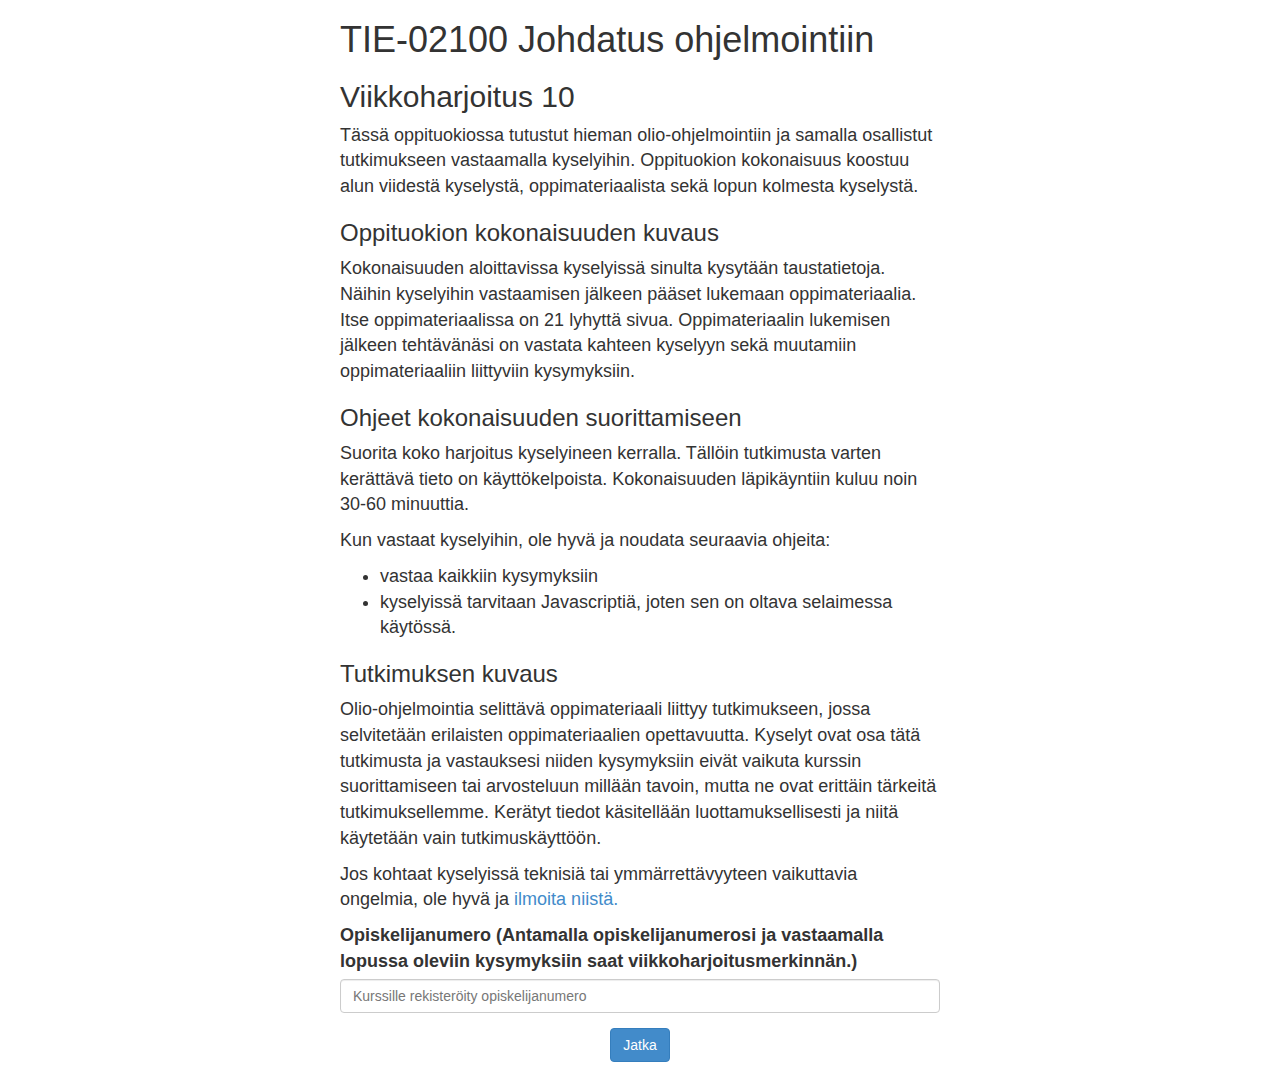
<file: src/main/webapp/index.html>
<!DOCTYPE html>
<html>
    <head>
        <title>TIE-02100, viikkoharjoitustehtävät, kierros 10</title>
        <meta charset="UTF-8">
        <meta http-equiv="Content-Type" content="text/html; charset=UTF-8">
        <meta name="viewport" content="width=device-width, initial-scale=1.0">
        <link rel="stylesheet" href="js/libs/twitter-bootstrap/css/bootstrap.css"/>
        <link rel="stylesheet" href="css/style.css"/>
    </head>
    <body>

        <div class="container optimal-reading-width">
            <h1>TIE-02100 Johdatus ohjelmointiin </h1>

            <h2>Viikkoharjoitus 10</h2>

            <p>Tässä oppituokiossa tutustut hieman olio-ohjelmointiin ja 
                samalla osallistut tutkimukseen vastaamalla kyselyihin. 
                Oppituokion kokonaisuus koostuu alun viidestä kyselystä, 
                oppimateriaalista sekä lopun kolmesta kyselystä.</p>                

            <h3>Oppituokion kokonaisuuden kuvaus</h3>
            <p> Kokonaisuuden aloittavissa kyselyissä sinulta kysytään taustatietoja. 
                Näihin kyselyihin vastaamisen jälkeen pääset lukemaan oppimateriaalia. 
                Itse oppimateriaalissa on 21 lyhyttä sivua.
                Oppimateriaalin lukemisen jälkeen tehtävänäsi on vastata kahteen 
                kyselyyn sekä muutamiin oppimateriaaliin liittyviin kysymyksiin.
            </p>

            <h3>Ohjeet kokonaisuuden suorittamiseen</h3>
            <p>Suorita koko harjoitus kyselyineen kerralla. Tällöin tutkimusta varten 
                kerättävä tieto on käyttökelpoista.
                Kokonaisuuden läpikäyntiin kuluu noin 30-60 minuuttia.</p>

            <p>Kun vastaat kyselyihin, ole hyvä ja noudata seuraavia ohjeita:</p>
            <ul>
                <li>vastaa kaikkiin kysymyksiin</li> 
                <li>kyselyissä tarvitaan Javascriptiä, joten
                    sen on oltava selaimessa käytössä.</li>
            </ul>
            
            <h3>Tutkimuksen kuvaus</h3>
            <p>Olio-ohjelmointia selittävä oppimateriaali liittyy tutkimukseen, 
                jossa selvitetään erilaisten oppimateriaalien opettavuutta. 
                Kyselyt ovat osa tätä tutkimusta ja vastauksesi niiden kysymyksiin
                eivät vaikuta kurssin suorittamiseen tai arvosteluun millään tavoin,
                mutta ne ovat erittäin tärkeitä tutkimuksellemme. 
                Kerätyt tiedot käsitellään luottamuksellisesti ja niitä käytetään
                vain tutkimuskäyttöön.</p>
                
                <p>Jos kohtaat kyselyissä 
                teknisiä tai ymmärrettävyyteen vaikuttavia ongelmia, 
                ole hyvä ja <a href="mailto:mikko.nurminen@tut.fi?Subject=TIE-02100+Ongelmia+viikkoteht%C3%A4v%C3%A4ss%C3%A4+10">ilmoita niistä.</a></p>  


            <form action="/app/submit-login" method="POST">
                <div class="form-group">
                    <label for="username">Opiskelijanumero (Antamalla opiskelijanumerosi ja vastaamalla lopussa oleviin kysymyksiin saat viikkoharjoitusmerkinnän.)</label>
                    <input type="text" name="username" class="form-control" id="username" placeholder="Kurssille rekisteröity opiskelijanumero">
                </div>

                <div  class="button-center">
                    <button type="submit" class="btn btn-primary">Jatka</button>
                </div>

                <script>
                    if (location.search.indexOf('virhe=') >= 0) {
                        document.write('<p class="error_message" style="color:red">Virhe! Varmista että syöttämäsi opiskelijanumero on oikea. \n\
                    Jos et pysty kirjautumaan opiskelijanumerosi avulla, <a href="mailto:mikko.nurminen@tut.fi?Subject=TIE-02100+Kirjautumisongelma">ilmoita siitä.</a></p>');
                    }
                </script>

            </form>

        </div>



        <script src="js/libs/jquery/jquery.js"></script>
        <script src="js/libs/twitter-bootstrap/js/bootstrap.js"></script>

    </body>
</html>
</file>
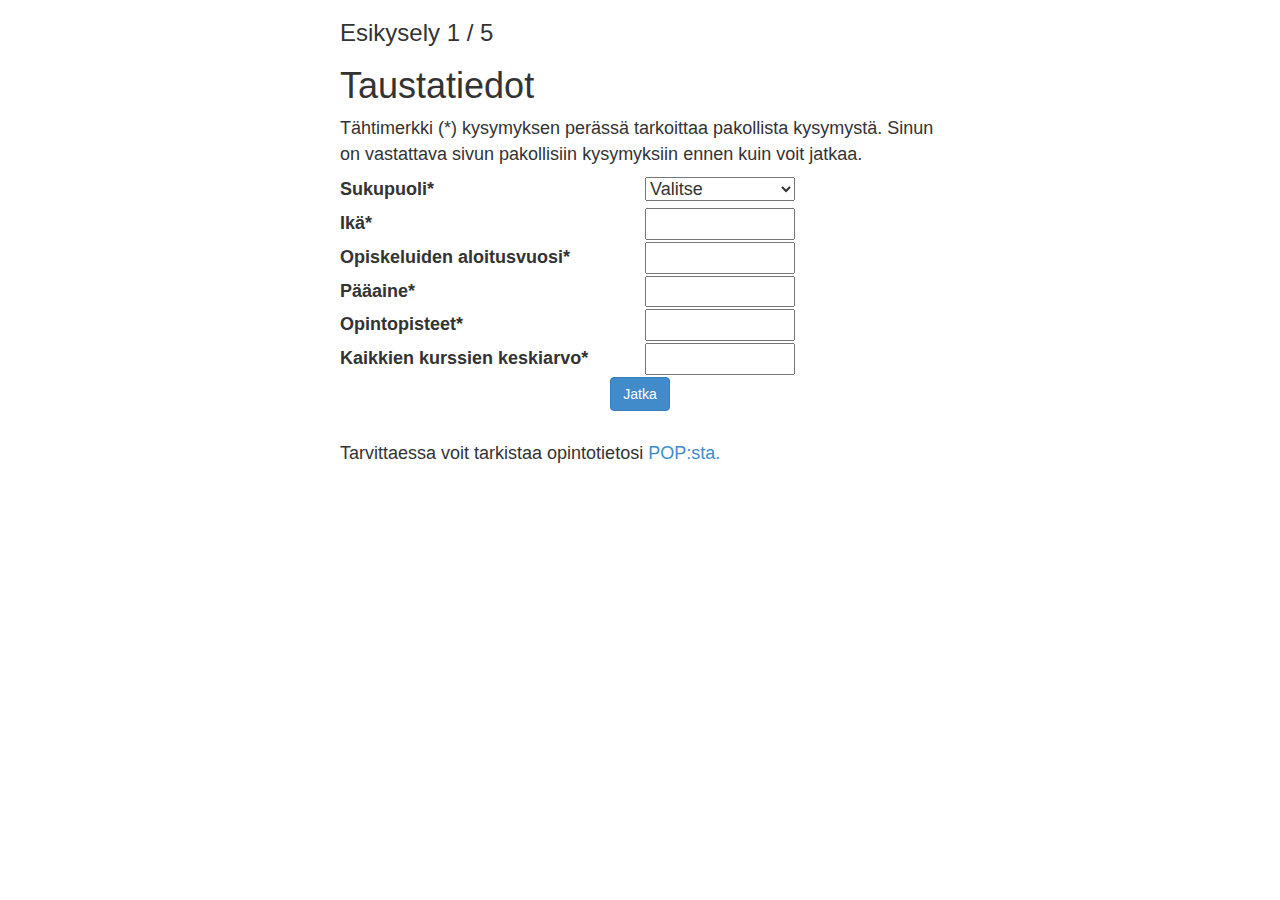
<file: src/main/webapp/demografia-kysely.html>
<!DOCTYPE html>
<html>
    <head>
        <title>Esikysely 1/5</title>
        <meta charset="UTF-8">
        <meta http-equiv="Content-Type" content="text/html; charset=UTF-8">
        <meta name="viewport" content="width=device-width, initial-scale=1.0">
        <link rel="stylesheet" href="js/libs/twitter-bootstrap/css/bootstrap.css"/>
        <link rel="stylesheet" href="css/style.css"/>
        <script src="js/libs/jquery/jquery.js"></script>
        <script src="js/libs/twitter-bootstrap/js/bootstrap.js"></script>
        <!--        <script src="js/count_the_checked.js"></script>-->
    </head>
    <body>

        <div class="container optimal-reading-width">

            <h3>Esikysely 1 / 5</h3>

            <h1>Taustatiedot</h1>


            <p>Tähtimerkki (*) kysymyksen perässä tarkoittaa pakollista kysymystä.
                Sinun on vastattava sivun pakollisiin kysymyksiin ennen kuin voit jatkaa.</p>

            <form action="/app/submit-demography" method="POST">

                <div>  <label for="select_gender" class="preq-label">Sukupuoli*</label>
                    <select name="select_gender" id="select_gender"  class="preq-input" required>
                        <option value="" disabled selected style="color:grey">Valitse</option>
                        <option value="Nainen">Nainen</option>
                        <option value="Mies">Mies</option>
                        <option value="Muu">Muu</option>
                    </select>
                </div>

                <div>
                    <label for="select_age" class="preq-label">Ikä*</label>
                    <input type="text" name="select_age" id="select_age" class="preq-input" required>

                    <!--                    <select id="select_age" name="select_age" class="preq-input" required>
                                            <option value="" disabled selected style="color:grey">Valitse</option>
                                        </select>-->
                </div>

                <div><label for="select_starting_year"  class="preq-label">Opiskeluiden aloitusvuosi*</label>
                    <!--                    <select name="select_starting_year" id="select_starting_year" class="preq-input" required>
                                            <option value="" disabled selected style="color:grey">Valitse</option>
                                        </select>-->
                    <input type="text" name="select_starting_year" id="select_starting_year" class="preq-input" required>

                </div>

                <div><label for="select_major" class="preq-label">Pääaine*</label>
                    <input type="text" name="select_major" id="select_major" class="preq-input" required>
                </div>

                <div><label for="select_studypoints" class="preq-label">Opintopisteet*</label>
                    <!--                    <select name="select_studypoints" id="select_studypoints" class="preq-input" required>
                                            <option value="" disabled selected style="color:grey">Valitse</option>
                                        </select>-->
                    <input type="text" name="select_studypoints" id="select_studypoints" class="preq-input" required>

                </div>

                <div><label for="select_average" class="preq-label">Kaikkien kurssien keskiarvo*</label>
                    <input type="text" name="select_average" id="select_average" class="preq-input" required>

                    <!--                    <select name="select_average" id="select_average" class="preq-input" required>
                                            <option value="" disabled selected style="color:grey">Valitse</option>
                                        </select>-->
                </div>

                <input type="hidden" name="visitStarted" id="visitStarted"/>
                <input type="hidden" name="visitEnded" id="visitEnded"/>

                <div class="button-center">
                    <button type="button" class="btn btn-primary" id="forwardButton">Jatka</button>
                </div>
            </form>

            Tarvittaessa voit tarkistaa opintotietosi <a href="https://idp.tut.fi/idp/Authn/UserPassword">POP:sta.</a>
        </div>

        <script>
            function getUrlParameter(sParam)
            {
                var sPageURL = window.location.search.substring(1);
                var sURLVariables = sPageURL.split('&');
                for (var i = 0; i < sURLVariables.length; i++)
                {
                    var sParameterName = sURLVariables[i].split('=');
                    if (sParameterName[0] === sParam)
                    {
                        return sParameterName[1];
                    }
                }
            }

            $(function () {


                $("#username").val(getUrlParameter("o"));

                $("#visitStarted").val(new Date());

                $("#forwardButton").click(function () {
                    $("#visitEnded").val(new Date());
                    $("form").submit();
                });

                var min = 17,
                        max = 50,
                        select = document.getElementById('select_age');

                var new_age_opt = document.createElement('option');
                new_age_opt.value = "alle 17";
                new_age_opt.innerHTML = "Alle 17";
                select.appendChild(new_age_opt);

                for (var i = min; i <= max; i++) {
                    var opt = document.createElement('option');
                    opt.value = i;
                    opt.innerHTML = i;
                    select.appendChild(opt);
                }

                var olderopt = document.createElement('option');
                opt.value = i;
                opt.innerHTML = i;
                select.appendChild(opt);

                var classical_age_opt = document.createElement('option');
                classical_age_opt.value = "yli 50";
                classical_age_opt.innerHTML = "Yli 50";
                select.appendChild(classical_age_opt);


                var myDate = new Date();
                var year = myDate.getFullYear();
                var years_select = document.getElementById('select_starting_year');

                for (var i = year; i >= 1990; i--) {
                    var opt = document.createElement('option');
                    opt.value = i;
                    opt.innerHTML = i;
                    years_select.appendChild(opt);
                }

                var earlyStartOpt = document.createElement('option');
                earlyStartOpt.value = "Ennen 1990";
                earlyStartOpt.innerHTML = "Ennen 1990";
                years_select.appendChild(earlyStartOpt);

// Dropdown to textarea by Pteri's request.
//                var average = document.getElementById('select_average');
//                for (var av = 0.0; av < 5.0; av += 0.1) {
//                    var opt = document.createElement('option');
//                    opt.value = av.toFixed(1);
//                    opt.innerHTML = av.toFixed(1);
//                    average.appendChild(opt);
//                }

                var studypoints = document.getElementById('select_studypoints');
                for (var sp = 0; sp < 40; sp++) {
                    var opt = document.createElement('option');
                    var lower = sp * 10;
                    var upper = (sp + 1) * 10;
                    var whole = lower + " - " + upper + " op";
                    opt.value = whole;
                    opt.innerHTML = whole;
                    studypoints.appendChild(opt);
                }
            });


        </script>
    </body>
</html>
</file>
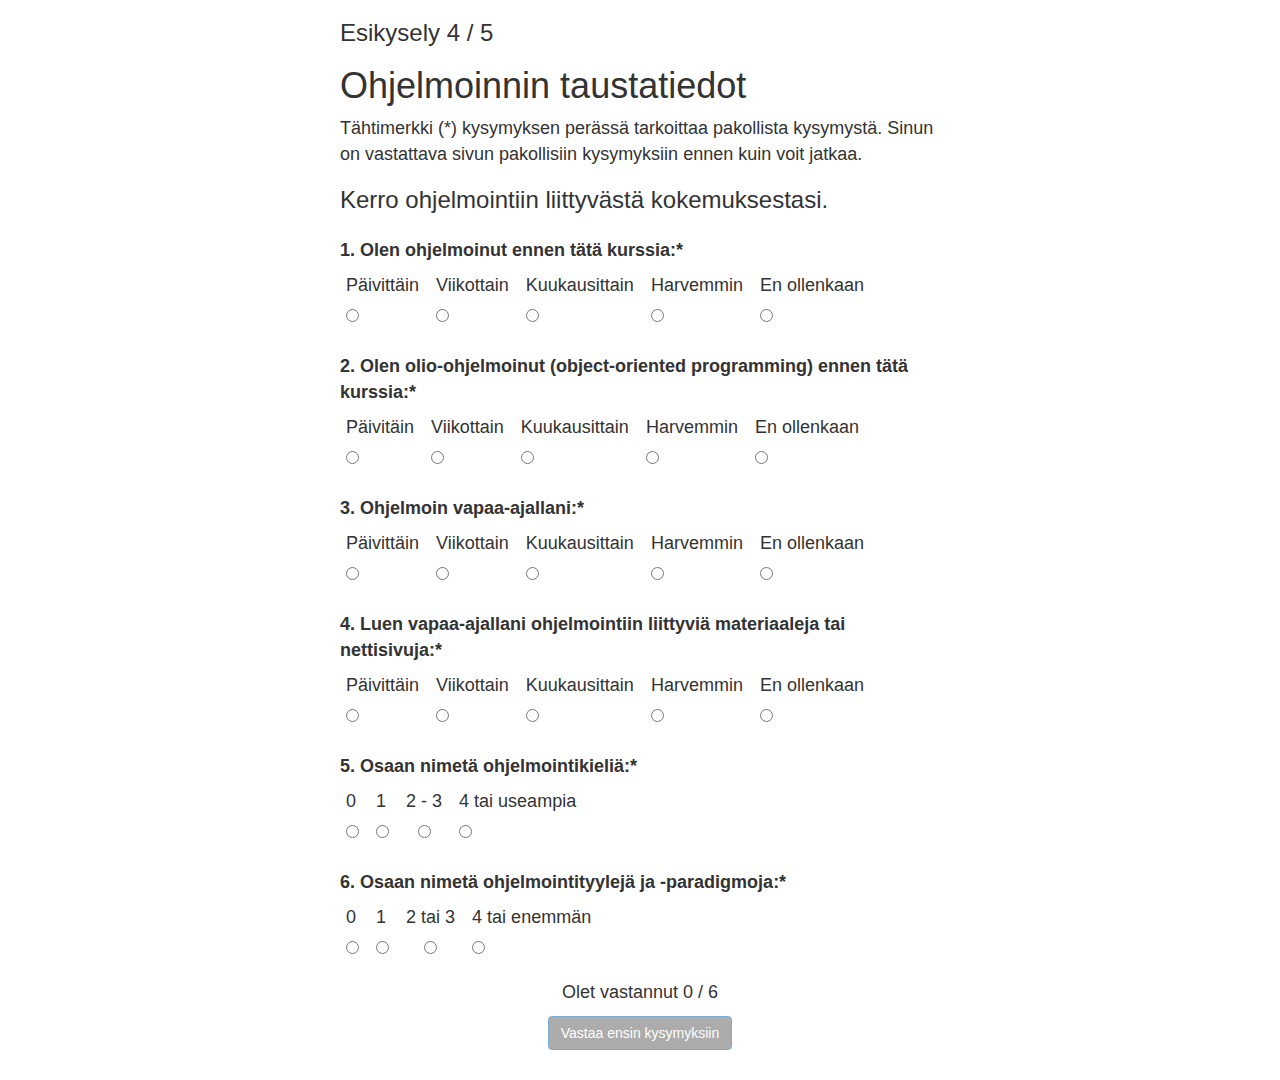
<file: src/main/webapp/esikysely.html>
<!DOCTYPE html>
<html>
    <head>
        <title>Esikysely 4/5</title>
        <meta charset="UTF-8">
        <meta http-equiv="Content-Type" content="text/html; charset=UTF-8">
        <meta name="viewport" content="width=device-width, initial-scale=1.0">
        <link rel="stylesheet" href="js/libs/twitter-bootstrap/css/bootstrap.css"/>
        <link rel="stylesheet" href="css/style.css"/>
        <script src="js/libs/jquery/jquery.js"></script>
        <script src="js/libs/twitter-bootstrap/js/bootstrap.js"></script>
        <script src="js/count_the_checked.js"></script>
    </head>
    <body>

        <div class="container optimal-reading-width">
            <h3>Esikysely 4 / 5</h3>
            
            <h1>Ohjelmoinnin taustatiedot</h1>

            <p>Tähtimerkki (*) kysymyksen perässä tarkoittaa pakollista kysymystä.
                Sinun on vastattava sivun pakollisiin kysymyksiin ennen kuin voit jatkaa.</p>

            <form action="/app/submit-background" method="POST">

                <h3>Kerro ohjelmointiin liittyvästä kokemuksestasi.</h3>

                <div class="dropdown dropdown-text-left">
                    <p class="dropdown-text">1. Olen ohjelmoinut ennen tätä kurssia:*</p>
                    <div class="select_group">
                        <label for="hasProgrammedInThePast_daily" class="go-label ">Päivittäin<br/></label><input type="radio" id="hasProgrammedInThePast_daily" name="hasProgrammedInThePast" value="Päivittäin"/> 
                    </div>
                    <div class="select_group">   
                        <label for="hasProgrammedInThePast_weekly" class="go-label">Viikottain<br/></label><input id="hasProgrammedInThePast_weekly" type="radio" name="hasProgrammedInThePast" value="Viikottain"/>
                    </div>
                    <div class="select_group">   
                        <label for="hasProgrammedInThePast_monthly" class="go-label">Kuukausittain<br/></label><input  id="hasProgrammedInThePast_monthly" type="radio" name="hasProgrammedInThePast" value="Kuukausittain"/>
                    </div>
                    <div class="select_group">   
                        <label for="hasProgrammedInThePast_rarely" class="go-label">Harvemmin<br/></label><input  id="hasProgrammedInThePast_rarely" type="radio" name="hasProgrammedInThePast" value="Harvemmin"/>
                    </div>
                    <div class="select_group">   
                        <label for="hasProgrammedInThePast_not_at_all" class="go-label">En ollenkaan<br/></label><input  id="hasProgrammedInThePast_not_at_all" type="radio" name="hasProgrammedInThePast" value="En ollenkaan"/>
                    </div>
                </div>

                <div class="dropdown dropdown-text-left">
                    <p class="dropdown-text">2. Olen olio-ohjelmoinut (object-oriented programming) ennen tätä kurssia:*</p>
                    <div class="select_group">
                        <label for="hasOoProgrammedInThePast_daily" class="go-label ">Päivitäin<br/></label><input type="radio" id="hasOoProgrammedInThePast_daily" name="hasOoProgrammedInThePast" value="Päivittäin"/> 
                    </div>
                    <div class="select_group">   
                        <label for="hasOoProgrammedInThePast_weekly" class="go-label">Viikottain<br/></label><input id="hasOoProgrammedInThePast_weekly" type="radio" name="hasOoProgrammedInThePast" value="Viikottain"/>
                    </div>
                    <div class="select_group">   
                        <label for="hasOoProgrammedInThePast_monthly" class="go-label">Kuukausittain<br/></label><input  id="hasOoProgrammedInThePast_monthly" type="radio" name="hasOoProgrammedInThePast" value="Kuukausittain"/>
                    </div>
                    <div class="select_group">   
                        <label for="hasOoProgrammedInThePast_rarely" class="go-label">Harvemmin<br/></label><input  id="hasOoProgrammedInThePast_rarely" type="radio" name="hasOoProgrammedInThePast" value="Harvemmin"/>
                    </div>
                    <div class="select_group">   
                        <label for="hasOoProgrammedInThePast_not_at_all" class="go-label">En ollenkaan<br/></label><input  id="hasOoProgrammedInThePast_not_at_all" type="radio" name="hasOoProgrammedInThePast" value="En ollenkaan"/>
                    </div>
                </div>

                <div class="dropdown dropdown-text-left">
                    <p class="dropdown-text">3. Ohjelmoin vapaa-ajallani:*</p>
                    <div class="select_group">
                        <label for="programDuringFreeTimeNowAndThen_daily" class="go-label ">Päivittäin<br/></label><input type="radio" id="programDuringFreeTimeNowAndThen_daily" name="programDuringFreeTimeNowAndThen" value="Päivittäin"/> 
                    </div>
                    <div class="select_group">   
                        <label for="programDuringFreeTimeNowAndThen_weekly" class="go-label">Viikottain<br/></label><input id="programDuringFreeTimeNowAndThen_weekly" type="radio" name="programDuringFreeTimeNowAndThen" value="Viikottain"/>
                    </div>
                    <div class="select_group">   
                        <label for="programDuringFreeTimeNowAndThen_monthly" class="go-label">Kuukausittain<br/></label><input  id="programDuringFreeTimeNowAndThen_monthly" type="radio" name="programDuringFreeTimeNowAndThen" value="Kuukausittain"/>
                    </div>
                    <div class="select_group">   
                        <label for="programDuringFreeTimeNowAndThen_rarely" class="go-label">Harvemmin<br/></label><input  id="programDuringFreeTimeNowAndThen_rarely" type="radio" name="programDuringFreeTimeNowAndThen" value="Harvemmin"/>
                    </div>
                    <div class="select_group">   
                        <label for="programDuringFreeTimeNowAndThen_not_at_all" class="go-label">En ollenkaan<br/></label><input  id="programDuringFreeTimeNowAndThen_not_at_all" type="radio" name="programDuringFreeTimeNowAndThen" value="En ollenkaan"/>
                    </div>                    
                </div>

                <div class="dropdown dropdown-text-left">
                    <p class="dropdown-text">4. Luen vapaa-ajallani ohjelmointiin liittyviä materiaaleja tai nettisivuja:*</p>
                    <div class="select_group">
                        <label for="readingProgrammingRelatedContentInFreetime_daily" class="go-label ">Päivittäin<br/></label><input type="radio" id="readingProgrammingRelatedContentInFreetime_daily" name="readingProgrammingRelatedContentInFreetime" value="Päivittäin"/> 
                    </div>
                    <div class="select_group">   
                        <label for="readingProgrammingRelatedContentInFreetime_weekly" class="go-label">Viikottain<br/></label><input id="readingProgrammingRelatedContentInFreetime_weekly" type="radio" name="readingProgrammingRelatedContentInFreetime" value="Viikottain"/>
                    </div>
                    <div class="select_group">   
                        <label for="readingProgrammingRelatedContentInFreetime_monthly" class="go-label">Kuukausittain<br/></label><input  id="readingProgrammingRelatedContentInFreetime_monthly" type="radio" name="readingProgrammingRelatedContentInFreetime" value="Kuukausittain"/>
                    </div>
                    <div class="select_group">   
                        <label for="readingProgrammingRelatedContentInFreetime_rarely" class="go-label">Harvemmin<br/></label><input  id="readingProgrammingRelatedContentInFreetime_rarely" type="radio" name="readingProgrammingRelatedContentInFreetime" value="Harvemmin"/>
                    </div>
                    <div class="select_group">   
                        <label for="readingProgrammingRelatedContentInFreetime_not_at_all" class="go-label">En ollenkaan<br/></label><input  id="readingProgrammingRelatedContentInFreetime_not_at_all" type="radio" name="readingProgrammingRelatedContentInFreetime" value="En ollenkaan"/>
                    </div>
                </div>

                <div class="dropdown dropdown-text-left">
                    <p class="dropdown-text">5. Osaan nimetä ohjelmointikieliä:*</p>
                    <div class="select_group">
                        <label for="canNameMoreThanOneProgrammingLanguages_none" class="go-label ">0<br/></label><input type="radio" id="canNameMoreThanOneProgrammingLanguages_none" name="canNameMoreThanOneProgrammingLanguages" value="0"/> 
                    </div>
                    <div class="select_group">   
                        <label for="canNameMoreThanOneProgrammingLanguages_1" class="go-label">1<br/></label><input id="canNameMoreThanOneProgrammingLanguages_1" type="radio" name="canNameMoreThanOneProgrammingLanguages" value="1"/>
                    </div>
                    <div class="select_group center_it_all">   
                        <label for="canNameMoreThanOneProgrammingLanguages_2_or_3" class="go-label">2 - 3<br/></label><input  id="canNameMoreThanOneProgrammingLanguages_2_or_3" type="radio" name="canNameMoreThanOneProgrammingLanguages" value="2 tai 3"/>
                    </div>
                    <div class="select_group-last">   
                        <label for="canNameMoreThanOneProgrammingLanguages_4_or_more" class="go-label">4 tai useampia<br/></label><input  id="canNameMoreThanOneProgrammingLanguages_4_or_more" type="radio" name="canNameMoreThanOneProgrammingLanguages" value="4 tai enemmän"/>
                    </div>
                </div>

                <div class="dropdown dropdown-text-left">
                    <p class="dropdown-text">6. Osaan nimetä ohjelmointityylejä ja -paradigmoja:*</p>
                    <div class="select_group">
                        <label for="canNameMoreThanOneProgrammingStylesAndParadigms_0" class="go-label ">0<br/></label><input type="radio" id="canNameMoreThanOneProgrammingStylesAndParadigms_0" name="canNameMoreThanOneProgrammingStylesAndParadigms" value="0"/> 
                    </div>
                    <div class="select_group">   
                        <label for="canNameMoreThanOneProgrammingStylesAndParadigms_1" class="go-label">1<br/></label><input id="canNameMoreThanOneProgrammingStylesAndParadigms_1" type="radio" name="canNameMoreThanOneProgrammingStylesAndParadigms" value="1"/>
                    </div>
                    <div class="select_group center_it_all">   
                        <label for="canNameMoreThanOneProgrammingStylesAndParadigms_2_or_3" class="go-label">2 tai 3<br/></label><input  id="canNameMoreThanOneProgrammingStylesAndParadigms_2_or_3" type="radio" name="canNameMoreThanOneProgrammingStylesAndParadigms" value="2 tai 3"/>
                    </div>
                    <div class="select_group-last">   
                        <label for="canNameMoreThanOneProgrammingStylesAndParadigms_4_or_more" class="go-label">4 tai enemmän<br/></label><input  id="canNameMoreThanOneProgrammingStylesAndParadigms_4_or_more" type="radio" name="canNameMoreThanOneProgrammingStylesAndParadigms" value="4 tai enemmän"/>
                    </div>
                </div>

                <input type="hidden" name="visitStarted" id="visitStarted"/>
                <input type="hidden" name="visitEnded" id="visitEnded"/>

                <div class="button-center">
                    <button type="button" class="btn btn-primary" id="forwardButton">Jatka</button>
                </div>
            </form>

        </div>

        <script>
            function getUrlParameter(sParam)
            {
                var sPageURL = window.location.search.substring(1);
                var sURLVariables = sPageURL.split('&');
                for (var i = 0; i < sURLVariables.length; i++)
                {
                    var sParameterName = sURLVariables[i].split('=');
                    if (sParameterName[0] === sParam)
                    {
                        return sParameterName[1];
                    }
                }
            }

            $(function () {


                $("#username").val(getUrlParameter("o"));

                $("#visitStarted").val(new Date());

                $("#forwardButton").click(function () {
                    $("#visitEnded").val(new Date());
                    $("form").submit();
                });

            });


        </script>
    </body>
</html>
</file>
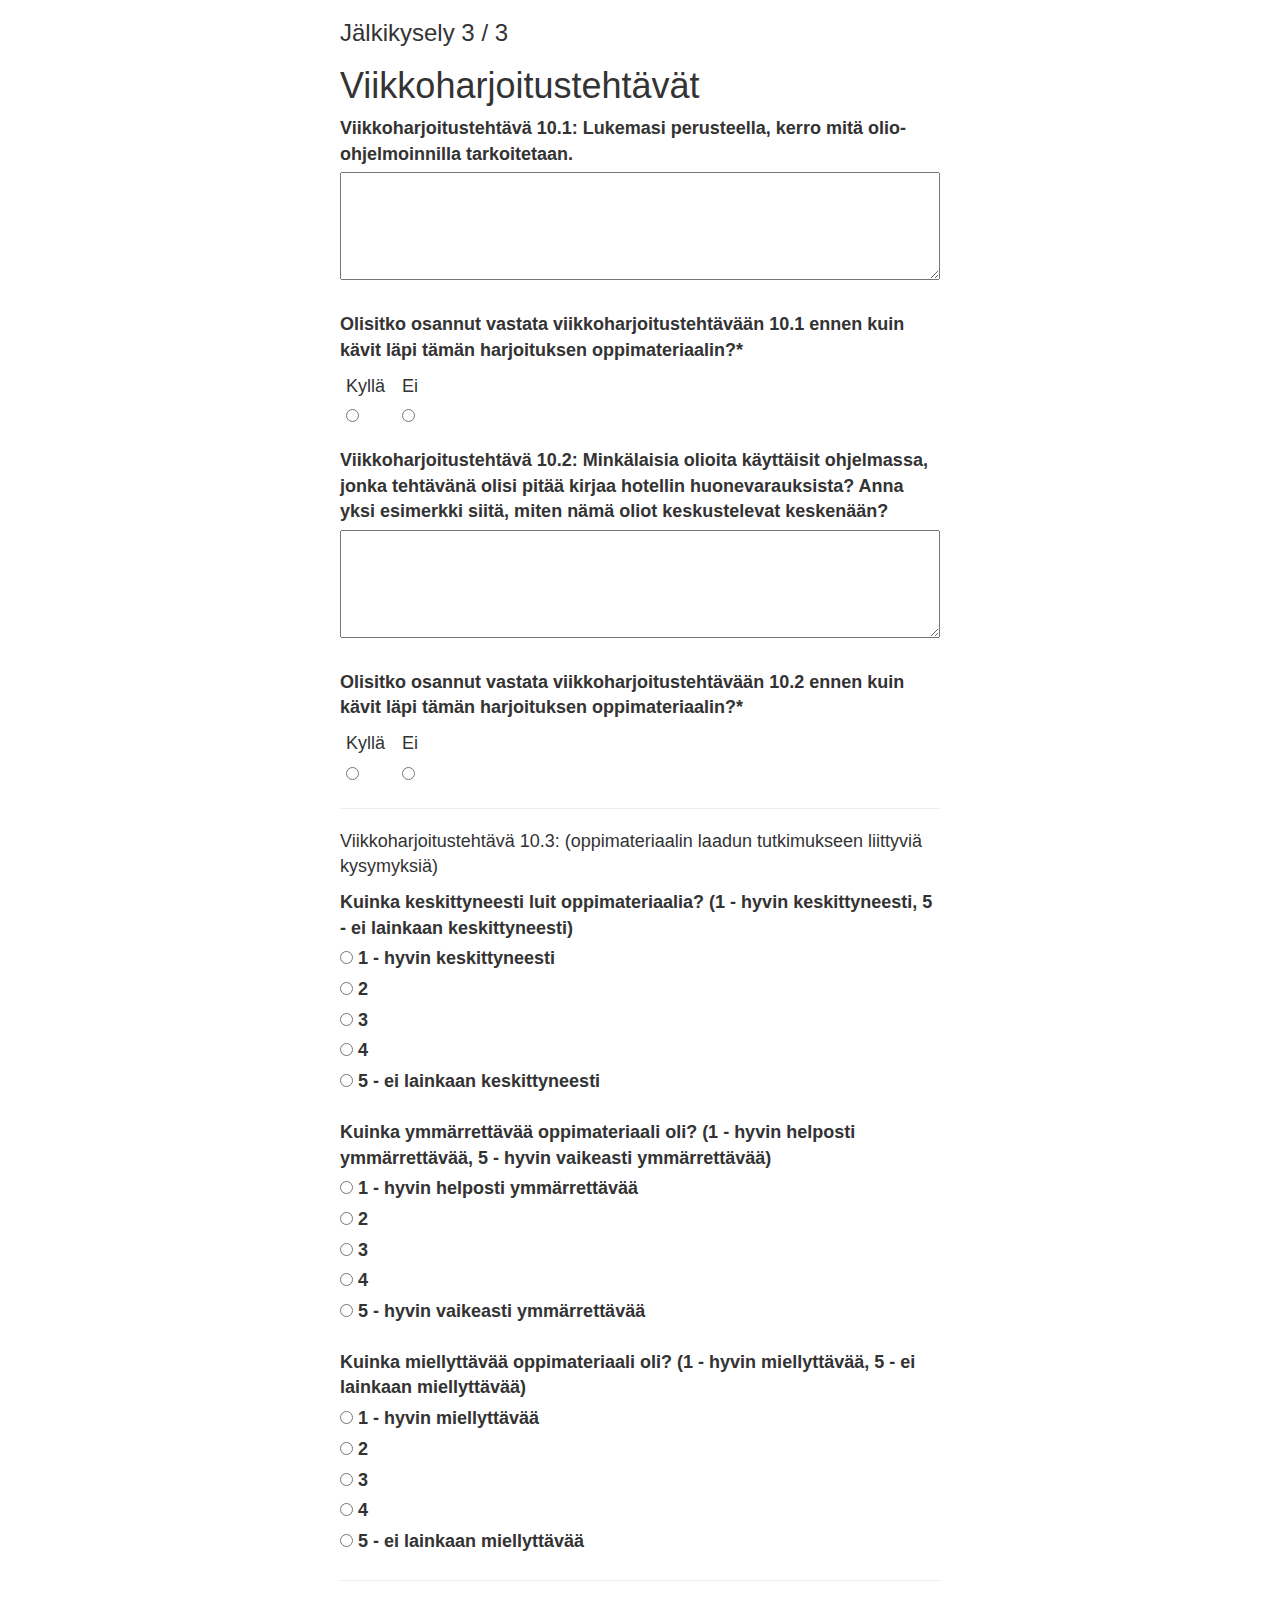
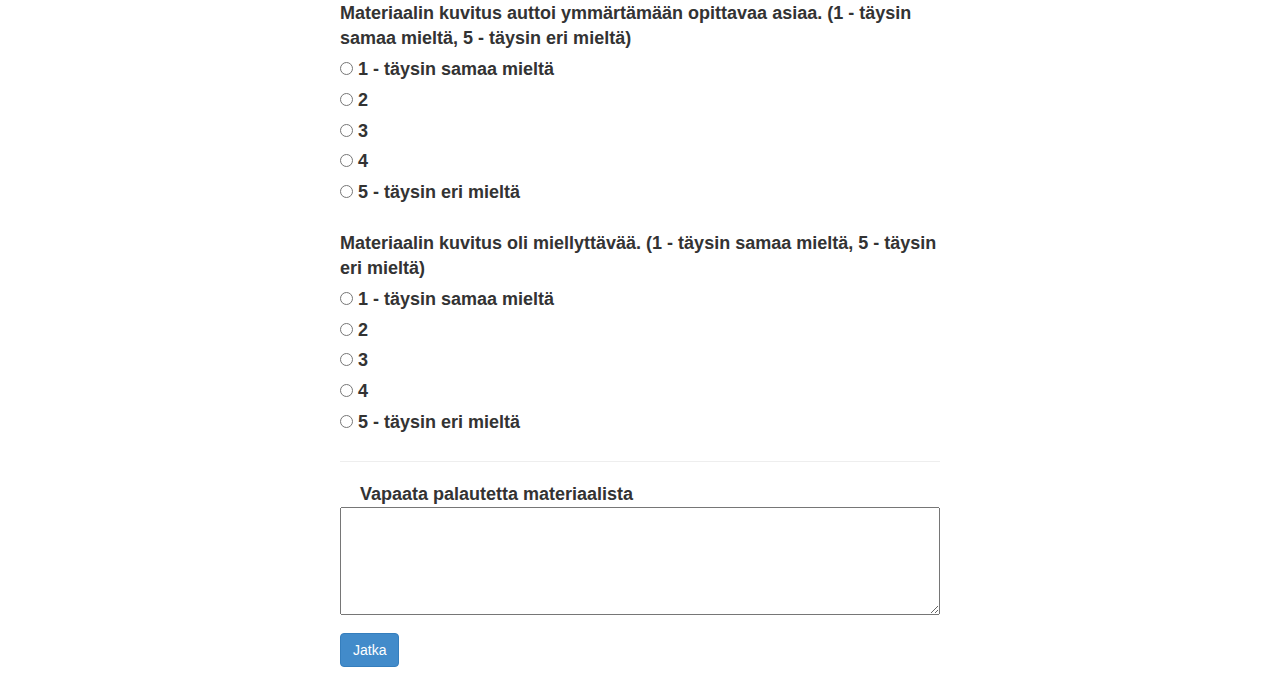
<file: src/main/webapp/jalkikysely.html>
<!DOCTYPE html>
<html>
    <head>
        <title>Jälkikysely 3/3</title>
        <meta charset="UTF-8">
        <meta http-equiv="Content-Type" content="text/html; charset=UTF-8">
        <meta name="viewport" content="width=device-width, initial-scale=1.0">
        <link rel="stylesheet" href="js/libs/twitter-bootstrap/css/bootstrap.css"/>
        <link rel='stylesheet' href='css/style.css' />
    </head>
    <body>

        <div class="container  optimal-reading-width">
            <h3>Jälkikysely 3 / 3</h3>

            <h1>Viikkoharjoitustehtävät</h1>

            <form action="/app/submit-postquestionnaire" method="POST">

                <div>
                    <label for="olioOhjelmointi">Viikkoharjoitustehtävä 10.1: Lukemasi perusteella, kerro mitä olio-ohjelmoinnilla tarkoitetaan.</label><br/>
                    <textarea id="olioOhjelmointi" name="olioOhjelmointi" class="textarea"></textarea>
                </div>

                <div class="dropdown dropdown-text-left">
                    <p class="dropdown-text">Olisitko osannut vastata viikkoharjoitustehtävään 10.1 
                        ennen kuin kävit läpi tämän harjoituksen oppimateriaalin?*</p>
                    <div class="select_group">
                        <label for="could_have_answered_101_prior_yes" class="go-label ">Kyllä<br/></label><input type="radio" id="could_have_answered_101_prior_yes" name="could_have_answered_101_prior" value="Kyllä"/> 
                    </div>
                    <div class="select_group">   
                        <label for="could_have_answered_101_prior_no" class="go-label">Ei<br/></label><input id="could_have_answered_101_prior_no" type="radio" name="could_have_answered_101_prior" value="Ei"/>
                    </div>
                </div>

                <div>
                    <label for="hotellisuunnittelu">Viikkoharjoitustehtävä 10.2: Minkälaisia olioita käyttäisit ohjelmassa, jonka tehtävänä olisi pitää kirjaa hotellin huonevarauksista? Anna yksi esimerkki siitä, miten nämä oliot keskustelevat keskenään?</label><br/>
                    <textarea id="hotellisuunnittelu" name="hotellisuunnittelu"  class="textarea"></textarea>
                </div>
                
                <div class="dropdown dropdown-text-left">
                    <p class="dropdown-text">Olisitko osannut vastata viikkoharjoitustehtävään 10.2 
                        ennen kuin kävit läpi tämän harjoituksen oppimateriaalin?*</p>
                    <div class="select_group">
                        <label for="could_have_answered_102_prior_yes" class="go-label ">Kyllä<br/></label><input type="radio" id="could_have_answered_102_prior_yes" name="could_have_answered_102_prior" value="Kyllä"/> 
                    </div>
                    <div class="select_group">   
                        <label for="could_have_answered_102_prior_no" class="go-label">Ei<br/></label><input id="could_have_answered_102_prior_no" type="radio" name="could_have_answered_102_prior" value="Ei"/>
                    </div>
                </div>

                <hr/>
                <p>Viikkoharjoitustehtävä 10.3: (oppimateriaalin laadun tutkimukseen liittyviä kysymyksiä)</p>
                <div class="list-group">
                    <label for="keskittyneisyys">Kuinka keskittyneesti luit oppimateriaalia? (1 - hyvin keskittyneesti, 5 - ei lainkaan keskittyneesti) </label><br/>
                    <label><input type="radio" name="keskittyneisyys" value="1"/> 1 - hyvin keskittyneesti</label><br/>
                    <label><input type="radio" name="keskittyneisyys" value="2"/> 2</label><br/>
                    <label><input type="radio" name="keskittyneisyys" value="3"/> 3</label><br/>
                    <label><input type="radio" name="keskittyneisyys" value="4"/> 4</label><br/>
                    <label><input type="radio" name="keskittyneisyys" value="5"/> 5 - ei lainkaan keskittyneesti</label><br/>
                </div>

                <div class="list-group">
                    <label for="ymmarrettavyys">Kuinka ymmärrettävää oppimateriaali oli? (1 - hyvin helposti ymmärrettävää, 5 - hyvin vaikeasti ymmärrettävää) </label><br/>
                    <label><input type="radio" name="ymmarrettavyys" value="1"/> 1 - hyvin helposti ymmärrettävää</label><br/>
                    <label><input type="radio" name="ymmarrettavyys" value="2"/> 2</label><br/>
                    <label><input type="radio" name="ymmarrettavyys" value="3"/> 3</label><br/>
                    <label><input type="radio" name="ymmarrettavyys" value="4"/> 4</label><br/>
                    <label><input type="radio" name="ymmarrettavyys" value="5"/> 5 - hyvin vaikeasti ymmärrettävää</label><br/>
                </div>

                <div class="list-group">
                    <label for="miellyttavyys">Kuinka miellyttävää oppimateriaali oli? (1 - hyvin miellyttävää, 5 - ei lainkaan miellyttävää) </label><br/>
                    <label><input type="radio" name="miellyttavyys" value="1"/> 1 - hyvin miellyttävää</label><br/>
                    <label><input type="radio" name="miellyttavyys" value="2"/> 2</label><br/>
                    <label><input type="radio" name="miellyttavyys" value="3"/> 3</label><br/>
                    <label><input type="radio" name="miellyttavyys" value="4"/> 4</label><br/>
                    <label><input type="radio" name="miellyttavyys" value="5"/> 5 - ei lainkaan miellyttävää</label><br/>
                </div>

                <hr/>

                <div class="list-group">
                    <label for="kuvitusAuttoi">Materiaalin kuvitus auttoi ymmärtämään opittavaa asiaa. (1 - täysin samaa mieltä, 5 - täysin eri mieltä) </label><br/>
                    <label><input type="radio" name="kuvitusAuttoi" value="1"/> 1 - täysin samaa mieltä</label><br/>
                    <label><input type="radio" name="kuvitusAuttoi" value="2"/> 2</label><br/>
                    <label><input type="radio" name="kuvitusAuttoi" value="3"/> 3</label><br/>
                    <label><input type="radio" name="kuvitusAuttoi" value="4"/> 4</label><br/>
                    <label><input type="radio" name="kuvitusAuttoi" value="5"/> 5 - täysin eri mieltä</label><br/>
                </div>

                <div class="list-group">
                    <label for="kuvitusMiellytti">Materiaalin kuvitus oli miellyttävää. (1 - täysin samaa mieltä, 5 - täysin eri mieltä) </label><br/>
                    <label><input type="radio" name="kuvitusMiellytti" value="1"/> 1 - täysin samaa mieltä</label><br/>
                    <label><input type="radio" name="kuvitusMiellytti" value="2"/> 2</label><br/>
                    <label><input type="radio" name="kuvitusMiellytti" value="3"/> 3</label><br/>
                    <label><input type="radio" name="kuvitusMiellytti" value="4"/> 4</label><br/>
                    <label><input type="radio" name="kuvitusMiellytti" value="5"/> 5 - täysin eri mieltä</label><br/>
                </div>

                <hr/>


                <div class="checkbox">
                    <label for="vapaaPalaute"><strong>Vapaata palautetta materiaalista</strong></label><br/>
                    <textarea id="vapaaPalaute" name="vapaaPalaute" class="textarea"></textarea>
                </div>

                <input type="hidden" name="visitStarted" id="visitStarted"/>
                <input type="hidden" name="visitEnded" id="visitEnded"/>

                <button type="button" class="btn btn-primary button-center" id="forwardButton">Jatka</button>
            </form>
        </div>

        <script src="js/libs/jquery/jquery.js"></script>
        <script src="js/libs/twitter-bootstrap/js/bootstrap.js"></script>


        <script>
            $(function () {
                $("#visitStarted").val(new Date());

                $("#forwardButton").click(function () {
                    $("#visitEnded").val(new Date());
                    $("form").submit();
                });
            });
        </script>
    </body>
</html>
</file>
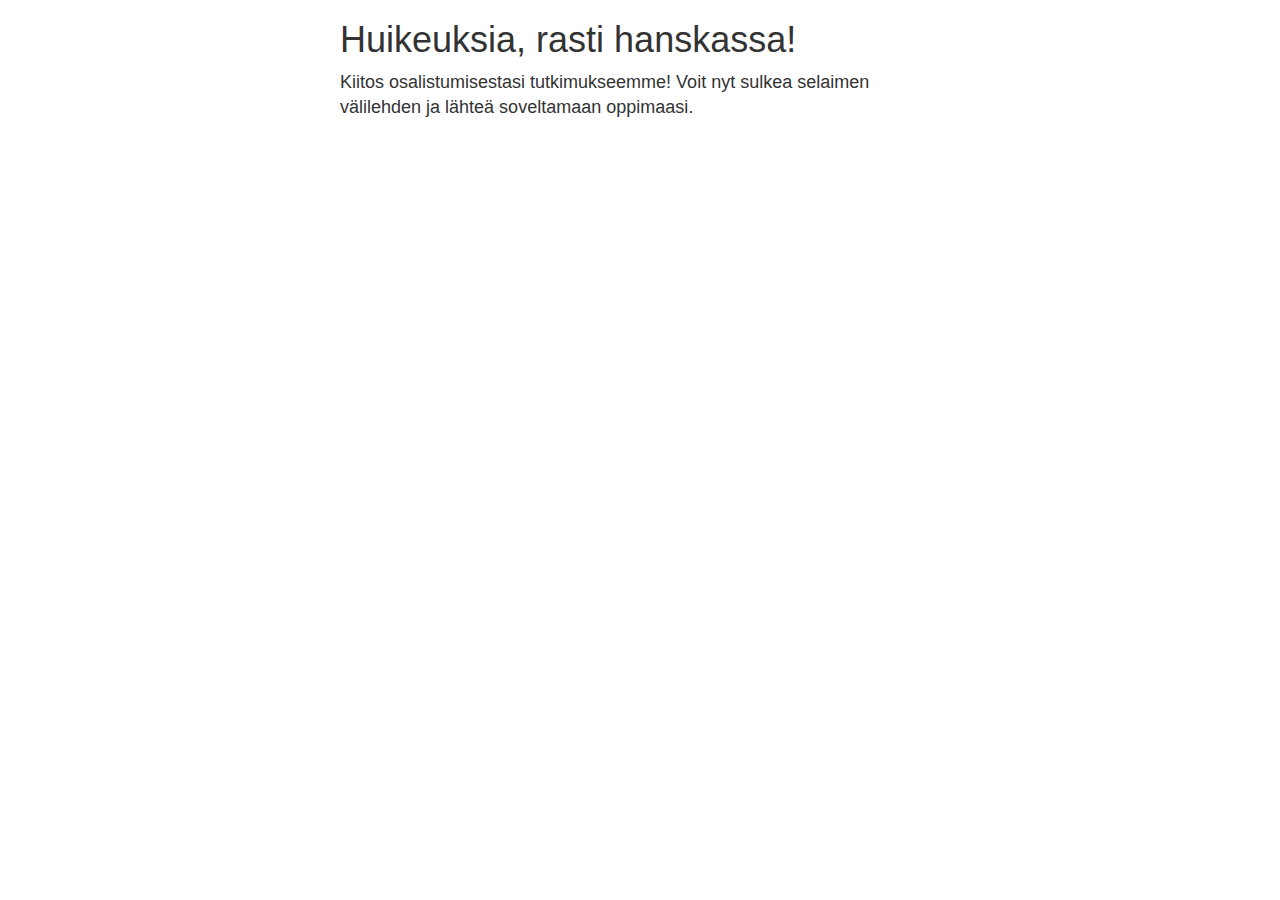
<file: src/main/webapp/kiitos.html>
<!DOCTYPE html>
<html>
    <head>
        <title>Oppituokio</title>
        <meta charset="UTF-8">
        <meta http-equiv="Content-Type" content="text/html; charset=UTF-8">
        <meta name="viewport" content="width=device-width, initial-scale=1.0">
        <link rel="stylesheet" href="js/libs/twitter-bootstrap/css/bootstrap.css"/>
        <link rel='stylesheet' href='css/style.css' />

    </head>
    <body>

        <div class="container optimal-reading-width">
            <h1>Huikeuksia, rasti hanskassa!</h1>

            <p>Kiitos osalistumisestasi tutkimukseemme! 
                Voit nyt sulkea selaimen välilehden ja lähteä soveltamaan
                oppimaasi.</p>
        </div>

        <script src="js/libs/jquery/jquery.js"></script>
        <script src="js/libs/twitter-bootstrap/js/bootstrap.js"></script>

    </body>
</html>
</file>
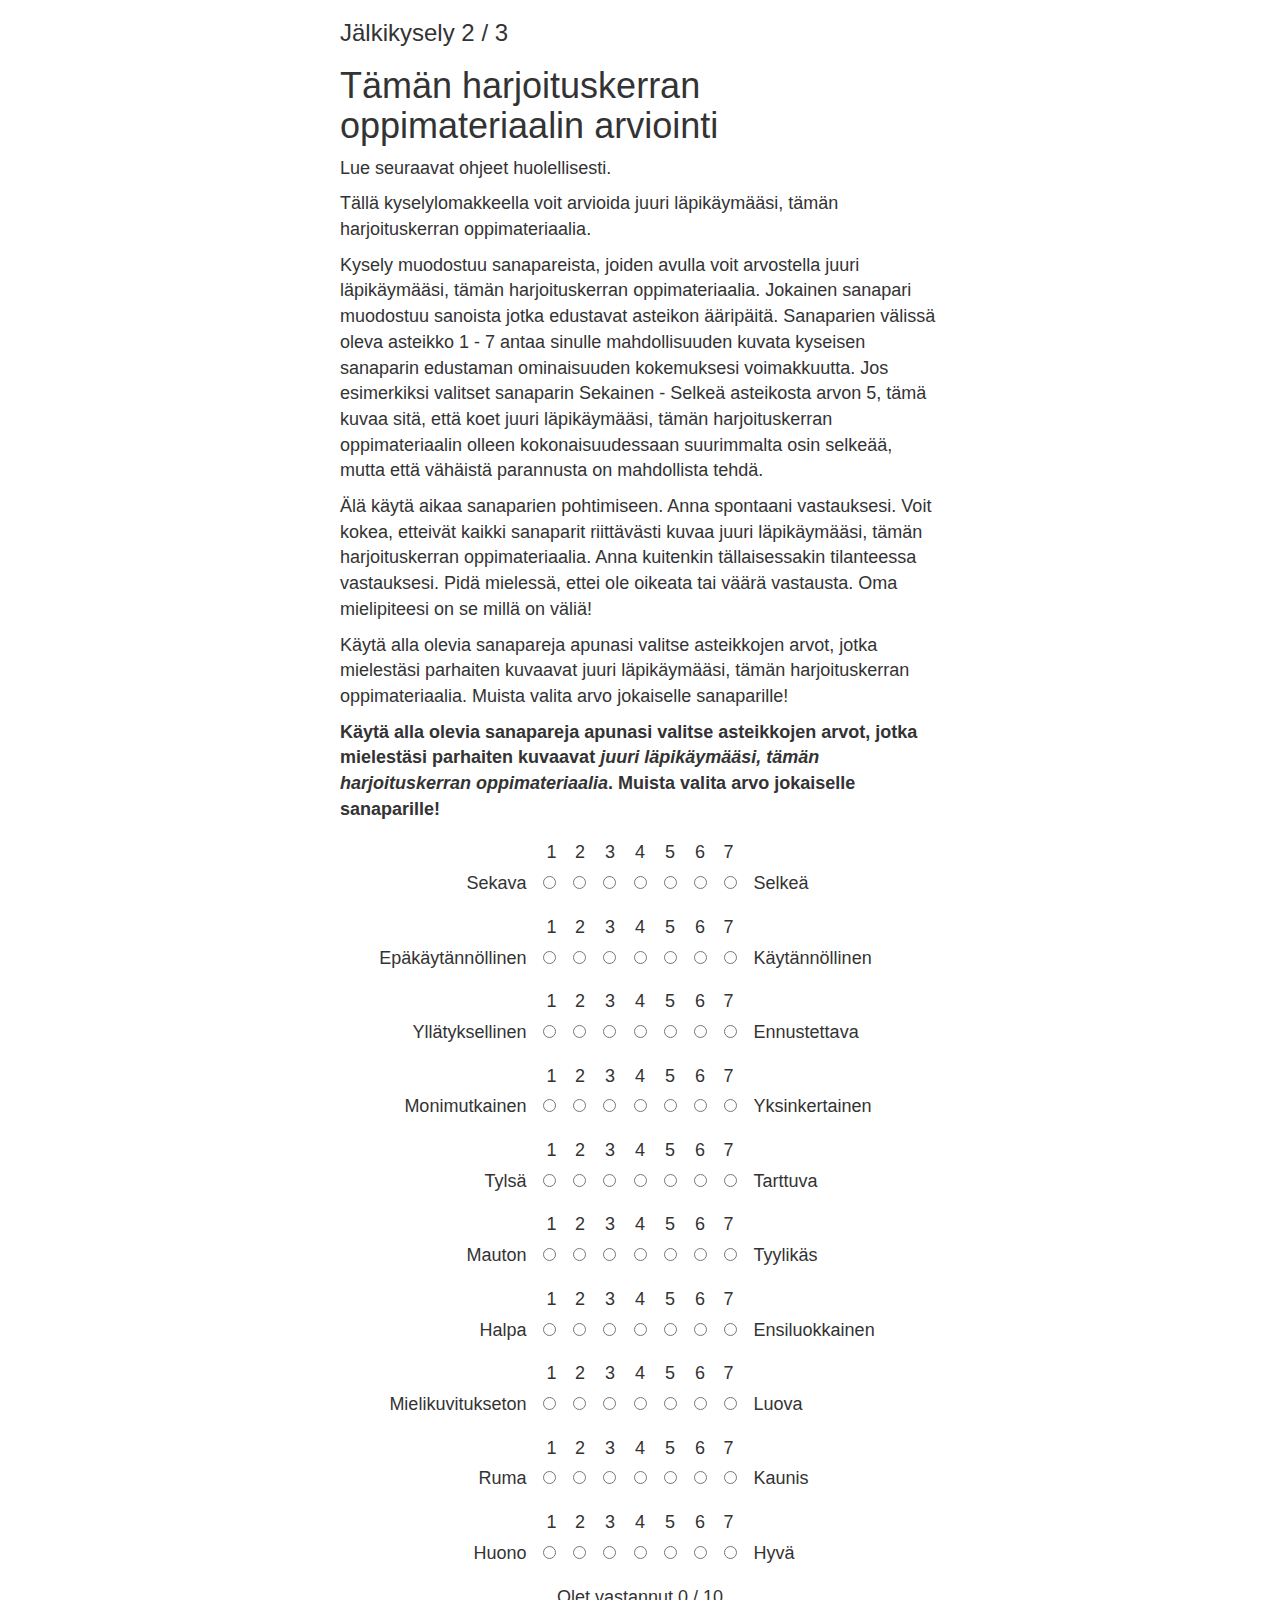
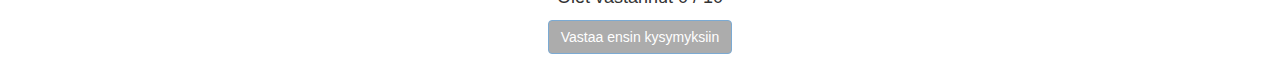
<file: src/main/webapp/post-attrakdiff.html>
<!DOCTYPE html>
<html>
    <head>
        <title>Esikysely 2/3</title>
        <meta charset="UTF-8">
        <meta http-equiv="Content-Type" content="text/html; charset=UTF-8">
        <meta name="viewport" content="width=device-width, initial-scale=1.0">
        <link rel="stylesheet" href="js/libs/twitter-bootstrap/css/bootstrap.css"/>
        <link rel="stylesheet" href="css/style.css"/>
        <script src="js/libs/jquery/jquery.js"></script>
        <script src="js/libs/twitter-bootstrap/js/bootstrap.js"></script>
        <script src="js/count_the_checked.js"></script>
    </head>


    <body>

        <div class="container optimal-reading-width">
            
            <h3>Jälkikysely 2 / 3</h3>

            <h1>Tämän harjoituskerran oppimateriaalin arviointi</h1>

            <p>Lue seuraavat ohjeet huolellisesti.</p>

            <p>Tällä kyselylomakkeella voit arvioida juuri läpikäymääsi, 
                tämän harjoituskerran oppimateriaalia.</p>

            <p>Kysely muodostuu sanapareista, joiden avulla voit arvostella 
                juuri läpikäymääsi, tämän harjoituskerran oppimateriaalia.
                Jokainen sanapari muodostuu sanoista jotka edustavat asteikon ääripäitä. 
                Sanaparien välissä oleva asteikko 1 - 7 antaa sinulle mahdollisuuden 
                kuvata kyseisen sanaparin edustaman ominaisuuden kokemuksesi voimakkuutta.
                Jos esimerkiksi valitset sanaparin Sekainen - Selkeä asteikosta arvon
                5, tämä kuvaa sitä, että koet juuri läpikäymääsi, 
                tämän harjoituskerran oppimateriaalin olleen kokonaisuudessaan
                suurimmalta osin selkeää, mutta että vähäistä parannusta on mahdollista
                tehdä.
            </p>

            <p>Älä käytä aikaa sanaparien pohtimiseen. Anna spontaani vastauksesi.
                Voit kokea, etteivät kaikki sanaparit riittävästi kuvaa juuri läpikäymääsi, 
                tämän harjoituskerran oppimateriaalia.
                Anna kuitenkin tällaisessakin tilanteessa vastauksesi. Pidä mielessä, 
                ettei ole oikeata tai väärä vastausta. Oma mielipiteesi on se millä
                on väliä!
            </p>

            <p>Käytä alla olevia sanapareja apunasi valitse asteikkojen arvot,
                jotka mielestäsi parhaiten kuvaavat juuri läpikäymääsi, 
                tämän harjoituskerran oppimateriaalia. Muista valita
                arvo jokaiselle sanaparille!
            </p>

            <form action="/app/submit-post-attrakdiff" method="POST">

                <p class="dropdown-text">
                    Käytä alla olevia sanapareja apunasi valitse asteikkojen arvot,
                    jotka mielestäsi parhaiten kuvaavat <em>juuri läpikäymääsi, 
                        tämän harjoituskerran oppimateriaalia</em>. Muista valita
                    arvo jokaiselle sanaparille!
                </p>

                <div class="dropdown">
                    <div class="select_group attrakdiff_word attrakdiff_left">Sekava </div>
                    <div class="select_group-first">
                        <label for="structured_1" class="go-label ">1<br/></label><input type="radio" id="structured_1" name="structured" value="1"/> 
                    </div>
                    <div class="select_group">   
                        <label for="structured_2" class="go-label">2<br/></label><input id="structured_2" type="radio" name="structured" value="2"/>
                    </div>
                    <div class="select_group">   
                        <label for="structured_3" class="go-label">3<br/></label><input  id="structured_3" type="radio" name="structured" value="3"/>
                    </div>
                    <div class="select_group">   
                        <label for="structured_4" class="go-label">4<br/></label><input  id="structured_4" type="radio" name="structured" value="4"/>
                    </div>
                    <div class="select_group">   
                        <label for="structured_5" class="go-label">5<br/></label><input  id="structured_5" type="radio" name="structured" value="5"/>
                    </div>
                    <div class="select_group">   
                        <label for="structured_6" class="go-label">6<br/></label><input  id="structured_6" type="radio" name="structured" value="6"/>
                    </div>
                    <div class="select_group-last">   
                        <label for="structured_7" class="go-label">7<br/></label><input  id="structured_7" type="radio" name="structured" value="7"/>
                    </div>
                    <div class="select_group attrakdiff_word attrakdiff_right"> Selkeä</div>
                </div>

                <div class="dropdown">
                    <div class="select_group attrakdiff_word attrakdiff_left">Epäkäytännöllinen </div>
                    <div class="select_group-first">
                        <label for="practical_1" class="go-label ">1<br/></label><input type="radio" id="practical_1" name="practical" value="1"/> 
                    </div>
                    <div class="select_group">   
                        <label for="practical_2" class="go-label">2<br/></label><input id="practical_2" type="radio" name="practical" value="2"/>
                    </div>
                    <div class="select_group">   
                        <label for="practical_3" class="go-label">3<br/></label><input  id="practical_3" type="radio" name="practical" value="3"/>
                    </div>
                    <div class="select_group">   
                        <label for="practical_4" class="go-label">4<br/></label><input  id="practical_4" type="radio" name="practical" value="4"/>
                    </div>
                    <div class="select_group">   
                        <label for="practical_5" class="go-label">5<br/></label><input  id="practical_5" type="radio" name="practical" value="5"/>
                    </div>
                    <div class="select_group">   
                        <label for="practical_6" class="go-label">6<br/></label><input  id="practical_6" type="radio" name="practical" value="6"/>
                    </div>
                    <div class="select_group-last">   
                        <label for="practical_7" class="go-label">7<br/></label><input  id="practical_7" type="radio" name="practical" value="7"/>
                    </div>
                    <div class="select_group attrakdiff_word attrakdiff_right"> Käytännöllinen</div>
                </div>


                <div class="dropdown">
                    <div class="select_group attrakdiff_word attrakdiff_left"> Yllätyksellinen </div>
                    <div class="select_group-first">
                        <label for="predictable_1" class="go-label ">1<br/></label><input type="radio" id="predictable_1" name="predictable" value="1"/> 
                    </div>
                    <div class="select_group">   
                        <label for="predictable_2" class="go-label">2<br/></label><input id="predictable_2" type="radio" name="predictable" value="2"/>
                    </div>
                    <div class="select_group">   
                        <label for="predictable_3" class="go-label">3<br/></label><input  id="predictable_3" type="radio" name="predictable" value="3"/>
                    </div>
                    <div class="select_group">   
                        <label for="predictable_4" class="go-label">4<br/></label><input  id="predictable_4" type="radio" name="predictable" value="4"/>
                    </div>
                    <div class="select_group">   
                        <label for="predictable_5" class="go-label">5<br/></label><input  id="predictable_5" type="radio" name="predictable" value="5"/>
                    </div>
                    <div class="select_group">   
                        <label for="predictable_6" class="go-label">6<br/></label><input  id="predictable_6" type="radio" name="predictable" value="6"/>
                    </div>
                    <div class="select_group-last">   
                        <label for="predictable_7" class="go-label">7<br/></label><input  id="predictable_7" type="radio" name="predictable" value="7"/>
                    </div>
                    <div class="select_group attrakdiff_word attrakdiff_right"> Ennustettava </div>
                </div>

                <div class="dropdown">
                    <div class="select_group attrakdiff_word attrakdiff_left"> Monimutkainen </div>
                    <div class="select_group-first">
                        <label for="simple_1" class="go-label ">1<br/></label><input type="radio" id="simple_1" name="simple" value="1"/> 
                    </div>
                    <div class="select_group">   
                        <label for="simple_2" class="go-label">2<br/></label><input id="simple_2" type="radio" name="simple" value="2"/>
                    </div>
                    <div class="select_group">   
                        <label for="simple_3" class="go-label">3<br/></label><input  id="simple_3" type="radio" name="simple" value="3"/>
                    </div>
                    <div class="select_group">   
                        <label for="simple_4" class="go-label">4<br/></label><input  id="simple_4" type="radio" name="simple" value="4"/>
                    </div>
                    <div class="select_group">   
                        <label for="simple_5" class="go-label">5<br/></label><input  id="simple_5" type="radio" name="simple" value="5"/>
                    </div>
                    <div class="select_group">   
                        <label for="simple_6" class="go-label">6<br/></label><input  id="simple_6" type="radio" name="simple" value="6"/>
                    </div>
                    <div class="select_group-last">   
                        <label for="simple_7" class="go-label">7<br/></label><input  id="simple_7" type="radio" name="simple" value="7"/>
                    </div>
                    <div class="select_group attrakdiff_word attrakdiff_right"> Yksinkertainen</div>
                </div>


                <div class="dropdown">
                    <div class="select_group attrakdiff_word attrakdiff_left"> Tylsä </div>
                    <div class="select_group-first">
                        <label for="captivating_1" class="go-label ">1<br/></label><input type="radio" id="captivating_1" name="captivating" value="1"/> 
                    </div>
                    <div class="select_group">   
                        <label for="captivating_2" class="go-label">2<br/></label><input id="captivating_2" type="radio" name="captivating" value="2"/>
                    </div>
                    <div class="select_group">   
                        <label for="captivating_3" class="go-label">3<br/></label><input  id="captivating_3" type="radio" name="captivating" value="3"/>
                    </div>
                    <div class="select_group">   
                        <label for="captivating_4" class="go-label">4<br/></label><input  id="captivating_4" type="radio" name="captivating" value="4"/>
                    </div>
                    <div class="select_group">   
                        <label for="captivating_5" class="go-label">5<br/></label><input  id="captivating_5" type="radio" name="captivating" value="5"/>
                    </div>
                    <div class="select_group">   
                        <label for="captivating_6" class="go-label">6<br/></label><input  id="captivating_6" type="radio" name="captivating" value="6"/>
                    </div>
                    <div class="select_group-last">   
                        <label for="captivating_7" class="go-label">7<br/></label><input  id="captivating_7" type="radio" name="captivating" value="7"/>
                    </div>
                    <div class="select_group attrakdiff_word attrakdiff_right"> Tarttuva</div>
                </div>

                <div class="dropdown">
                    <div class="select_group attrakdiff_word attrakdiff_left"> Mauton </div>
                    <div class="select_group-first">
                        <label for="stylish_1" class="go-label ">1<br/></label><input type="radio" id="stylish_1" name="stylish" value="1"/> 
                    </div>
                    <div class="select_group">   
                        <label for="stylish_2" class="go-label">2<br/></label><input id="stylish_2" type="radio" name="stylish" value="2"/>
                    </div>
                    <div class="select_group">   
                        <label for="stylish_3" class="go-label">3<br/></label><input  id="stylish_3" type="radio" name="stylish" value="3"/>
                    </div>
                    <div class="select_group">   
                        <label for="stylish_4" class="go-label">4<br/></label><input  id="stylish_4" type="radio" name="stylish" value="4"/>
                    </div>
                    <div class="select_group">   
                        <label for="stylish_5" class="go-label">5<br/></label><input  id="stylish_5" type="radio" name="stylish" value="5"/>
                    </div>
                    <div class="select_group">   
                        <label for="stylish_6" class="go-label">6<br/></label><input  id="stylish_6" type="radio" name="stylish" value="6"/>
                    </div>
                    <div class="select_group-last">   
                        <label for="stylish_7" class="go-label">7<br/></label><input  id="stylish_7" type="radio" name="stylish" value="7"/>
                    </div>
                    <div class="select_group attrakdiff_word attrakdiff_right"> Tyylikäs</div>
                </div>


                <div class="dropdown">
                    <div class="select_group attrakdiff_word attrakdiff_left">Halpa </div>
                    <div class="select_group-first">
                        <label for="premium_1" class="go-label ">1<br/></label><input type="radio" id="premium_1" name="premium" value="1"/> 
                    </div>
                    <div class="select_group">   
                        <label for="premium_2" class="go-label">2<br/></label><input id="premium_2" type="radio" name="premium" value="2"/>
                    </div>
                    <div class="select_group">   
                        <label for="premium_3" class="go-label">3<br/></label><input  id="premium_3" type="radio" name="premium" value="3"/>
                    </div>
                    <div class="select_group">   
                        <label for="premium_4" class="go-label">4<br/></label><input  id="premium_4" type="radio" name="premium" value="4"/>
                    </div>
                    <div class="select_group">   
                        <label for="premium_5" class="go-label">5<br/></label><input  id="premium_5" type="radio" name="premium" value="5"/>
                    </div>
                    <div class="select_group">   
                        <label for="premium_6" class="go-label">6<br/></label><input  id="premium_6" type="radio" name="premium" value="6"/>
                    </div>
                    <div class="select_group-last">   
                        <label for="premium_7" class="go-label">7<br/></label><input  id="premium_7" type="radio" name="premium" value="7"/>
                    </div>
                    <div class="select_group attrakdiff_word attrakdiff_right"> Ensiluokkainen</div>
                </div>


                <div class="dropdown">
                    <div class="select_group attrakdiff_word attrakdiff_left"> Mielikuvitukseton </div>
                    <div class="select_group-first">
                        <label for="creative_1" class="go-label ">1<br/></label><input type="radio" id="creative_1" name="creative" value="1"/> 
                    </div>
                    <div class="select_group">   
                        <label for="creative_2" class="go-label">2<br/></label><input id="creative_2" type="radio" name="creative" value="2"/>
                    </div>
                    <div class="select_group">   
                        <label for="creative_3" class="go-label">3<br/></label><input  id="creative_3" type="radio" name="creative" value="3"/>
                    </div>
                    <div class="select_group">   
                        <label for="creative_4" class="go-label">4<br/></label><input  id="creative_4" type="radio" name="creative" value="4"/>
                    </div>
                    <div class="select_group">   
                        <label for="creative_5" class="go-label">5<br/></label><input  id="creative_5" type="radio" name="creative" value="5"/>
                    </div>
                    <div class="select_group">   
                        <label for="creative_6" class="go-label">6<br/></label><input  id="creative_6" type="radio" name="creative" value="6"/>
                    </div>
                    <div class="select_group-last">   
                        <label for="creative_7" class="go-label">7<br/></label><input  id="creative_7" type="radio" name="creative" value="7"/>
                    </div>
                    <div class="select_group attrakdiff_word attrakdiff_right"> Luova</div>
                </div>

                <div class="dropdown">
                    <div class="select_group attrakdiff_word attrakdiff_left">Ruma </div>
                    <div class="select_group-first">
                        <label for="beautiful_1" class="go-label ">1<br/></label><input type="radio" id="beautiful_1" name="beautiful" value="1"/> 
                    </div>
                    <div class="select_group">   
                        <label for="beautiful_2" class="go-label">2<br/></label><input id="beautiful_2" type="radio" name="beautiful" value="2"/>
                    </div>
                    <div class="select_group">   
                        <label for="beautiful_3" class="go-label">3<br/></label><input  id="beautiful_3" type="radio" name="beautiful" value="3"/>
                    </div>
                    <div class="select_group">   
                        <label for="beautiful_4" class="go-label">4<br/></label><input  id="beautiful_4" type="radio" name="beautiful" value="4"/>
                    </div>
                    <div class="select_group">   
                        <label for="beautiful_5" class="go-label">5<br/></label><input  id="beautiful_5" type="radio" name="beautiful" value="5"/>
                    </div>
                    <div class="select_group">   
                        <label for="beautiful_6" class="go-label">6<br/></label><input  id="beautiful_6" type="radio" name="beautiful" value="6"/>
                    </div>
                    <div class="select_group-last">   
                        <label for="beautiful_7" class="go-label">7<br/></label><input  id="beautiful_7" type="radio" name="beautiful" value="7"/>
                    </div>
                    <div class="select_group attrakdiff_word attrakdiff_right"> Kaunis</div>
                </div>

                <div class="dropdown">
                    <div class="select_group attrakdiff_word attrakdiff_left">Huono </div>
                    <div class="select_group-first">
                        <label for="good_1" class="go-label ">1<br/></label><input type="radio" id="good_1" name="good" value="1"/> 
                    </div>
                    <div class="select_group">   
                        <label for="good_2" class="go-label">2<br/></label><input id="good_2" type="radio" name="good" value="2"/>
                    </div>
                    <div class="select_group">   
                        <label for="good_3" class="go-label">3<br/></label><input  id="good_3" type="radio" name="good" value="3"/>
                    </div>
                    <div class="select_group">   
                        <label for="good_4" class="go-label">4<br/></label><input  id="good_4" type="radio" name="good" value="4"/>
                    </div>
                    <div class="select_group">   
                        <label for="good_5" class="go-label">5<br/></label><input  id="good_5" type="radio" name="good" value="5"/>
                    </div>
                    <div class="select_group">   
                        <label for="good_6" class="go-label">6<br/></label><input  id="good_6" type="radio" name="good" value="6"/>
                    </div>
                    <div class="select_group-last">   
                        <label for="good_7" class="go-label">7<br/></label><input  id="good_7" type="radio" name="good" value="7"/>
                    </div>
                    <div class="select_group attrakdiff_word attrakdiff_right"> Hyvä</div>
                </div>

                <!--         Confusing – Structured,         sekainen - selkeä
                             Impractical – Practical,        epäkäytännöllinen - käytännöllinen    
                             Unpredictable – Predictable,    yllätyksellinen - ennustettava
                             Complicated – Simple,           monimutkainen - yksinkertainen
                             Dull – Captivating,             tylsä - tarttuva
                             Tacky-Stylish,                  "hömpsö"/tyylitön - tyylikäs
                             Cheap – Premium,                halvanoloinen - ensiluokkainen
                             Unimaginative – Creative,       mielikuvitukseton - luova
                             Ugly – Beautiful                ruma - houkutteleva/kaunis
                             Bad – Good                      paha - hyvä
                
                             (van Schaik, P., Hassenzahl, M., & Ling, J. 2012. 
                                 User-experience from an inference perspective. 
                                 ACM Transactions on Computer-Human Interaction (TOCHI), 19(2), 11.)
                -->

                <input type="hidden" name="visitStarted" id="visitStarted"/>
                <input type="hidden" name="visitEnded" id="visitEnded"/>

                <div class="button-center">
                    <button type="button" class="btn btn-primary" id="forwardButton">Jatka</button>
                </div>

            </form>
        </div>

        <script>
            $(function () {
                $("#visitStarted").val(new Date());
                $("#forwardButton").click(function () {
                    $("#visitEnded").val(new Date());
                    $("form").submit();
                });
            });
        </script>
    </body>
</html>
</file>
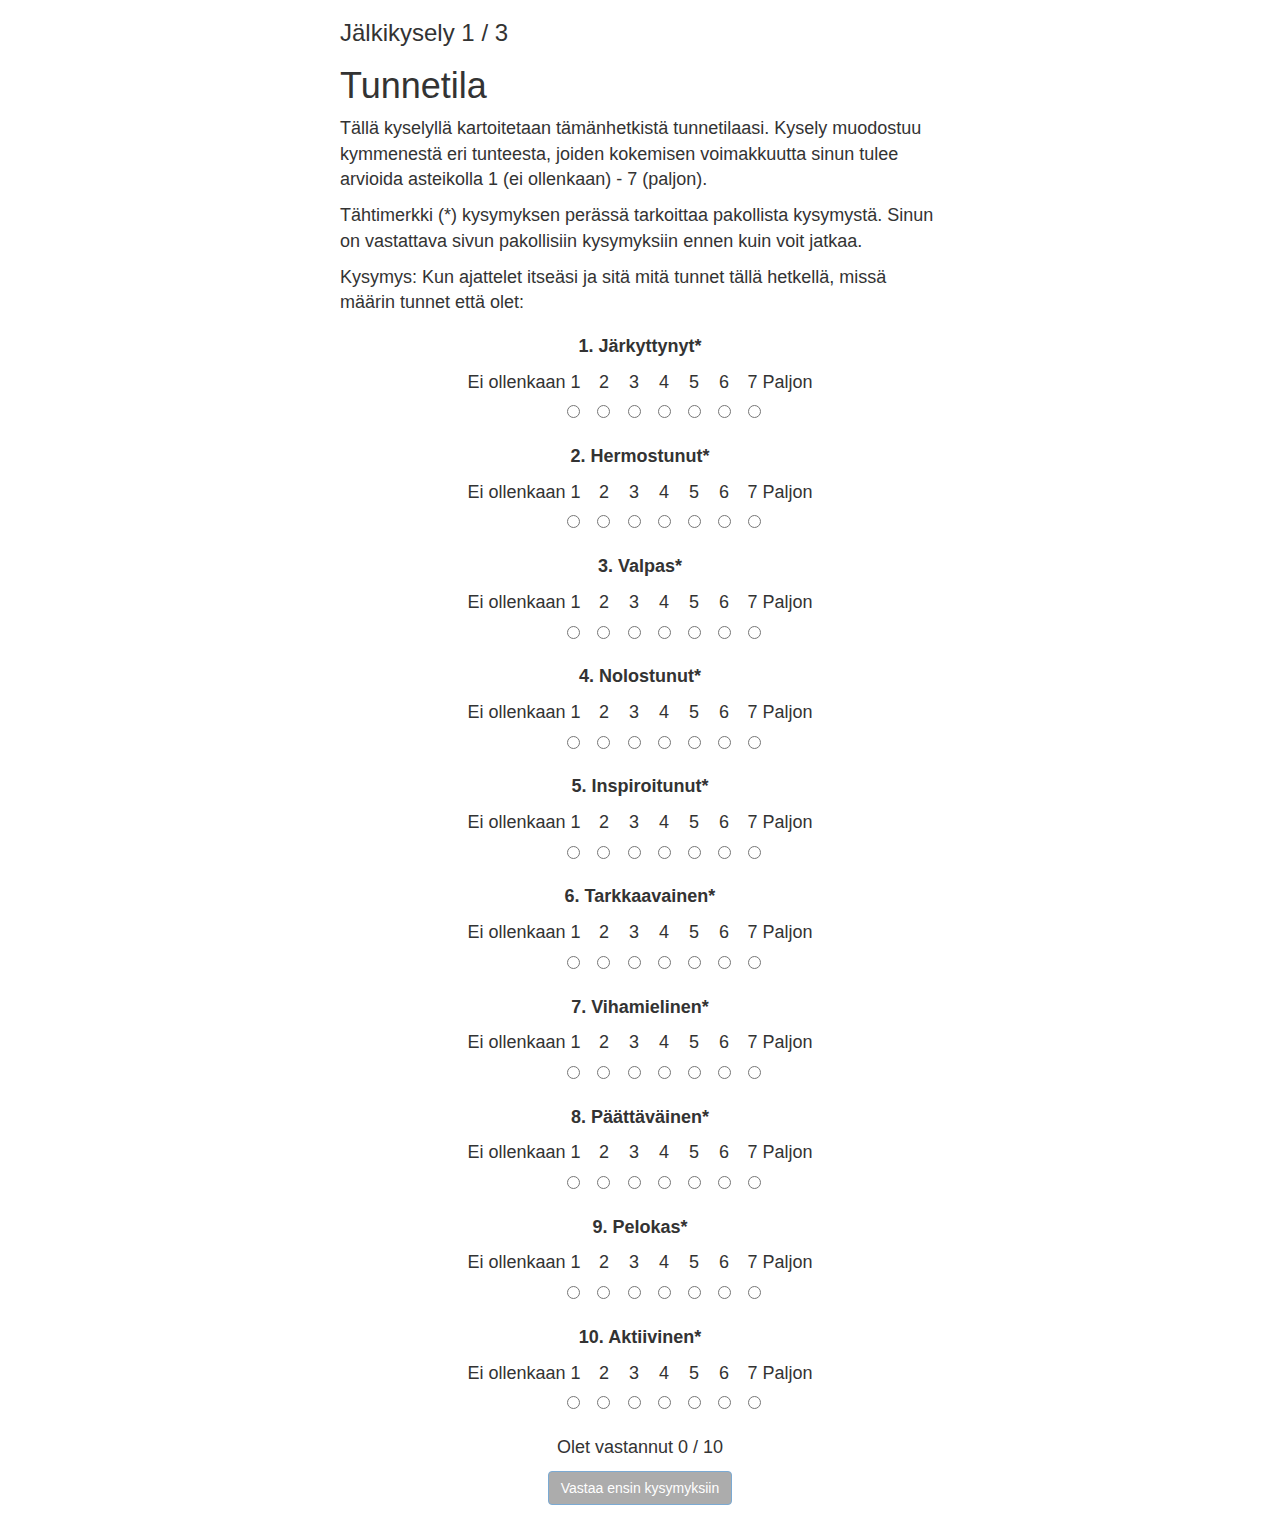
<file: src/main/webapp/post-panas-kysely.html>
<!DOCTYPE html>
<html>
    <head>
        <title>Jälkikysely 1/3</title>
        <meta charset="UTF-8">
        <meta http-equiv="Content-Type" content="text/html; charset=UTF-8">
        <meta name="viewport" content="width=device-width, initial-scale=1.0">
        <link rel="stylesheet" href="js/libs/twitter-bootstrap/css/bootstrap.css"/>
        <link rel="stylesheet" href="css/style.css"/>
        <script src="js/libs/jquery/jquery.js"></script>
        <script src="js/libs/twitter-bootstrap/js/bootstrap.js"></script>
        <script src="js/count_the_checked.js"></script>
    </head>

    <body>

        <div class="container optimal-reading-width">
            
            <h3>Jälkikysely 1 / 3</h3>
            
            <h1>Tunnetila</h1>


            <form action="/app/submit-post-panas" method="POST">

                <p>Tällä kyselyllä kartoitetaan tämänhetkistä tunnetilaasi. 
                    Kysely muodostuu kymmenestä eri tunteesta, joiden kokemisen 
                    voimakkuutta sinun tulee arvioida asteikolla 1 (ei ollenkaan) - 7 (paljon).</p>

                <p>Tähtimerkki (*) kysymyksen perässä tarkoittaa pakollista kysymystä.
                    Sinun on vastattava sivun pakollisiin kysymyksiin ennen kuin voit jatkaa.</p>   

                <p>Kysymys: Kun ajattelet itseäsi ja sitä mitä tunnet tällä hetkellä, missä määrin tunnet että olet:</p>

                <div class="dropdown">
                    <p class="dropdown-text">1. Järkyttynyt*</p>
                    <div class="select_group-first">
                        <label for="upset_1" class="go-label ">Ei ollenkaan 1<br/></label><input type="radio" id="upset_1" name="upset" value="1"/> 
                    </div>
                    <div class="select_group">   
                        <label for="upset_2" class="go-label">2<br/></label><input id="upset_2" type="radio" name="upset" value="2"/>
                    </div>
                    <div class="select_group">   
                        <label for="upset_3" class="go-label">3<br/></label><input  id="upset_3" type="radio" name="upset" value="3"/>
                    </div>
                    <div class="select_group">   
                        <label for="upset_4" class="go-label">4<br/></label><input  id="upset_4" type="radio" name="upset" value="4"/>
                    </div>
                    <div class="select_group">   
                        <label for="upset_5" class="go-label">5<br/></label><input  id="upset_5" type="radio" name="upset" value="5"/>
                    </div>
                    <div class="select_group">   
                        <label for="upset_6" class="go-label">6<br/></label><input  id="upset_6" type="radio" name="upset" value="6"/>
                    </div>
                    <div class="select_group-last">   
                        <label for="upset_7" class="go-label">7 Paljon<br/></label><input  id="upset_7" type="radio" name="upset" value="7"/>
                    </div>
                </div>

                <div class="dropdown">
                    <p class="dropdown-text">2. Hermostunut*</p>
                    <div class="select_group-first">
                        <label for="nervous_1" class="go-label ">Ei ollenkaan 1<br/></label><input type="radio" id="nervous_1" name="nervous" value="1"/> 
                    </div>
                    <div class="select_group">   
                        <label for="nervous_2" class="go-label">2<br/></label><input id="nervous_2" type="radio" name="nervous" value="2"/>
                    </div>
                    <div class="select_group">   
                        <label for="nervous_3" class="go-label">3<br/></label><input  id="nervous_3" type="radio" name="nervous" value="3"/>
                    </div>
                    <div class="select_group">   
                        <label for="nervous_4" class="go-label">4<br/></label><input  id="nervous_4" type="radio" name="nervous" value="4"/>
                    </div>
                    <div class="select_group">   
                        <label for="nervous_5" class="go-label">5<br/></label><input  id="nervous_5" type="radio" name="nervous" value="5"/>
                    </div>
                    <div class="select_group">   
                        <label for="nervous_6" class="go-label">6<br/></label><input  id="nervous_6" type="radio" name="nervous" value="6"/>
                    </div>
                    <div class="select_group-last">   
                        <label for="nervous_7" class="go-label">7 Paljon<br/></label><input  id="nervous_7" type="radio" name="nervous" value="7"/>
                    </div>
                </div>

                <div class="dropdown">
                    <p class="dropdown-text">3. Valpas*</p>
                    <div class="select_group-first">
                        <label for="alert_1" class="go-label ">Ei ollenkaan 1<br/></label><input type="radio" id="alert_1" name="alert" value="1"/> 
                    </div>
                    <div class="select_group">   
                        <label for="alert_2" class="go-label">2<br/></label><input id="alert_2" type="radio" name="alert" value="2"/>
                    </div>
                    <div class="select_group">   
                        <label for="alert_3" class="go-label">3<br/></label><input  id="alert_3" type="radio" name="alert" value="3"/>
                    </div>
                    <div class="select_group">   
                        <label for="alert_4" class="go-label">4<br/></label><input  id="alert_4" type="radio" name="alert" value="4"/>
                    </div>
                    <div class="select_group">   
                        <label for="alert_5" class="go-label">5<br/></label><input  id="alert_5" type="radio" name="alert" value="5"/>
                    </div>
                    <div class="select_group">   
                        <label for="alert_6" class="go-label">6<br/></label><input  id="alert_6" type="radio" name="alert" value="6"/>
                    </div>
                    <div class="select_group-last">   
                        <label for="alert_7" class="go-label">7 Paljon<br/></label><input  id="alert_7" type="radio" name="alert" value="7"/>
                    </div>
                </div>

                <div class="dropdown">
                    <p class="dropdown-text">4. Nolostunut*</p>
                    <div class="select_group-first">
                        <label for="ashamed_1" class="go-label ">Ei ollenkaan 1<br/></label><input type="radio" id="ashamed_1" name="ashamed" value="1"/> 
                    </div>
                    <div class="select_group">   
                        <label for="ashamed_2" class="go-label">2<br/></label><input id="ashamed_2" type="radio" name="ashamed" value="2"/>
                    </div>
                    <div class="select_group">   
                        <label for="ashamed_3" class="go-label">3<br/></label><input  id="ashamed_3" type="radio" name="ashamed" value="3"/>
                    </div>
                    <div class="select_group">   
                        <label for="ashamed_4" class="go-label">4<br/></label><input  id="ashamed_4" type="radio" name="ashamed" value="4"/>
                    </div>
                    <div class="select_group">   
                        <label for="ashamed_5" class="go-label">5<br/></label><input  id="ashamed_5" type="radio" name="ashamed" value="5"/>
                    </div>
                    <div class="select_group">   
                        <label for="ashamed_6" class="go-label">6<br/></label><input  id="ashamed_6" type="radio" name="ashamed" value="6"/>
                    </div>
                    <div class="select_group-last">   
                        <label for="ashamed_7" class="go-label">7 Paljon<br/></label><input  id="ashamed_7" type="radio" name="ashamed" value="7"/>
                    </div>
                </div>

                <div class="dropdown">
                    <p class="dropdown-text">5. Inspiroitunut*</p>
                    <div class="select_group-first">
                        <label for="inspired_1" class="go-label ">Ei ollenkaan 1<br/></label><input type="radio" id="inspired_1" name="inspired" value="1"/> 
                    </div>
                    <div class="select_group">   
                        <label for="inspired_2" class="go-label">2<br/></label><input id="inspired_2" type="radio" name="inspired" value="2"/>
                    </div>
                    <div class="select_group">   
                        <label for="inspired_3" class="go-label">3<br/></label><input  id="inspired_3" type="radio" name="inspired" value="3"/>
                    </div>
                    <div class="select_group">   
                        <label for="inspired_4" class="go-label">4<br/></label><input  id="inspired_4" type="radio" name="inspired" value="4"/>
                    </div>
                    <div class="select_group">   
                        <label for="inspired_5" class="go-label">5<br/></label><input  id="inspired_5" type="radio" name="inspired" value="5"/>
                    </div>
                    <div class="select_group">   
                        <label for="inspired_6" class="go-label">6<br/></label><input  id="inspired_6" type="radio" name="inspired" value="6"/>
                    </div>
                    <div class="select_group-last">   
                        <label for="inspired_7" class="go-label">7 Paljon<br/></label><input  id="inspired_7" type="radio" name="inspired" value="7"/>
                    </div>
                </div>

                <div class="dropdown">
                    <p class="dropdown-text">6. Tarkkaavainen*</p>
                    <div class="select_group-first">
                        <label for="attentive_1" class="go-label ">Ei ollenkaan 1<br/></label><input type="radio" id="attentive_1" name="attentive" value="1"/> 
                    </div>
                    <div class="select_group">   
                        <label for="attentive_2" class="go-label">2<br/></label><input id="attentive_2" type="radio" name="attentive" value="2"/>
                    </div>
                    <div class="select_group">   
                        <label for="attentive_3" class="go-label">3<br/></label><input  id="attentive_3" type="radio" name="attentive" value="3"/>
                    </div>
                    <div class="select_group">   
                        <label for="attentive_4" class="go-label">4<br/></label><input  id="attentive_4" type="radio" name="attentive" value="4"/>
                    </div>
                    <div class="select_group">   
                        <label for="attentive_5" class="go-label">5<br/></label><input  id="attentive_5" type="radio" name="attentive" value="5"/>
                    </div>
                    <div class="select_group">   
                        <label for="attentive_6" class="go-label">6<br/></label><input  id="attentive_6" type="radio" name="attentive" value="6"/>
                    </div>
                    <div class="select_group-last">   
                        <label for="attentive_7" class="go-label">7 Paljon<br/></label><input  id="attentive_7" type="radio" name="attentive" value="7"/>
                    </div>
                </div>

                <div class="dropdown">
                    <p class="dropdown-text">7. Vihamielinen*</p>
                    <div class="select_group-first">
                        <label for="hostile_1" class="go-label ">Ei ollenkaan 1<br/></label><input type="radio" id="hostile_1" name="hostile" value="1"/> 
                    </div>
                    <div class="select_group">   
                        <label for="hostile_2" class="go-label">2<br/></label><input id="hostile_2" type="radio" name="hostile" value="2"/>
                    </div>
                    <div class="select_group">   
                        <label for="hostile_3" class="go-label">3<br/></label><input  id="hostile_3" type="radio" name="hostile" value="3"/>
                    </div>
                    <div class="select_group">   
                        <label for="hostile_4" class="go-label">4<br/></label><input  id="hostile_4" type="radio" name="hostile" value="4"/>
                    </div>
                    <div class="select_group">   
                        <label for="hostile_5" class="go-label">5<br/></label><input  id="hostile_5" type="radio" name="hostile" value="5"/>
                    </div>
                    <div class="select_group">   
                        <label for="hostile_6" class="go-label">6<br/></label><input  id="hostile_6" type="radio" name="hostile" value="6"/>
                    </div>
                    <div class="select_group-last">   
                        <label for="hostile_7" class="go-label">7 Paljon<br/></label><input  id="hostile_7" type="radio" name="hostile" value="7"/>
                    </div>
                </div>

                <div class="dropdown">
                    <p class="dropdown-text">8. Päättäväinen*</p>
                    <div class="select_group-first">
                        <label for="determined_1" class="go-label ">Ei ollenkaan 1<br/></label><input type="radio" id="determined_1" name="determined" value="1"/> 
                    </div>
                    <div class="select_group">   
                        <label for="determined_2" class="go-label">2<br/></label><input id="determined_2" type="radio" name="determined" value="2"/>
                    </div>
                    <div class="select_group">   
                        <label for="determined_3" class="go-label">3<br/></label><input  id="determined_3" type="radio" name="determined" value="3"/>
                    </div>
                    <div class="select_group">   
                        <label for="determined_4" class="go-label">4<br/></label><input  id="determined_4" type="radio" name="determined" value="4"/>
                    </div>
                    <div class="select_group">   
                        <label for="determined_5" class="go-label">5<br/></label><input  id="determined_5" type="radio" name="determined" value="5"/>
                    </div>
                    <div class="select_group">   
                        <label for="determined_6" class="go-label">6<br/></label><input  id="determined_6" type="radio" name="determined" value="6"/>
                    </div>
                    <div class="select_group-last">   
                        <label for="determined_7" class="go-label">7 Paljon<br/></label><input  id="determined_7" type="radio" name="determined" value="7"/>
                    </div>
                </div>

                <div class="dropdown">
                    <p class="dropdown-text">9. Pelokas*</p>
                    <div class="select_group-first">
                        <label for="afraid_1" class="go-label ">Ei ollenkaan 1<br/></label><input type="radio" id="afraid_1" name="afraid" value="1"/> 
                    </div>
                    <div class="select_group">   
                        <label for="afraid_2" class="go-label">2<br/></label><input id="afraid_2" type="radio" name="afraid" value="2"/>
                    </div>
                    <div class="select_group">   
                        <label for="afraid_3" class="go-label">3<br/></label><input  id="afraid_3" type="radio" name="afraid" value="3"/>
                    </div>
                    <div class="select_group">   
                        <label for="afraid_4" class="go-label">4<br/></label><input  id="afraid_4" type="radio" name="afraid" value="4"/>
                    </div>
                    <div class="select_group">   
                        <label for="afraid_5" class="go-label">5<br/></label><input  id="afraid_5" type="radio" name="afraid" value="5"/>
                    </div>
                    <div class="select_group">   
                        <label for="afraid_6" class="go-label">6<br/></label><input  id="afraid_6" type="radio" name="afraid" value="6"/>
                    </div>
                    <div class="select_group-last">   
                        <label for="afraid_7" class="go-label">7 Paljon<br/></label><input  id="afraid_7" type="radio" name="afraid" value="7"/>
                    </div>
                </div>


                <div class="dropdown">
                    <p class="dropdown-text">10. Aktiivinen*</p>
                    <div class="select_group-first">
                        <label for="active_1" class="go-label ">Ei ollenkaan 1<br/></label><input type="radio" id="active_1" name="active" value="1"/> 
                    </div>
                    <div class="select_group">   
                        <label for="active_2" class="go-label">2<br/></label><input id="active_2" type="radio" name="active" value="2"/>
                    </div>
                    <div class="select_group">   
                        <label for="active_3" class="go-label">3<br/></label><input  id="active_3" type="radio" name="active" value="3"/>
                    </div>
                    <div class="select_group">   
                        <label for="active_4" class="go-label">4<br/></label><input  id="active_4" type="radio" name="active" value="4"/>
                    </div>
                    <div class="select_group">   
                        <label for="active_5" class="go-label">5<br/></label><input  id="active_5" type="radio" name="active" value="5"/>
                    </div>
                    <div class="select_group">   
                        <label for="active_6" class="go-label">6<br/></label><input  id="active_6" type="radio" name="active" value="6"/>
                    </div>
                    <div class="select_group-last">   
                        <label for="active_7" class="go-label">7 Paljon<br/></label><input  id="active_7" type="radio" name="active" value="7"/>
                    </div>
                </div>



                <input type="hidden" name="visitStarted" id="visitStarted"/>
                <input type="hidden" name="visitEnded" id="visitEnded"/>

                <div class="button-center">
                    <button type="button" class="btn btn-primary" id="forwardButton">Siirry viiimeiseen jälkikyselyyn</button>
                </div>
            </form>
        </div>

        <script>
            $(function () {
                $("#visitStarted").val(new Date());
                $("#forwardButton").click(function () {
                    $("#visitEnded").val(new Date());
                    $("form").submit();
                });
            });
        </script>
    </body>
</html>
</file>
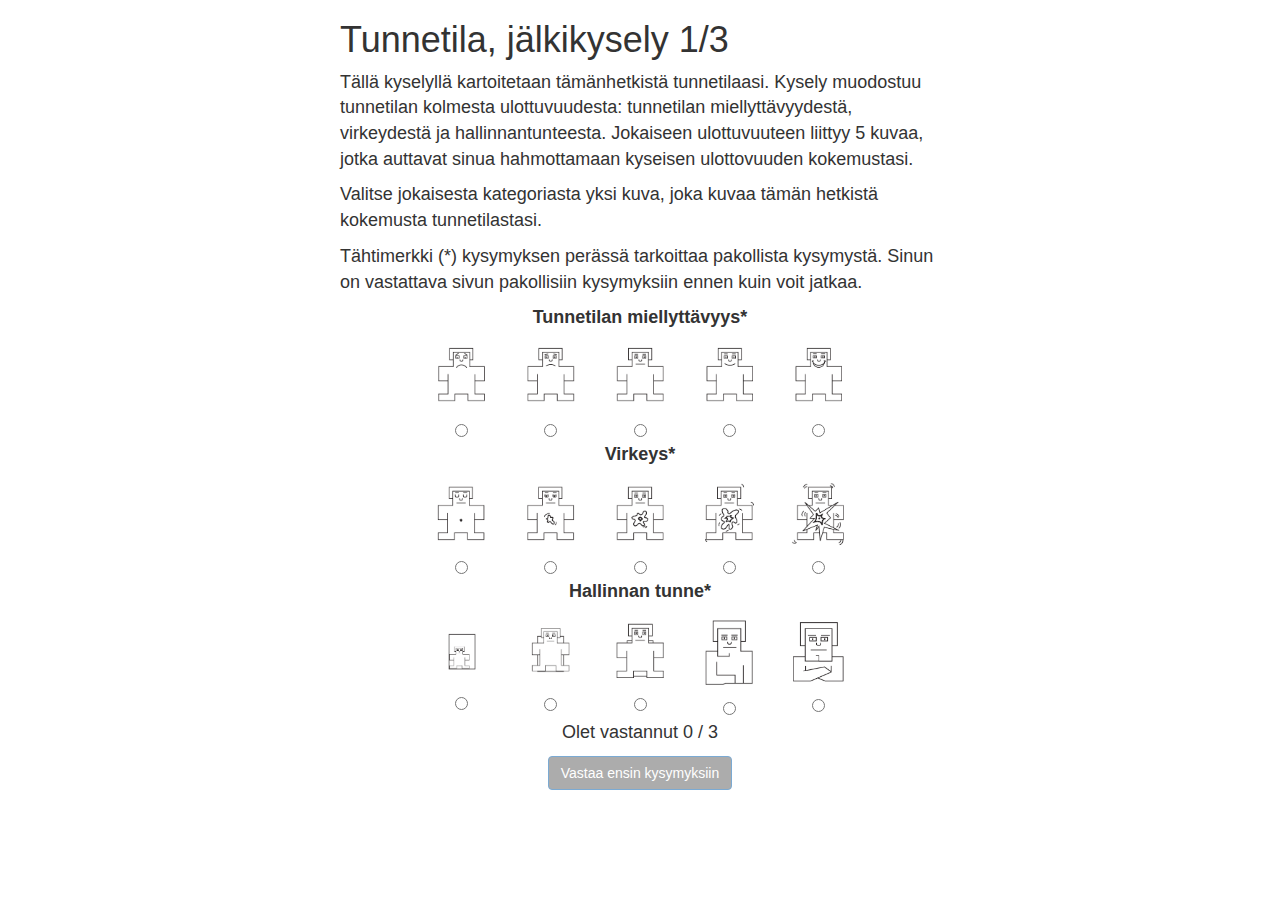
<file: src/main/webapp/post-sam-kysely.html>
<!DOCTYPE html>
<html>
    <head>
        <title>Jälkikysely 1/3</title>
        <meta charset="UTF-8">
        <meta http-equiv="Content-Type" content="text/html; charset=UTF-8">
        <meta name="viewport" content="width=device-width, initial-scale=1.0">
        <link rel="stylesheet" href="js/libs/twitter-bootstrap/css/bootstrap.css"/>
        <link rel="stylesheet" href="css/style.css"/>
        <script src="js/libs/jquery/jquery.js"></script>
        <script src="js/libs/twitter-bootstrap/js/bootstrap.js"></script>
        <script src="js/count_the_checked.js"></script>

    </head>

    <body>

        <div class="container optimal-reading-width">
            <h1>Tunnetila, jälkikysely 1/3</h1>


            <form action="/app/submit-post-sam" method="POST">

                <p>Tällä kyselyllä kartoitetaan tämänhetkistä tunnetilaasi. 
                    Kysely muodostuu tunnetilan kolmesta ulottuvuudesta: tunnetilan miellyttävyydestä, virkeydestä ja hallinnantunteesta. 
                    Jokaiseen ulottuvuuteen liittyy 5 kuvaa, jotka auttavat sinua hahmottamaan kyseisen ulottovuuden kokemustasi. </p>


                <p>Valitse jokaisesta kategoriasta yksi kuva, joka kuvaa tämän hetkistä kokemusta tunnetilastasi.</p>
                
                <p>Tähtimerkki (*) kysymyksen perässä tarkoittaa pakollista kysymystä.
                    Sinun on vastattava sivun pakollisiin kysymyksiin ennen kuin voit jatkaa.</p> 

                <div class="sam-dropdown">
                    <p class="dropdown-text">Tunnetilan miellyttävyys*</p>
                    <div class="sam_group">   
                        <label for="valence_1" class="sam-label "><img src="img/SAM/SAM Valence 1.png" class="sam-image"/></label><input type="radio" id="valence_1" name="valence" value="1" required /> 
                    </div>
                    <div class="sam_group">   
                        <label for="valence_2" class="sam-label"><img src="img/SAM/SAM Valence 2.png" class="sam-image"/></label><input id="valence_2" type="radio" name="valence" value="2" required />
                    </div>
                    <div class="sam_group">   
                        <label for="valence_3" class="sam-label"><img src="img/SAM/SAM Valence 3.png"  class="sam-image"/></label><input  id="valence_3" type="radio" name="valence" value="3" required />
                    </div>
                    <div class="sam_group">   
                        <label for="valence_4" class="sam-label"><img src="img/SAM/SAM Valence 4.png"  class="sam-image"/></label><input  id="valence_4" type="radio" name="valence" value="4" required />
                    </div>
                    <div class="sam_group">   
                        <label for="valence_5" class="sam-label"><img src="img/SAM/SAM Valence 5.png"  class="sam-image"/></label><input  id="valence_5" type="radio" name="valence" value="5" required />
                    </div>
                </div>


                <div class="sam-dropdown">
                    <p class="dropdown-text">Virkeys*</p>
                    <div class="sam_group">   
                        <label for="arousal_1" class="sam-label "><img src="img/SAM/SAM Arousal 1.png"  class="sam-image"/><br/></label><input type="radio" id="arousal_1" name="arousal" value="1"/> 
                    </div>
                    <div class="sam_group">   
                        <label for="arousal_2" class="sam-label"><img src="img/SAM/SAM Arousal 2.png"  class="sam-image"/><br/></label><input id="arousal_2" type="radio" name="arousal" value="2"/>
                    </div>
                    <div class="sam_group">   
                        <label for="arousal_3" class="sam-label"><img src="img/SAM/SAM Arousal 3.png"  class="sam-image"/><br/></label><input  id="arousal_3" type="radio" name="arousal" value="3"/>
                    </div>
                    <div class="sam_group">   
                        <label for="arousal_4" class="sam-label"><img src="img/SAM/SAM Arousal 4.png"  class="sam-image"/><br/></label><input  id="arousal_4" type="radio" name="arousal" value="4"/>
                    </div>
                    <div class="sam_group">   
                        <label for="arousal_5" class="sam-label"><img src="img/SAM/SAM Arousal 5.png"  class="sam-image"/><br/></label><input  id="arousal_5" type="radio" name="arousal" value="5"/>
                    </div>
                </div>

                <div class="sam-dropdown">
                    <p class="dropdown-text">Hallinnan tunne*</p>
                    <div class="sam_group">   
                        <label for="dominance_1" class="sam-label "><img src="img/SAM/SAM Dominance 1.png"  class="sam-image"/><br/></label><input type="radio" id="dominance_1" name="dominance" value="1"/> 
                    </div>
                    <div class="sam_group">   
                        <label for="dominance_2" class="sam-label"><img src="img/SAM/SAM Dominance 2.png"  class="sam-image"/><br/></label><input id="dominance_2" type="radio" name="dominance" value="2"/>
                    </div>
                    <div class="sam_group">   
                        <label for="dominance_3" class="sam-label"><img src="img/SAM/SAM Dominance 3.png"  class="sam-image"/><br/></label><input  id="dominance_3" type="radio" name="dominance" value="3"/>
                    </div>
                    <div class="sam_group">   
                        <label for="dominance_4" class="sam-label"><img src="img/SAM/SAM Dominance 4.png"  class="sam-image"/><br/></label><input  id="dominance_4" type="radio" name="dominance" value="4"/>
                    </div>
                    <div class="sam_group">   
                        <label for="dominance_5" class="sam-label"><img src="img/SAM/SAM Dominance 5.png"  class="sam-image"/><br/></label><input  id="dominance_5" type="radio" name="dominance" value="5"/>
                    </div>                    
                </div>

                <input type="hidden" name="visitStarted" id="visitStarted"/>
                <input type="hidden" name="visitEnded" id="visitEnded"/>

                <div class="button-center">
                    <button type="button" class="btn btn-primary" id="forwardButton">Siirry jälkikyselyyn 2/3</button>
                </div>

            </form>
        </div>

        <script>
            $(function () {
                $("#visitStarted").val(new Date());
                $("#forwardButton").click(function () {
                    $("#visitEnded").val(new Date());
                    $("form").submit();
                });
            });
        </script>
    </body>
</html>
</file>
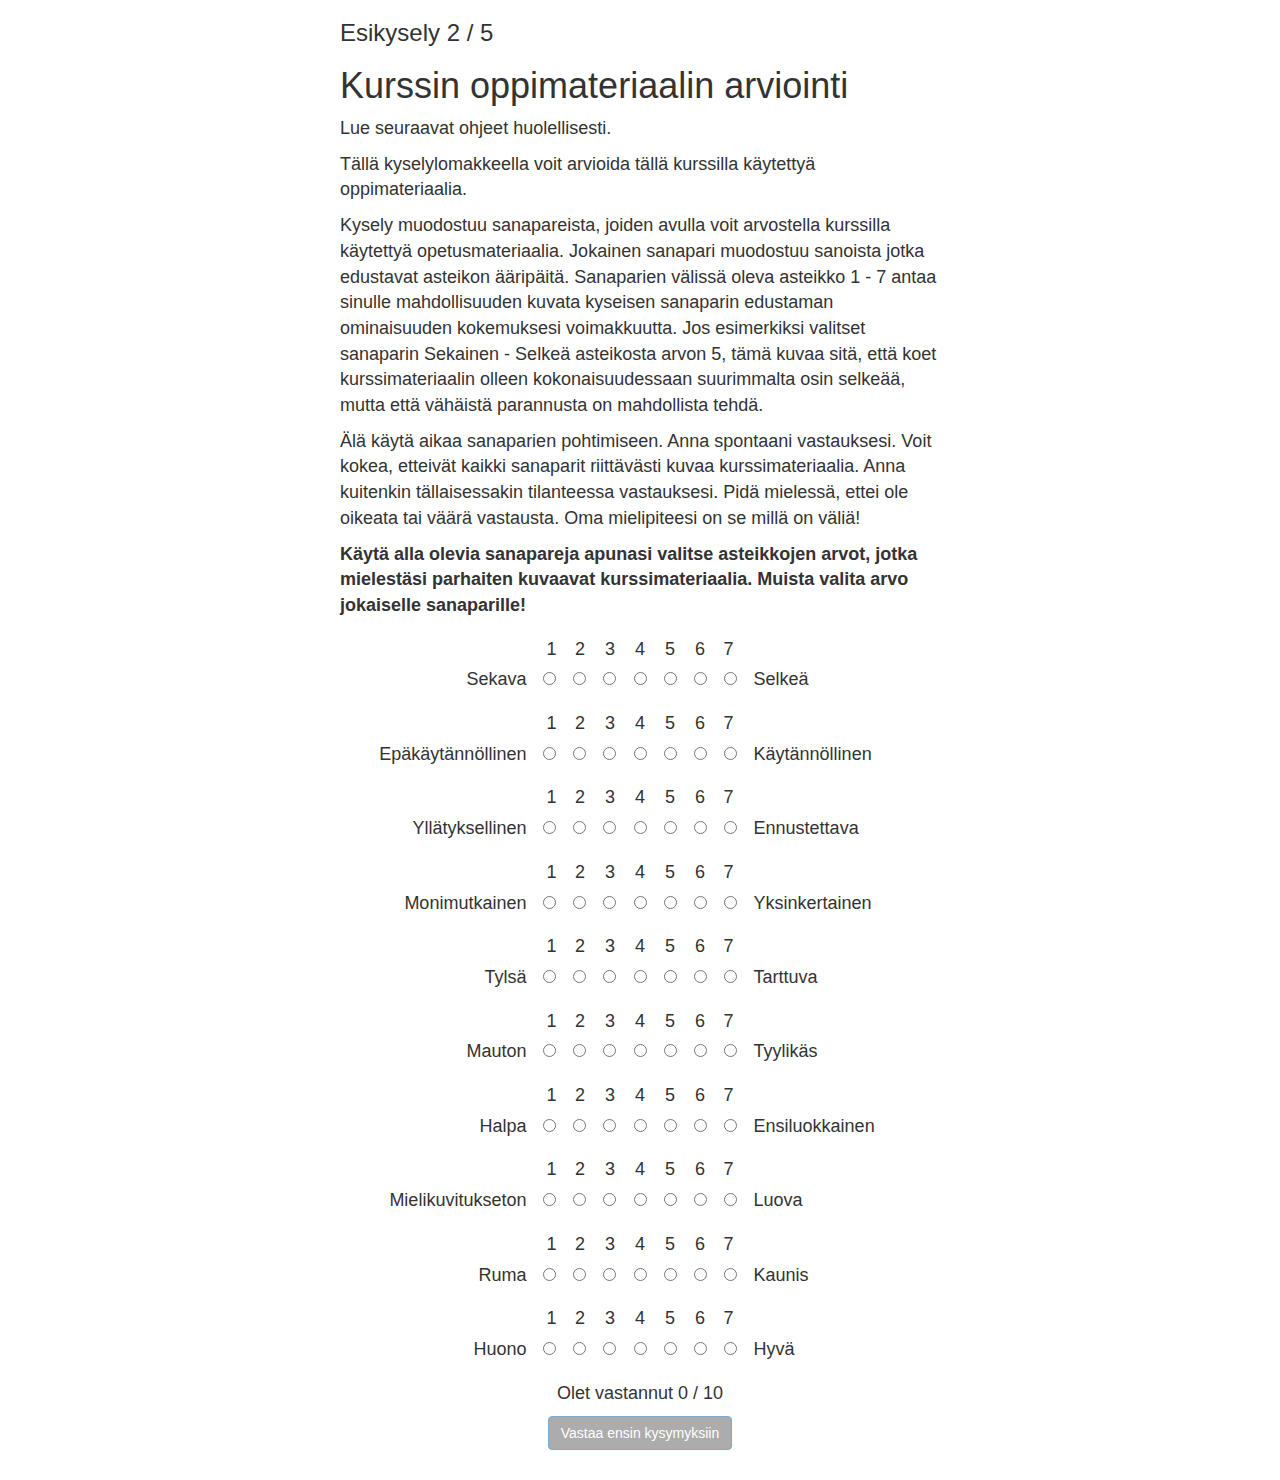
<file: src/main/webapp/pre-attrakdiff.html>
<!DOCTYPE html>
<html>
    <head>
        <title>Esikysely 2/5</title>
        <meta charset="UTF-8">
        <meta http-equiv="Content-Type" content="text/html; charset=UTF-8">
        <meta name="viewport" content="width=device-width, initial-scale=1.0">
        <link rel="stylesheet" href="js/libs/twitter-bootstrap/css/bootstrap.css"/>
        <link rel="stylesheet" href="css/style.css"/>
        <script src="js/libs/jquery/jquery.js"></script>
        <script src="js/libs/twitter-bootstrap/js/bootstrap.js"></script>
        <script src="js/count_the_checked.js"></script>
    </head>


    <body>

        <div class="container optimal-reading-width">

            <h3>Esikysely 2 / 5</h3>

            <h1>Kurssin oppimateriaalin arviointi</h1>

            <p>Lue seuraavat ohjeet huolellisesti.</p>

            <p>Tällä kyselylomakkeella voit arvioida tällä kurssilla 
                käytettyä oppimateriaalia.</p>

            <p>Kysely muodostuu sanapareista, joiden avulla voit arvostella kurssilla
                käytettyä opetusmateriaalia.
                Jokainen sanapari muodostuu sanoista jotka edustavat asteikon ääripäitä. 
                Sanaparien välissä oleva asteikko 1 - 7 antaa sinulle mahdollisuuden 
                kuvata kyseisen sanaparin edustaman ominaisuuden kokemuksesi voimakkuutta.
                Jos esimerkiksi valitset sanaparin Sekainen - Selkeä asteikosta arvon
                5, tämä kuvaa sitä, että koet kurssimateriaalin olleen kokonaisuudessaan
                suurimmalta osin selkeää, mutta että vähäistä parannusta on mahdollista
                tehdä.
            </p>

            <p>Älä käytä aikaa sanaparien pohtimiseen. Anna spontaani vastauksesi.
                Voit kokea, etteivät kaikki sanaparit riittävästi kuvaa kurssimateriaalia.
                Anna kuitenkin tällaisessakin tilanteessa vastauksesi. Pidä mielessä, 
                ettei ole oikeata tai väärä vastausta. Oma mielipiteesi on se millä
                on väliä!
            </p>            

            <form action="/app/submit-pre-attrakdiff" method="POST">

                <p class="dropdown-text">Käytä alla olevia sanapareja apunasi valitse asteikkojen arvot,
                    jotka mielestäsi parhaiten kuvaavat kurssimateriaalia. Muista valita
                    arvo jokaiselle sanaparille!</p>

                <div class="dropdown">
                    <div class="select_group attrakdiff_word attrakdiff_left">Sekava </div>
                    <div class="select_group-first">
                        <label for="structured_1" class="go-label ">1<br/></label><input type="radio" id="structured_1" name="structured" value="1"/> 
                    </div>
                    <div class="select_group">   
                        <label for="structured_2" class="go-label">2<br/></label><input id="structured_2" type="radio" name="structured" value="2"/>
                    </div>
                    <div class="select_group">   
                        <label for="structured_3" class="go-label">3<br/></label><input  id="structured_3" type="radio" name="structured" value="3"/>
                    </div>
                    <div class="select_group">   
                        <label for="structured_4" class="go-label">4<br/></label><input  id="structured_4" type="radio" name="structured" value="4"/>
                    </div>
                    <div class="select_group">   
                        <label for="structured_5" class="go-label">5<br/></label><input  id="structured_5" type="radio" name="structured" value="5"/>
                    </div>
                    <div class="select_group">   
                        <label for="structured_6" class="go-label">6<br/></label><input  id="structured_6" type="radio" name="structured" value="6"/>
                    </div>
                    <div class="select_group-last">   
                        <label for="structured_7" class="go-label">7<br/></label><input  id="structured_7" type="radio" name="structured" value="7"/>
                    </div>
                    <div class="select_group attrakdiff_word attrakdiff_right"> Selkeä</div>
                </div>

                <div class="dropdown">
                    <div class="select_group attrakdiff_word attrakdiff_left">Epäkäytännöllinen </div>
                    <div class="select_group-first">
                        <label for="practical_1" class="go-label ">1<br/></label><input type="radio" id="practical_1" name="practical" value="1"/> 
                    </div>
                    <div class="select_group">   
                        <label for="practical_2" class="go-label">2<br/></label><input id="practical_2" type="radio" name="practical" value="2"/>
                    </div>
                    <div class="select_group">   
                        <label for="practical_3" class="go-label">3<br/></label><input  id="practical_3" type="radio" name="practical" value="3"/>
                    </div>
                    <div class="select_group">   
                        <label for="practical_4" class="go-label">4<br/></label><input  id="practical_4" type="radio" name="practical" value="4"/>
                    </div>
                    <div class="select_group">   
                        <label for="practical_5" class="go-label">5<br/></label><input  id="practical_5" type="radio" name="practical" value="5"/>
                    </div>
                    <div class="select_group">   
                        <label for="practical_6" class="go-label">6<br/></label><input  id="practical_6" type="radio" name="practical" value="6"/>
                    </div>
                    <div class="select_group-last">   
                        <label for="practical_7" class="go-label">7<br/></label><input  id="practical_7" type="radio" name="practical" value="7"/>
                    </div>
                    <div class="select_group attrakdiff_word attrakdiff_right"> Käytännöllinen</div>
                </div>


                <div class="dropdown">
                    <div class="select_group attrakdiff_word attrakdiff_left"> Yllätyksellinen </div>
                    <div class="select_group-first">
                        <label for="predictable_1" class="go-label ">1<br/></label><input type="radio" id="predictable_1" name="predictable" value="1"/> 
                    </div>
                    <div class="select_group">   
                        <label for="predictable_2" class="go-label">2<br/></label><input id="predictable_2" type="radio" name="predictable" value="2"/>
                    </div>
                    <div class="select_group">   
                        <label for="predictable_3" class="go-label">3<br/></label><input  id="predictable_3" type="radio" name="predictable" value="3"/>
                    </div>
                    <div class="select_group">   
                        <label for="predictable_4" class="go-label">4<br/></label><input  id="predictable_4" type="radio" name="predictable" value="4"/>
                    </div>
                    <div class="select_group">   
                        <label for="predictable_5" class="go-label">5<br/></label><input  id="predictable_5" type="radio" name="predictable" value="5"/>
                    </div>
                    <div class="select_group">   
                        <label for="predictable_6" class="go-label">6<br/></label><input  id="predictable_6" type="radio" name="predictable" value="6"/>
                    </div>
                    <div class="select_group-last">   
                        <label for="predictable_7" class="go-label">7<br/></label><input  id="predictable_7" type="radio" name="predictable" value="7"/>
                    </div>
                    <div class="select_group attrakdiff_word attrakdiff_right"> Ennustettava </div>
                </div>

                <div class="dropdown">
                    <div class="select_group attrakdiff_word attrakdiff_left"> Monimutkainen </div>
                    <div class="select_group-first">
                        <label for="simple_1" class="go-label ">1<br/></label><input type="radio" id="simple_1" name="simple" value="1"/> 
                    </div>
                    <div class="select_group">   
                        <label for="simple_2" class="go-label">2<br/></label><input id="simple_2" type="radio" name="simple" value="2"/>
                    </div>
                    <div class="select_group">   
                        <label for="simple_3" class="go-label">3<br/></label><input  id="simple_3" type="radio" name="simple" value="3"/>
                    </div>
                    <div class="select_group">   
                        <label for="simple_4" class="go-label">4<br/></label><input  id="simple_4" type="radio" name="simple" value="4"/>
                    </div>
                    <div class="select_group">   
                        <label for="simple_5" class="go-label">5<br/></label><input  id="simple_5" type="radio" name="simple" value="5"/>
                    </div>
                    <div class="select_group">   
                        <label for="simple_6" class="go-label">6<br/></label><input  id="simple_6" type="radio" name="simple" value="6"/>
                    </div>
                    <div class="select_group-last">   
                        <label for="simple_7" class="go-label">7<br/></label><input  id="simple_7" type="radio" name="simple" value="7"/>
                    </div>
                    <div class="select_group attrakdiff_word attrakdiff_right"> Yksinkertainen</div>
                </div>


                <div class="dropdown">
                    <div class="select_group attrakdiff_word attrakdiff_left"> Tylsä </div>
                    <div class="select_group-first">
                        <label for="captivating_1" class="go-label ">1<br/></label><input type="radio" id="captivating_1" name="captivating" value="1"/> 
                    </div>
                    <div class="select_group">   
                        <label for="captivating_2" class="go-label">2<br/></label><input id="captivating_2" type="radio" name="captivating" value="2"/>
                    </div>
                    <div class="select_group">   
                        <label for="captivating_3" class="go-label">3<br/></label><input  id="captivating_3" type="radio" name="captivating" value="3"/>
                    </div>
                    <div class="select_group">   
                        <label for="captivating_4" class="go-label">4<br/></label><input  id="captivating_4" type="radio" name="captivating" value="4"/>
                    </div>
                    <div class="select_group">   
                        <label for="captivating_5" class="go-label">5<br/></label><input  id="captivating_5" type="radio" name="captivating" value="5"/>
                    </div>
                    <div class="select_group">   
                        <label for="captivating_6" class="go-label">6<br/></label><input  id="captivating_6" type="radio" name="captivating" value="6"/>
                    </div>
                    <div class="select_group-last">   
                        <label for="captivating_7" class="go-label">7<br/></label><input  id="captivating_7" type="radio" name="captivating" value="7"/>
                    </div>
                    <div class="select_group attrakdiff_word attrakdiff_right"> Tarttuva</div>
                </div>

                <div class="dropdown">
                    <div class="select_group attrakdiff_word attrakdiff_left"> Mauton </div>
                    <div class="select_group-first">
                        <label for="stylish_1" class="go-label ">1<br/></label><input type="radio" id="stylish_1" name="stylish" value="1"/> 
                    </div>
                    <div class="select_group">   
                        <label for="stylish_2" class="go-label">2<br/></label><input id="stylish_2" type="radio" name="stylish" value="2"/>
                    </div>
                    <div class="select_group">   
                        <label for="stylish_3" class="go-label">3<br/></label><input  id="stylish_3" type="radio" name="stylish" value="3"/>
                    </div>
                    <div class="select_group">   
                        <label for="stylish_4" class="go-label">4<br/></label><input  id="stylish_4" type="radio" name="stylish" value="4"/>
                    </div>
                    <div class="select_group">   
                        <label for="stylish_5" class="go-label">5<br/></label><input  id="stylish_5" type="radio" name="stylish" value="5"/>
                    </div>
                    <div class="select_group">   
                        <label for="stylish_6" class="go-label">6<br/></label><input  id="stylish_6" type="radio" name="stylish" value="6"/>
                    </div>
                    <div class="select_group-last">   
                        <label for="stylish_7" class="go-label">7<br/></label><input  id="stylish_7" type="radio" name="stylish" value="7"/>
                    </div>
                    <div class="select_group attrakdiff_word attrakdiff_right"> Tyylikäs</div>
                </div>


                <div class="dropdown">
                    <div class="select_group attrakdiff_word attrakdiff_left"> Halpa </div>
                    <div class="select_group-first">
                        <label for="premium_1" class="go-label ">1<br/></label><input type="radio" id="premium_1" name="premium" value="1"/> 
                    </div>
                    <div class="select_group">   
                        <label for="premium_2" class="go-label">2<br/></label><input id="premium_2" type="radio" name="premium" value="2"/>
                    </div>
                    <div class="select_group">   
                        <label for="premium_3" class="go-label">3<br/></label><input  id="premium_3" type="radio" name="premium" value="3"/>
                    </div>
                    <div class="select_group">   
                        <label for="premium_4" class="go-label">4<br/></label><input  id="premium_4" type="radio" name="premium" value="4"/>
                    </div>
                    <div class="select_group">   
                        <label for="premium_5" class="go-label">5<br/></label><input  id="premium_5" type="radio" name="premium" value="5"/>
                    </div>
                    <div class="select_group">   
                        <label for="premium_6" class="go-label">6<br/></label><input  id="premium_6" type="radio" name="premium" value="6"/>
                    </div>
                    <div class="select_group-last">   
                        <label for="premium_7" class="go-label">7<br/></label><input  id="premium_7" type="radio" name="premium" value="7"/>
                    </div>
                    <div class="select_group attrakdiff_word attrakdiff_right"> Ensiluokkainen</div>
                </div>


                <div class="dropdown">
                    <div class="select_group attrakdiff_word attrakdiff_left"> Mielikuvitukseton </div>
                    <div class="select_group-first">
                        <label for="creative_1" class="go-label ">1<br/></label><input type="radio" id="creative_1" name="creative" value="1"/> 
                    </div>
                    <div class="select_group">   
                        <label for="creative_2" class="go-label">2<br/></label><input id="creative_2" type="radio" name="creative" value="2"/>
                    </div>
                    <div class="select_group">   
                        <label for="creative_3" class="go-label">3<br/></label><input  id="creative_3" type="radio" name="creative" value="3"/>
                    </div>
                    <div class="select_group">   
                        <label for="creative_4" class="go-label">4<br/></label><input  id="creative_4" type="radio" name="creative" value="4"/>
                    </div>
                    <div class="select_group">   
                        <label for="creative_5" class="go-label">5<br/></label><input  id="creative_5" type="radio" name="creative" value="5"/>
                    </div>
                    <div class="select_group">   
                        <label for="creative_6" class="go-label">6<br/></label><input  id="creative_6" type="radio" name="creative" value="6"/>
                    </div>
                    <div class="select_group-last">   
                        <label for="creative_7" class="go-label">7<br/></label><input  id="creative_7" type="radio" name="creative" value="7"/>
                    </div>
                    <div class="select_group attrakdiff_word attrakdiff_right"> Luova</div>
                </div>

                <div class="dropdown">
                    <div class="select_group attrakdiff_word attrakdiff_left"> Ruma </div>
                    <div class="select_group-first">
                        <label for="beautiful_1" class="go-label ">1<br/></label><input type="radio" id="beautiful_1" name="beautiful" value="1"/> 
                    </div>
                    <div class="select_group">   
                        <label for="beautiful_2" class="go-label">2<br/></label><input id="beautiful_2" type="radio" name="beautiful" value="2"/>
                    </div>
                    <div class="select_group">   
                        <label for="beautiful_3" class="go-label">3<br/></label><input  id="beautiful_3" type="radio" name="beautiful" value="3"/>
                    </div>
                    <div class="select_group">   
                        <label for="beautiful_4" class="go-label">4<br/></label><input  id="beautiful_4" type="radio" name="beautiful" value="4"/>
                    </div>
                    <div class="select_group">   
                        <label for="beautiful_5" class="go-label">5<br/></label><input  id="beautiful_5" type="radio" name="beautiful" value="5"/>
                    </div>
                    <div class="select_group">   
                        <label for="beautiful_6" class="go-label">6<br/></label><input  id="beautiful_6" type="radio" name="beautiful" value="6"/>
                    </div>
                    <div class="select_group-last">   
                        <label for="beautiful_7" class="go-label">7<br/></label><input  id="beautiful_7" type="radio" name="beautiful" value="7"/>
                    </div>
                    <div class="select_group attrakdiff_word attrakdiff_right"> Kaunis</div>
                </div>

                <div class="dropdown">
                    <div class="select_group attrakdiff_word attrakdiff_left">Huono </div>
                    <div class="select_group-first">
                        <label for="good_1" class="go-label ">1<br/></label><input type="radio" id="good_1" name="good" value="1"/> 
                    </div>
                    <div class="select_group">   
                        <label for="good_2" class="go-label">2<br/></label><input id="good_2" type="radio" name="good" value="2"/>
                    </div>
                    <div class="select_group">   
                        <label for="good_3" class="go-label">3<br/></label><input  id="good_3" type="radio" name="good" value="3"/>
                    </div>
                    <div class="select_group">   
                        <label for="good_4" class="go-label">4<br/></label><input  id="good_4" type="radio" name="good" value="4"/>
                    </div>
                    <div class="select_group">   
                        <label for="good_5" class="go-label">5<br/></label><input  id="good_5" type="radio" name="good" value="5"/>
                    </div>
                    <div class="select_group">   
                        <label for="good_6" class="go-label">6<br/></label><input  id="good_6" type="radio" name="good" value="6"/>
                    </div>
                    <div class="select_group-last">   
                        <label for="good_7" class="go-label">7<br/></label><input  id="good_7" type="radio" name="good" value="7"/>
                    </div>
                    <div class="select_group attrakdiff_word attrakdiff_right"> Hyvä</div>
                </div>

                <!--         Confusing – Structured,         sekainen - selkeä
                             Impractical – Practical,        epäkäytännöllinen - käytännöllinen    
                             Unpredictable – Predictable,    yllätyksellinen - ennustettava
                             Complicated – Simple,           monimutkainen - yksinkertainen
                             Dull – Captivating,             tylsä - tarttuva
                             Tacky-Stylish,                  "hömpsö"/tyylitön - tyylikäs
                             Cheap – Premium,                halvanoloinen - ensiluokkainen
                             Unimaginative – Creative,       mielikuvitukseton - luova
                             Ugly – Beautiful                ruma - houkutteleva/kaunis
                             Bad – Good                      paha - hyvä
                
                             (van Schaik, P., Hassenzahl, M., & Ling, J. 2012. 
                                 User-experience from an inference perspective. 
                                 ACM Transactions on Computer-Human Interaction (TOCHI), 19(2), 11.)
                -->

                <input type="hidden" name="visitStarted" id="visitStarted"/>
                <input type="hidden" name="visitEnded" id="visitEnded"/>

                <div class="button-center">
                    <button type="button" class="btn btn-primary" id="forwardButton">Jatka</button>
                </div>

            </form>
        </div>

        <script>
            $(function () {
                $("#visitStarted").val(new Date());
                $("#forwardButton").click(function () {
                    $("#visitEnded").val(new Date());
                    $("form").submit();
                });
            });
        </script>
    </body>
</html>
</file>
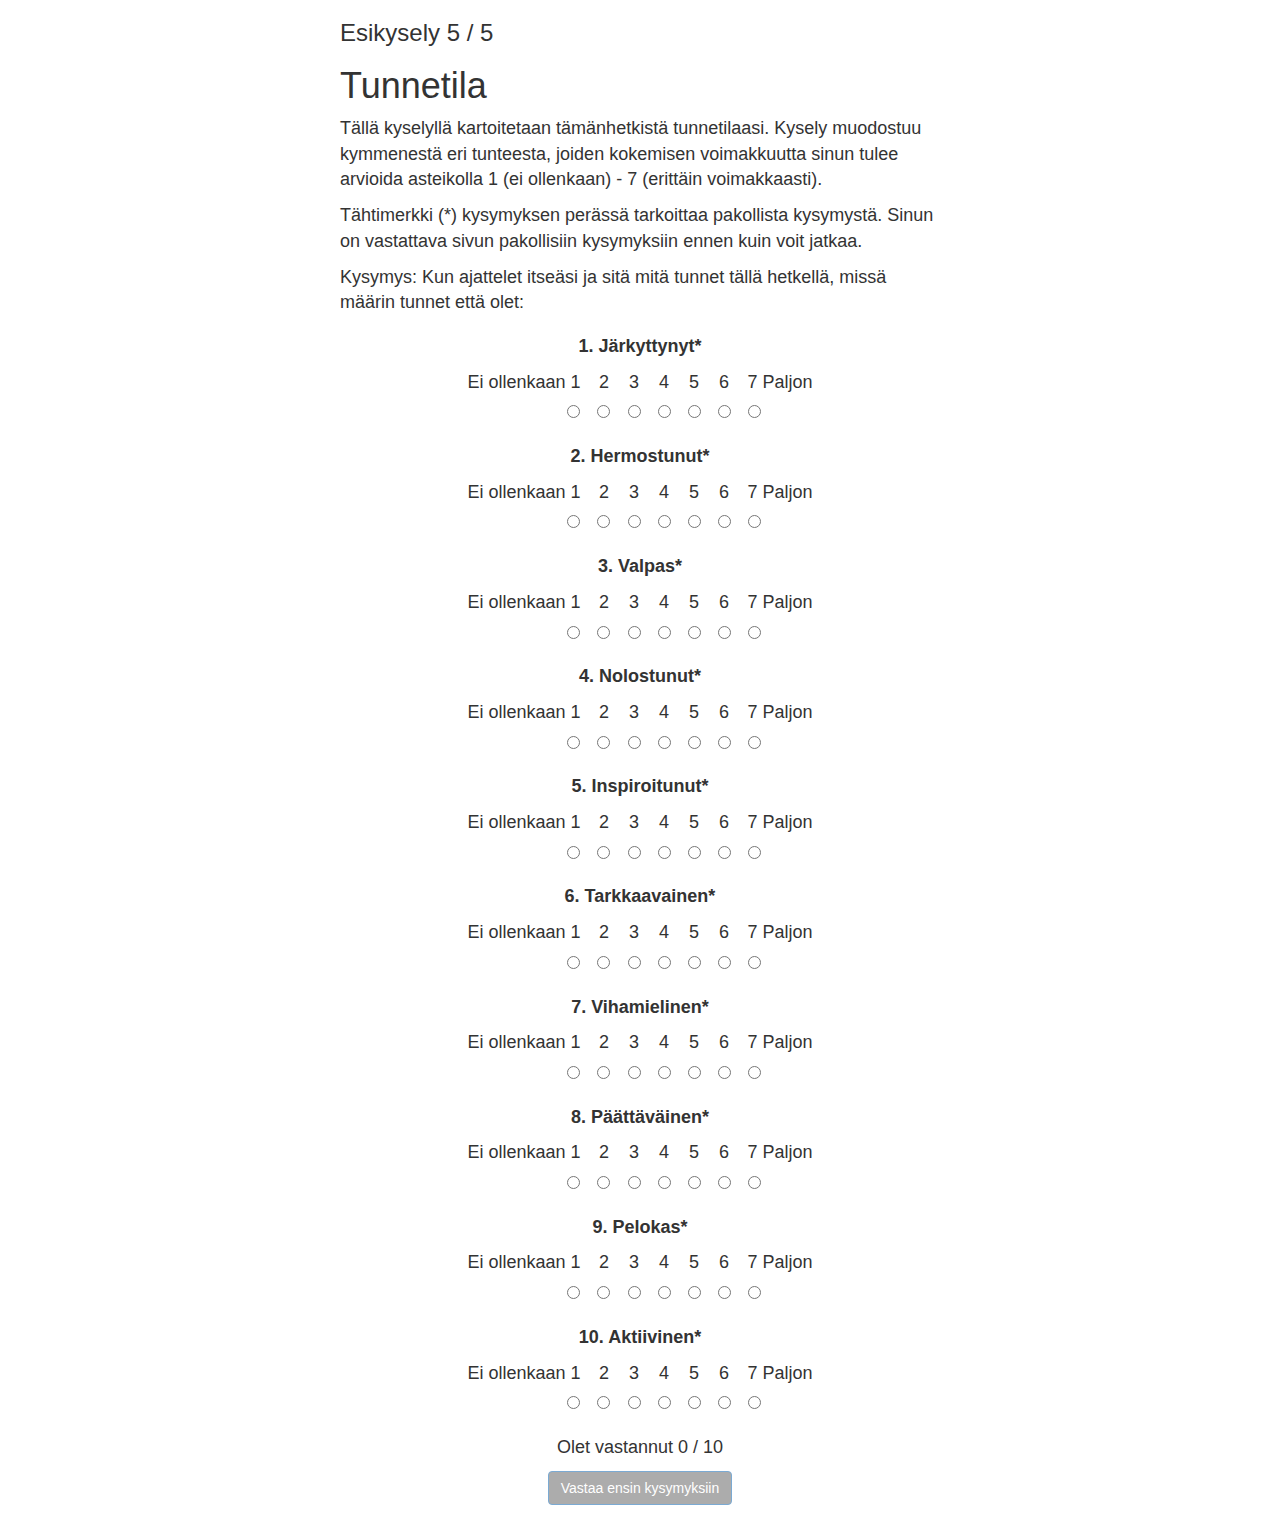
<file: src/main/webapp/pre-panas-kysely.html>
<!DOCTYPE html>
<html>
    <head>
        <title>Esikysely 5/5</title>
        <meta charset="UTF-8">
        <meta http-equiv="Content-Type" content="text/html; charset=UTF-8">
        <meta name="viewport" content="width=device-width, initial-scale=1.0">
        <link rel="stylesheet" href="js/libs/twitter-bootstrap/css/bootstrap.css"/>
        <link rel="stylesheet" href="css/style.css"/>
        <script src="js/libs/jquery/jquery.js"></script>
        <script src="js/libs/twitter-bootstrap/js/bootstrap.js"></script>
        <script src="js/count_the_checked.js"></script>
    </head>


    <body>

        <div class="container optimal-reading-width">
            <h3>Esikysely 5 / 5</h3>

            <h1>Tunnetila</h1>


            <form action="/app/submit-pre-panas" method="POST">


                <p>Tällä kyselyllä kartoitetaan tämänhetkistä tunnetilaasi. 
                    Kysely muodostuu kymmenestä eri tunteesta, joiden kokemisen voimakkuutta sinun 
                    tulee arvioida asteikolla 1 (ei ollenkaan) - 7 (erittäin voimakkaasti).</p>
                
                <p>Tähtimerkki (*) kysymyksen perässä tarkoittaa pakollista kysymystä.
                    Sinun on vastattava sivun pakollisiin kysymyksiin ennen kuin voit jatkaa.</p> 

                <p>Kysymys: Kun ajattelet itseäsi ja sitä mitä tunnet tällä hetkellä, missä määrin tunnet että olet:</p>

                
                <div class="dropdown">
                    <p class="dropdown-text">1. Järkyttynyt*</p>
                    <div class="select_group-first">
                        <label for="upset_1" class="go-label ">Ei ollenkaan 1<br/></label><input type="radio" id="upset_1" name="upset" value="1"/> 
                    </div>
                    <div class="select_group">   
                        <label for="upset_2" class="go-label">2<br/></label><input id="upset_2" type="radio" name="upset" value="2"/>
                    </div>
                    <div class="select_group">   
                        <label for="upset_3" class="go-label">3<br/></label><input  id="upset_3" type="radio" name="upset" value="3"/>
                    </div>
                    <div class="select_group">   
                        <label for="upset_4" class="go-label">4<br/></label><input  id="upset_4" type="radio" name="upset" value="4"/>
                    </div>
                    <div class="select_group">   
                        <label for="upset_5" class="go-label">5<br/></label><input  id="upset_5" type="radio" name="upset" value="5"/>
                    </div>
                    <div class="select_group">   
                        <label for="upset_6" class="go-label">6<br/></label><input  id="upset_6" type="radio" name="upset" value="6"/>
                    </div>
                    <div class="select_group-last">   
                        <label for="upset_7" class="go-label">7 Paljon<br/></label><input  id="upset_7" type="radio" name="upset" value="7"/>
                    </div>
                </div>

                <div class="dropdown">
                    <p class="dropdown-text">2. Hermostunut*</p>
                    <div class="select_group-first">
                        <label for="nervous_1" class="go-label ">Ei ollenkaan 1<br/></label><input type="radio" id="nervous_1" name="nervous" value="1"/> 
                    </div>
                    <div class="select_group">   
                        <label for="nervous_2" class="go-label">2<br/></label><input id="nervous_2" type="radio" name="nervous" value="2"/>
                    </div>
                    <div class="select_group">   
                        <label for="nervous_3" class="go-label">3<br/></label><input  id="nervous_3" type="radio" name="nervous" value="3"/>
                    </div>
                    <div class="select_group">   
                        <label for="nervous_4" class="go-label">4<br/></label><input  id="nervous_4" type="radio" name="nervous" value="4"/>
                    </div>
                    <div class="select_group">   
                        <label for="nervous_5" class="go-label">5<br/></label><input  id="nervous_5" type="radio" name="nervous" value="5"/>
                    </div>
                    <div class="select_group">   
                        <label for="nervous_6" class="go-label">6<br/></label><input  id="nervous_6" type="radio" name="nervous" value="6"/>
                    </div>
                    <div class="select_group-last">   
                        <label for="nervous_7" class="go-label">7 Paljon<br/></label><input  id="nervous_7" type="radio" name="nervous" value="7"/>
                    </div>
                </div>

                <div class="dropdown">
                    <p class="dropdown-text">3. Valpas*</p>
                    <div class="select_group-first">
                        <label for="alert_1" class="go-label ">Ei ollenkaan 1<br/></label><input type="radio" id="alert_1" name="alert" value="1"/> 
                    </div>
                    <div class="select_group">   
                        <label for="alert_2" class="go-label">2<br/></label><input id="alert_2" type="radio" name="alert" value="2"/>
                    </div>
                    <div class="select_group">   
                        <label for="alert_3" class="go-label">3<br/></label><input  id="alert_3" type="radio" name="alert" value="3"/>
                    </div>
                    <div class="select_group">   
                        <label for="alert_4" class="go-label">4<br/></label><input  id="alert_4" type="radio" name="alert" value="4"/>
                    </div>
                    <div class="select_group">   
                        <label for="alert_5" class="go-label">5<br/></label><input  id="alert_5" type="radio" name="alert" value="5"/>
                    </div>
                    <div class="select_group">   
                        <label for="alert_6" class="go-label">6<br/></label><input  id="alert_6" type="radio" name="alert" value="6"/>
                    </div>
                    <div class="select_group-last">   
                        <label for="alert_7" class="go-label">7 Paljon<br/></label><input  id="alert_7" type="radio" name="alert" value="7"/>
                    </div>
                </div>

                <div class="dropdown">
                    <p class="dropdown-text">4. Nolostunut*</p>
                    <div class="select_group-first">
                        <label for="ashamed_1" class="go-label ">Ei ollenkaan 1<br/></label><input type="radio" id="ashamed_1" name="ashamed" value="1"/> 
                    </div>
                    <div class="select_group">   
                        <label for="ashamed_2" class="go-label">2<br/></label><input id="ashamed_2" type="radio" name="ashamed" value="2"/>
                    </div>
                    <div class="select_group">   
                        <label for="ashamed_3" class="go-label">3<br/></label><input  id="ashamed_3" type="radio" name="ashamed" value="3"/>
                    </div>
                    <div class="select_group">   
                        <label for="ashamed_4" class="go-label">4<br/></label><input  id="ashamed_4" type="radio" name="ashamed" value="4"/>
                    </div>
                    <div class="select_group">   
                        <label for="ashamed_5" class="go-label">5<br/></label><input  id="ashamed_5" type="radio" name="ashamed" value="5"/>
                    </div>
                    <div class="select_group">   
                        <label for="ashamed_6" class="go-label">6<br/></label><input  id="ashamed_6" type="radio" name="ashamed" value="6"/>
                    </div>
                    <div class="select_group-last">   
                        <label for="ashamed_7" class="go-label">7 Paljon<br/></label><input  id="ashamed_7" type="radio" name="ashamed" value="7"/>
                    </div>
                </div>

                <div class="dropdown">
                    <p class="dropdown-text">5. Inspiroitunut*</p>
                    <div class="select_group-first">
                        <label for="inspired_1" class="go-label ">Ei ollenkaan 1<br/></label><input type="radio" id="inspired_1" name="inspired" value="1"/> 
                    </div>
                    <div class="select_group">   
                        <label for="inspired_2" class="go-label">2<br/></label><input id="inspired_2" type="radio" name="inspired" value="2"/>
                    </div>
                    <div class="select_group">   
                        <label for="inspired_3" class="go-label">3<br/></label><input  id="inspired_3" type="radio" name="inspired" value="3"/>
                    </div>
                    <div class="select_group">   
                        <label for="inspired_4" class="go-label">4<br/></label><input  id="inspired_4" type="radio" name="inspired" value="4"/>
                    </div>
                    <div class="select_group">   
                        <label for="inspired_5" class="go-label">5<br/></label><input  id="inspired_5" type="radio" name="inspired" value="5"/>
                    </div>
                    <div class="select_group">   
                        <label for="inspired_6" class="go-label">6<br/></label><input  id="inspired_6" type="radio" name="inspired" value="6"/>
                    </div>
                    <div class="select_group-last">   
                        <label for="inspired_7" class="go-label">7 Paljon<br/></label><input  id="inspired_7" type="radio" name="inspired" value="7"/>
                    </div>
                </div>

                <div class="dropdown">
                    <p class="dropdown-text">6. Tarkkaavainen*</p>
                    <div class="select_group-first">
                        <label for="attentive_1" class="go-label ">Ei ollenkaan 1<br/></label><input type="radio" id="attentive_1" name="attentive" value="1"/> 
                    </div>
                    <div class="select_group">   
                        <label for="attentive_2" class="go-label">2<br/></label><input id="attentive_2" type="radio" name="attentive" value="2"/>
                    </div>
                    <div class="select_group">   
                        <label for="attentive_3" class="go-label">3<br/></label><input  id="attentive_3" type="radio" name="attentive" value="3"/>
                    </div>
                    <div class="select_group">   
                        <label for="attentive_4" class="go-label">4<br/></label><input  id="attentive_4" type="radio" name="attentive" value="4"/>
                    </div>
                    <div class="select_group">   
                        <label for="attentive_5" class="go-label">5<br/></label><input  id="attentive_5" type="radio" name="attentive" value="5"/>
                    </div>
                    <div class="select_group">   
                        <label for="attentive_6" class="go-label">6<br/></label><input  id="attentive_6" type="radio" name="attentive" value="6"/>
                    </div>
                    <div class="select_group-last">   
                        <label for="attentive_7" class="go-label">7 Paljon<br/></label><input  id="attentive_7" type="radio" name="attentive" value="7"/>
                    </div>
                </div>

                <div class="dropdown">
                    <p class="dropdown-text">7. Vihamielinen*</p>
                    <div class="select_group-first">
                        <label for="hostile_1" class="go-label ">Ei ollenkaan 1<br/></label><input type="radio" id="hostile_1" name="hostile" value="1"/> 
                    </div>
                    <div class="select_group">   
                        <label for="hostile_2" class="go-label">2<br/></label><input id="hostile_2" type="radio" name="hostile" value="2"/>
                    </div>
                    <div class="select_group">   
                        <label for="hostile_3" class="go-label">3<br/></label><input  id="hostile_3" type="radio" name="hostile" value="3"/>
                    </div>
                    <div class="select_group">   
                        <label for="hostile_4" class="go-label">4<br/></label><input  id="hostile_4" type="radio" name="hostile" value="4"/>
                    </div>
                    <div class="select_group">   
                        <label for="hostile_5" class="go-label">5<br/></label><input  id="hostile_5" type="radio" name="hostile" value="5"/>
                    </div>
                    <div class="select_group">   
                        <label for="hostile_6" class="go-label">6<br/></label><input  id="hostile_6" type="radio" name="hostile" value="6"/>
                    </div>
                    <div class="select_group-last">   
                        <label for="hostile_7" class="go-label">7 Paljon<br/></label><input  id="hostile_7" type="radio" name="hostile" value="7"/>
                    </div>
                </div>

                <div class="dropdown">
                    <p class="dropdown-text">8. Päättäväinen*</p>
                    <div class="select_group-first">
                        <label for="determined_1" class="go-label ">Ei ollenkaan 1<br/></label><input type="radio" id="determined_1" name="determined" value="1"/> 
                    </div>
                    <div class="select_group">   
                        <label for="determined_2" class="go-label">2<br/></label><input id="determined_2" type="radio" name="determined" value="2"/>
                    </div>
                    <div class="select_group">   
                        <label for="determined_3" class="go-label">3<br/></label><input  id="determined_3" type="radio" name="determined" value="3"/>
                    </div>
                    <div class="select_group">   
                        <label for="determined_4" class="go-label">4<br/></label><input  id="determined_4" type="radio" name="determined" value="4"/>
                    </div>
                    <div class="select_group">   
                        <label for="determined_5" class="go-label">5<br/></label><input  id="determined_5" type="radio" name="determined" value="5"/>
                    </div>
                    <div class="select_group">   
                        <label for="determined_6" class="go-label">6<br/></label><input  id="determined_6" type="radio" name="determined" value="6"/>
                    </div>
                    <div class="select_group-last">   
                        <label for="determined_7" class="go-label">7 Paljon<br/></label><input  id="determined_7" type="radio" name="determined" value="7"/>
                    </div>
                </div>

                <div class="dropdown">
                    <p class="dropdown-text">9. Pelokas*</p>
                    <div class="select_group-first">
                        <label for="afraid_1" class="go-label ">Ei ollenkaan 1<br/></label><input type="radio" id="afraid_1" name="afraid" value="1"/> 
                    </div>
                    <div class="select_group">   
                        <label for="afraid_2" class="go-label">2<br/></label><input id="afraid_2" type="radio" name="afraid" value="2"/>
                    </div>
                    <div class="select_group">   
                        <label for="afraid_3" class="go-label">3<br/></label><input  id="afraid_3" type="radio" name="afraid" value="3"/>
                    </div>
                    <div class="select_group">   
                        <label for="afraid_4" class="go-label">4<br/></label><input  id="afraid_4" type="radio" name="afraid" value="4"/>
                    </div>
                    <div class="select_group">   
                        <label for="afraid_5" class="go-label">5<br/></label><input  id="afraid_5" type="radio" name="afraid" value="5"/>
                    </div>
                    <div class="select_group">   
                        <label for="afraid_6" class="go-label">6<br/></label><input  id="afraid_6" type="radio" name="afraid" value="6"/>
                    </div>
                    <div class="select_group-last">   
                        <label for="afraid_7" class="go-label">7 Paljon<br/></label><input  id="afraid_7" type="radio" name="afraid" value="7"/>
                    </div>
                </div>


                <div class="dropdown">
                    <p class="dropdown-text">10. Aktiivinen*</p>
                    <div class="select_group-first">
                        <label for="active_1" class="go-label ">Ei ollenkaan 1<br/></label><input type="radio" id="active_1" name="active" value="1"/> 
                    </div>
                    <div class="select_group">   
                        <label for="active_2" class="go-label">2<br/></label><input id="active_2" type="radio" name="active" value="2"/>
                    </div>
                    <div class="select_group">   
                        <label for="active_3" class="go-label">3<br/></label><input  id="active_3" type="radio" name="active" value="3"/>
                    </div>
                    <div class="select_group">   
                        <label for="active_4" class="go-label">4<br/></label><input  id="active_4" type="radio" name="active" value="4"/>
                    </div>
                    <div class="select_group">   
                        <label for="active_5" class="go-label">5<br/></label><input  id="active_5" type="radio" name="active" value="5"/>
                    </div>
                    <div class="select_group">   
                        <label for="active_6" class="go-label">6<br/></label><input  id="active_6" type="radio" name="active" value="6"/>
                    </div>
                    <div class="select_group-last">   
                        <label for="active_7" class="go-label">7 Paljon<br/></label><input  id="active_7" type="radio" name="active" value="7"/>
                    </div>
                </div>

                <input type="hidden" name="visitStarted" id="visitStarted"/>
                <input type="hidden" name="visitEnded" id="visitEnded"/>

                <div class="button-center">
                    <button type="button" class="btn btn-primary" id="forwardButton">Jatka</button>
                </div>

            </form>
        </div>

        <script>
            $(function () {
                $("#visitStarted").val(new Date());
                $("#forwardButton").click(function () {
                    $("#visitEnded").val(new Date());
                    $("form").submit();
                });
            });
        </script>
    </body>
</html>
</file>
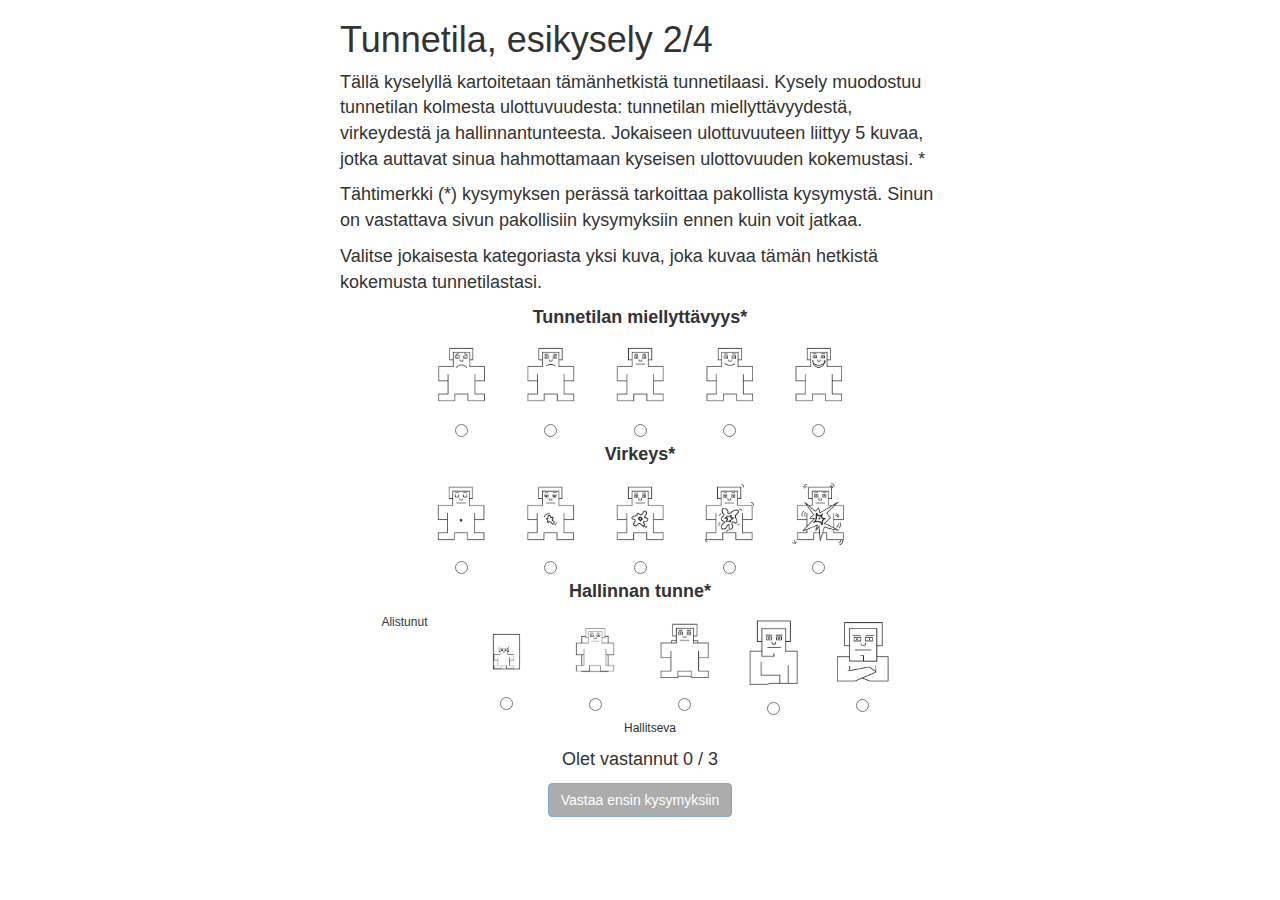
<file: src/main/webapp/pre-sam-kysely.html>
<!DOCTYPE html>


<title>Esikysely 2/4</title>
<meta charset="UTF-8">
<meta http-equiv="Content-Type" content="text/html; charset=UTF-8">
<meta name="viewport" content="width=device-width, initial-scale=1.0">
<link rel="stylesheet" href="js/libs/twitter-bootstrap/css/bootstrap.css"/>
<link rel="stylesheet" href="css/style.css"/>
<script src="js/libs/jquery/jquery.js"></script>
<script src="js/libs/twitter-bootstrap/js/bootstrap.js"></script>
<script src="js/count_the_checked.js"></script>



<body>

    <div class="container optimal-reading-width">
        <h1>Tunnetila, esikysely 2/4</h1>


        <form action="/app/submit-pre-sam" method="POST">


            <p>Tällä kyselyllä kartoitetaan tämänhetkistä tunnetilaasi. 
                Kysely muodostuu tunnetilan kolmesta ulottuvuudesta: tunnetilan miellyttävyydestä, virkeydestä ja hallinnantunteesta. 
                Jokaiseen ulottuvuuteen liittyy 5 kuvaa, jotka auttavat sinua hahmottamaan kyseisen ulottovuuden kokemustasi. *</p>
            
            <p>Tähtimerkki (*) kysymyksen perässä tarkoittaa pakollista kysymystä.
                    Sinun on vastattava sivun pakollisiin kysymyksiin ennen kuin voit jatkaa.</p> 

            <p>Valitse jokaisesta kategoriasta yksi kuva, joka kuvaa tämän hetkistä kokemusta tunnetilastasi.</p>

            <div class="sam-dropdown">
                <p class="dropdown-text">Tunnetilan miellyttävyys*</p>
                <div class="sam_group">   
                    <label for="valence_1" class="sam-label "><img src="img/SAM/SAM Valence 1.png" class="sam-image"/></label><input type="radio" id="valence_1" name="valence" value="1" required /> 
                </div>
                <div class="sam_group">   
                    <label for="valence_2" class="sam-label"><img src="img/SAM/SAM Valence 2.png" class="sam-image"/></label><input id="valence_2" type="radio" name="valence" value="2" required />
                </div>
                <div class="sam_group">   
                    <label for="valence_3" class="sam-label"><img src="img/SAM/SAM Valence 3.png"  class="sam-image"/></label><input  id="valence_3" type="radio" name="valence" value="3" required />
                </div>
                <div class="sam_group">   
                    <label for="valence_4" class="sam-label"><img src="img/SAM/SAM Valence 4.png"  class="sam-image"/></label><input  id="valence_4" type="radio" name="valence" value="4" required />
                </div>
                <div class="sam_group">   
                    <label for="valence_5" class="sam-label"><img src="img/SAM/SAM Valence 5.png"  class="sam-image"/></label><input  id="valence_5" type="radio" name="valence" value="5" required />
                </div>
            </div>


            <div class="sam-dropdown">
                <p class="dropdown-text">Virkeys*</p>
                <div class="sam_group">   
                    <label for="arousal_1" class="sam-label "><img src="img/SAM/SAM Arousal 1.png"  class="sam-image"/><br/></label><input type="radio" id="arousal_1" name="arousal" value="1"/> 
                </div>
                <div class="sam_group">   
                    <label for="arousal_2" class="sam-label"><img src="img/SAM/SAM Arousal 2.png"  class="sam-image"/><br/></label><input id="arousal_2" type="radio" name="arousal" value="2"/>
                </div>
                <div class="sam_group">   
                    <label for="arousal_3" class="sam-label"><img src="img/SAM/SAM Arousal 3.png"  class="sam-image"/><br/></label><input  id="arousal_3" type="radio" name="arousal" value="3"/>
                </div>
                <div class="sam_group">   
                    <label for="arousal_4" class="sam-label"><img src="img/SAM/SAM Arousal 4.png"  class="sam-image"/><br/></label><input  id="arousal_4" type="radio" name="arousal" value="4"/>
                </div>
                <div class="sam_group">   
                    <label for="arousal_5" class="sam-label"><img src="img/SAM/SAM Arousal 5.png"  class="sam-image"/><br/></label><input  id="arousal_5" type="radio" name="arousal" value="5"/>
                </div>
            </div>

            <div class="sam-dropdown">
                <p class="dropdown-text">Hallinnan tunne*</p>
                <div>
                <div class="sam_group">   
                    <p class="sam_helper_left">Alistunut</p>
                </div>

                <div class="sam_group">   
                    <label for="dominance_1" class="sam-label "><img src="img/SAM/SAM Dominance 1.png"  class="sam-image"/><br/></label><input type="radio" id="dominance_1" name="dominance" value="1"/> 
                </div>
                <div class="sam_group">   
                    <label for="dominance_2" class="sam-label"><img src="img/SAM/SAM Dominance 2.png"  class="sam-image"/><br/></label><input id="dominance_2" type="radio" name="dominance" value="2"/>
                </div>
                <div class="sam_group">   
                    <label for="dominance_3" class="sam-label"><img src="img/SAM/SAM Dominance 3.png"  class="sam-image"/><br/></label><input  id="dominance_3" type="radio" name="dominance" value="3"/>
                </div>
                <div class="sam_group">   
                    <label for="dominance_4" class="sam-label"><img src="img/SAM/SAM Dominance 4.png"  class="sam-image"/><br/></label><input  id="dominance_4" type="radio" name="dominance" value="4"/>
                </div>
                <div class="sam_group">   
                    <label for="dominance_5" class="sam-label"><img src="img/SAM/SAM Dominance 5.png"  class="sam-image"/><br/></label><input  id="dominance_5" type="radio" name="dominance" value="5"/>
                </div>                    
                <div class="sam_group">
                    <p class="sam_helper_right">Hallitseva</p>                   
                </div>
                </div>
            </div>

            <input type="hidden" name="visitStarted" id="visitStarted"/>
            <input type="hidden" name="visitEnded" id="visitEnded"/>

            <div class="button-center">
                <button type="button" class="btn btn-primary" id="forwardButton">Siirry 3. esikyselyyn</button>
            </div>
        </form>
    </div>


    <script>
        $(function () {
            $("#visitStarted").val(new Date());
            $("#forwardButton").click(function () {
                $("#visitEnded").val(new Date());
                $("form").submit();
            });
        });
    </script>
</body>
</file>
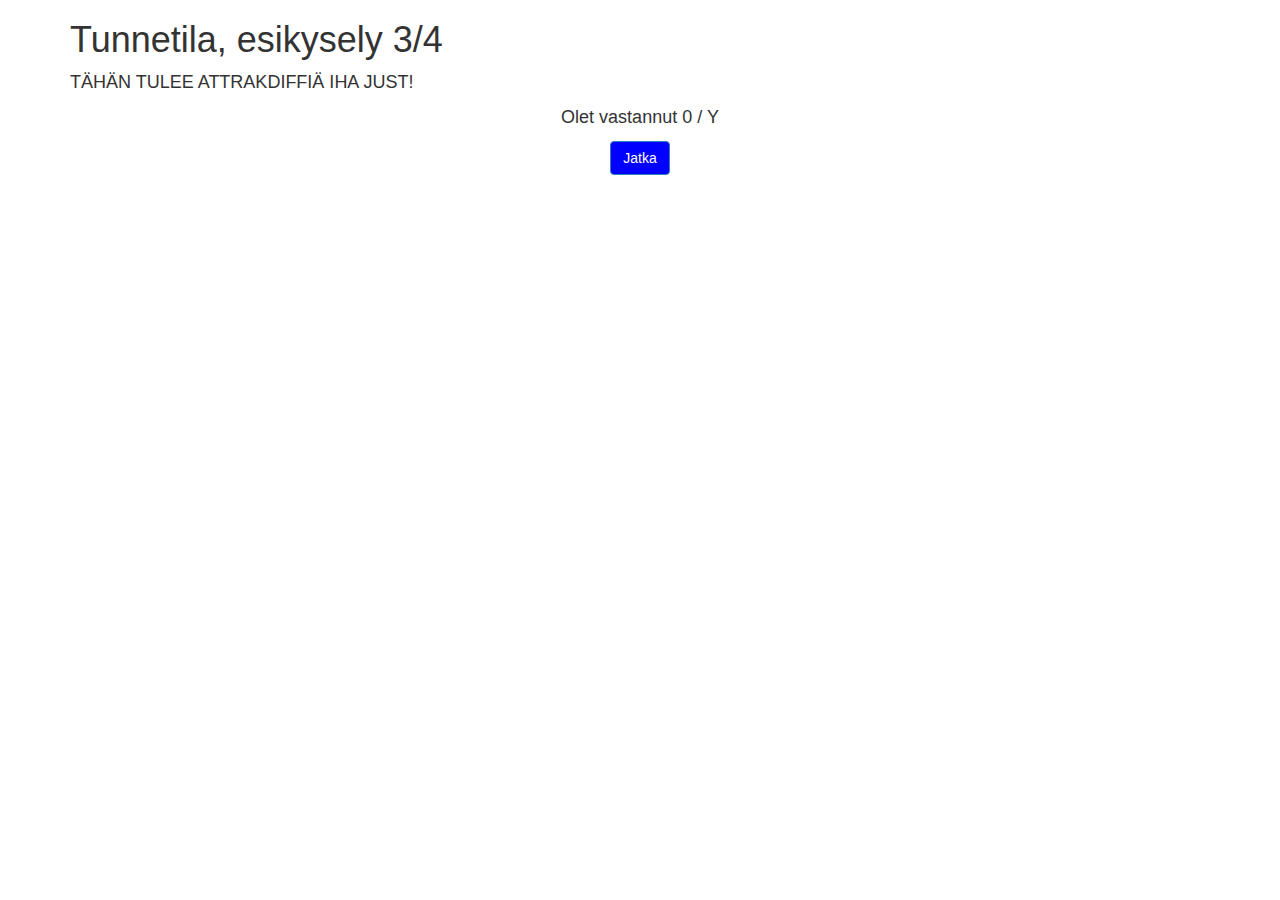
<file: src/main/webapp/pre_attrakdiff2-short.html>
<!DOCTYPE html>
<html>
    <head>
        <title>Esikysely 3/4</title>
        <meta charset="UTF-8">
        <meta http-equiv="Content-Type" content="text/html; charset=UTF-8">
        <meta name="viewport" content="width=device-width, initial-scale=1.0">
        <link rel="stylesheet" href="js/libs/twitter-bootstrap/css/bootstrap.css"/>
        <link rel="stylesheet" href="css/style.css"/>
        <script src="js/libs/jquery/jquery.js"></script>
        <script src="js/libs/twitter-bootstrap/js/bootstrap.js"></script>
        <script src="js/count_the_checked.js"></script>
    </head>


    <body>

        <div class="container">
            <h1>Tunnetila, esikysely 3/4</h1>


            <form action="/app/submit-pre-panas" method="POST">
                <p>TÄHÄN TULEE ATTRAKDIFFIÄ IHA JUST!</p>
                <!--

                <p>Tällä kyselyllä kartoitetaan tämänhetkistä tunnetilaasi. 
                    Kysely muodostuu kymmenestä eri tunteesta, joiden kokemisen voimakkuutta sinun tulee arvioida asteikolla 1 (ei ollenkaan) - 6 (erittäin voimakkaasti).</p>
                
                <p>Tähtimerkki (*) kysymyksen perässä tarkoittaa pakollista kysymystä.
                    Sinun on vastattava sivun pakollisiin kysymyksiin ennen kuin voit jatkaa.</p> 

                <p>Kysymys: Kun ajattelet itseäsi ja sitä mitä tunnet tällä hetkellä, missä määrin tunnet että olet:</p>

                
                <div class="dropdown">
                    <p class="dropdown-text">1. Järkyttynyt*</p>
                    <div class="select_group-first">
                        <label for="upset_1" class="go-label ">Ei ollenkaan 1<br/></label><input type="radio" id="upset_1" name="upset" value="1"/> 
                    </div>
                    <div class="select_group">   
                        <label for="upset_2" class="go-label">2<br/></label><input id="upset_2" type="radio" name="upset" value="2"/>
                    </div>
                    <div class="select_group">   
                        <label for="upset_3" class="go-label">3<br/></label><input  id="upset_3" type="radio" name="upset" value="3"/>
                    </div>
                    <div class="select_group">   
                        <label for="upset_4" class="go-label">4<br/></label><input  id="upset_4" type="radio" name="upset" value="4"/>
                    </div>
                    <div class="select_group">   
                        <label for="upset_5" class="go-label">5<br/></label><input  id="upset_5" type="radio" name="upset" value="5"/>
                    </div>
                    <div class="select_group">   
                        <label for="upset_6" class="go-label">6<br/></label><input  id="upset_6" type="radio" name="upset" value="6"/>
                    </div>
                    <div class="select_group-last">   
                        <label for="upset_7" class="go-label">7 Erittäin voimakkaasti<br/></label><input  id="upset_7" type="radio" name="upset" value="7"/>
                    </div>
                </div>

                <div class="dropdown">
                    <p class="dropdown-text">2. Hermostunut*</p>
                    <div class="select_group-first">
                        <label for="nervous_1" class="go-label ">Ei ollenkaan 1<br/></label><input type="radio" id="nervous_1" name="nervous" value="1"/> 
                    </div>
                    <div class="select_group">   
                        <label for="nervous_2" class="go-label">2<br/></label><input id="nervous_2" type="radio" name="nervous" value="2"/>
                    </div>
                    <div class="select_group">   
                        <label for="nervous_3" class="go-label">3<br/></label><input  id="nervous_3" type="radio" name="nervous" value="3"/>
                    </div>
                    <div class="select_group">   
                        <label for="nervous_4" class="go-label">4<br/></label><input  id="nervous_4" type="radio" name="nervous" value="4"/>
                    </div>
                    <div class="select_group">   
                        <label for="nervous_5" class="go-label">5<br/></label><input  id="nervous_5" type="radio" name="nervous" value="5"/>
                    </div>
                    <div class="select_group">   
                        <label for="nervous_6" class="go-label">6<br/></label><input  id="nervous_6" type="radio" name="nervous" value="6"/>
                    </div>
                    <div class="select_group-last">   
                        <label for="nervous_7" class="go-label">7 Erittäin voimakkaasti<br/></label><input  id="nervous_7" type="radio" name="nervous" value="7"/>
                    </div>
                </div>

                <div class="dropdown">
                    <p class="dropdown-text">3. Valpas*</p>
                    <div class="select_group-first">
                        <label for="alert_1" class="go-label ">Ei ollenkaan 1<br/></label><input type="radio" id="alert_1" name="alert" value="1"/> 
                    </div>
                    <div class="select_group">   
                        <label for="alert_2" class="go-label">2<br/></label><input id="alert_2" type="radio" name="alert" value="2"/>
                    </div>
                    <div class="select_group">   
                        <label for="alert_3" class="go-label">3<br/></label><input  id="alert_3" type="radio" name="alert" value="3"/>
                    </div>
                    <div class="select_group">   
                        <label for="alert_4" class="go-label">4<br/></label><input  id="alert_4" type="radio" name="alert" value="4"/>
                    </div>
                    <div class="select_group">   
                        <label for="alert_5" class="go-label">5<br/></label><input  id="alert_5" type="radio" name="alert" value="5"/>
                    </div>
                    <div class="select_group">   
                        <label for="alert_6" class="go-label">6<br/></label><input  id="alert_6" type="radio" name="alert" value="6"/>
                    </div>
                    <div class="select_group-last">   
                        <label for="alert_7" class="go-label">7 Erittäin voimakkaasti<br/></label><input  id="alert_7" type="radio" name="alert" value="7"/>
                    </div>
                </div>

                <div class="dropdown">
                    <p class="dropdown-text">4. Nolostunut*</p>
                    <div class="select_group-first">
                        <label for="ashamed_1" class="go-label ">Ei ollenkaan 1<br/></label><input type="radio" id="ashamed_1" name="ashamed" value="1"/> 
                    </div>
                    <div class="select_group">   
                        <label for="ashamed_2" class="go-label">2<br/></label><input id="ashamed_2" type="radio" name="ashamed" value="2"/>
                    </div>
                    <div class="select_group">   
                        <label for="ashamed_3" class="go-label">3<br/></label><input  id="ashamed_3" type="radio" name="ashamed" value="3"/>
                    </div>
                    <div class="select_group">   
                        <label for="ashamed_4" class="go-label">4<br/></label><input  id="ashamed_4" type="radio" name="ashamed" value="4"/>
                    </div>
                    <div class="select_group">   
                        <label for="ashamed_5" class="go-label">5<br/></label><input  id="ashamed_5" type="radio" name="ashamed" value="5"/>
                    </div>
                    <div class="select_group">   
                        <label for="ashamed_6" class="go-label">6<br/></label><input  id="ashamed_6" type="radio" name="ashamed" value="6"/>
                    </div>
                    <div class="select_group-last">   
                        <label for="ashamed_7" class="go-label">7 Erittäin voimakkaasti<br/></label><input  id="ashamed_7" type="radio" name="ashamed" value="7"/>
                    </div>
                </div>

                <div class="dropdown">
                    <p class="dropdown-text">5. Inspiroitunut*</p>
                    <div class="select_group-first">
                        <label for="inspired_1" class="go-label ">Ei ollenkaan 1<br/></label><input type="radio" id="inspired_1" name="inspired" value="1"/> 
                    </div>
                    <div class="select_group">   
                        <label for="inspired_2" class="go-label">2<br/></label><input id="inspired_2" type="radio" name="inspired" value="2"/>
                    </div>
                    <div class="select_group">   
                        <label for="inspired_3" class="go-label">3<br/></label><input  id="inspired_3" type="radio" name="inspired" value="3"/>
                    </div>
                    <div class="select_group">   
                        <label for="inspired_4" class="go-label">4<br/></label><input  id="inspired_4" type="radio" name="inspired" value="4"/>
                    </div>
                    <div class="select_group">   
                        <label for="inspired_5" class="go-label">5<br/></label><input  id="inspired_5" type="radio" name="inspired" value="5"/>
                    </div>
                    <div class="select_group">   
                        <label for="inspired_6" class="go-label">6<br/></label><input  id="inspired_6" type="radio" name="inspired" value="6"/>
                    </div>
                    <div class="select_group-last">   
                        <label for="inspired_7" class="go-label">7 Erittäin voimakkaasti<br/></label><input  id="inspired_7" type="radio" name="inspired" value="7"/>
                    </div>
                </div>

                <div class="dropdown">
                    <p class="dropdown-text">6. Tarkkaavainen*</p>
                    <div class="select_group-first">
                        <label for="attentive_1" class="go-label ">Ei ollenkaan 1<br/></label><input type="radio" id="attentive_1" name="attentive" value="1"/> 
                    </div>
                    <div class="select_group">   
                        <label for="attentive_2" class="go-label">2<br/></label><input id="attentive_2" type="radio" name="attentive" value="2"/>
                    </div>
                    <div class="select_group">   
                        <label for="attentive_3" class="go-label">3<br/></label><input  id="attentive_3" type="radio" name="attentive" value="3"/>
                    </div>
                    <div class="select_group">   
                        <label for="attentive_4" class="go-label">4<br/></label><input  id="attentive_4" type="radio" name="attentive" value="4"/>
                    </div>
                    <div class="select_group">   
                        <label for="attentive_5" class="go-label">5<br/></label><input  id="attentive_5" type="radio" name="attentive" value="5"/>
                    </div>
                    <div class="select_group">   
                        <label for="attentive_6" class="go-label">6<br/></label><input  id="attentive_6" type="radio" name="attentive" value="6"/>
                    </div>
                    <div class="select_group-last">   
                        <label for="attentive_7" class="go-label">7 Erittäin voimakkaasti<br/></label><input  id="attentive_7" type="radio" name="attentive" value="7"/>
                    </div>
                </div>

                <div class="dropdown">
                    <p class="dropdown-text">7. Vihamielinen*</p>
                    <div class="select_group-first">
                        <label for="hostile_1" class="go-label ">Ei ollenkaan 1<br/></label><input type="radio" id="hostile_1" name="hostile" value="1"/> 
                    </div>
                    <div class="select_group">   
                        <label for="hostile_2" class="go-label">2<br/></label><input id="hostile_2" type="radio" name="hostile" value="2"/>
                    </div>
                    <div class="select_group">   
                        <label for="hostile_3" class="go-label">3<br/></label><input  id="hostile_3" type="radio" name="hostile" value="3"/>
                    </div>
                    <div class="select_group">   
                        <label for="hostile_4" class="go-label">4<br/></label><input  id="hostile_4" type="radio" name="hostile" value="4"/>
                    </div>
                    <div class="select_group">   
                        <label for="hostile_5" class="go-label">5<br/></label><input  id="hostile_5" type="radio" name="hostile" value="5"/>
                    </div>
                    <div class="select_group">   
                        <label for="hostile_6" class="go-label">6<br/></label><input  id="hostile_6" type="radio" name="hostile" value="6"/>
                    </div>
                    <div class="select_group-last">   
                        <label for="hostile_7" class="go-label">7 Erittäin voimakkaasti<br/></label><input  id="hostile_7" type="radio" name="hostile" value="7"/>
                    </div>
                </div>

                <div class="dropdown">
                    <p class="dropdown-text">8. Päättäväinen*</p>
                    <div class="select_group-first">
                        <label for="determined_1" class="go-label ">Ei ollenkaan 1<br/></label><input type="radio" id="determined_1" name="determined" value="1"/> 
                    </div>
                    <div class="select_group">   
                        <label for="determined_2" class="go-label">2<br/></label><input id="determined_2" type="radio" name="determined" value="2"/>
                    </div>
                    <div class="select_group">   
                        <label for="determined_3" class="go-label">3<br/></label><input  id="determined_3" type="radio" name="determined" value="3"/>
                    </div>
                    <div class="select_group">   
                        <label for="determined_4" class="go-label">4<br/></label><input  id="determined_4" type="radio" name="determined" value="4"/>
                    </div>
                    <div class="select_group">   
                        <label for="determined_5" class="go-label">5<br/></label><input  id="determined_5" type="radio" name="determined" value="5"/>
                    </div>
                    <div class="select_group">   
                        <label for="determined_6" class="go-label">6<br/></label><input  id="determined_6" type="radio" name="determined" value="6"/>
                    </div>
                    <div class="select_group-last">   
                        <label for="determined_7" class="go-label">7 Erittäin voimakkaasti<br/></label><input  id="determined_7" type="radio" name="determined" value="7"/>
                    </div>
                </div>

                <div class="dropdown">
                    <p class="dropdown-text">9. Pelokas*</p>
                    <div class="select_group-first">
                        <label for="afraid_1" class="go-label ">Ei ollenkaan 1<br/></label><input type="radio" id="afraid_1" name="afraid" value="1"/> 
                    </div>
                    <div class="select_group">   
                        <label for="afraid_2" class="go-label">2<br/></label><input id="afraid_2" type="radio" name="afraid" value="2"/>
                    </div>
                    <div class="select_group">   
                        <label for="afraid_3" class="go-label">3<br/></label><input  id="afraid_3" type="radio" name="afraid" value="3"/>
                    </div>
                    <div class="select_group">   
                        <label for="afraid_4" class="go-label">4<br/></label><input  id="afraid_4" type="radio" name="afraid" value="4"/>
                    </div>
                    <div class="select_group">   
                        <label for="afraid_5" class="go-label">5<br/></label><input  id="afraid_5" type="radio" name="afraid" value="5"/>
                    </div>
                    <div class="select_group">   
                        <label for="afraid_6" class="go-label">6<br/></label><input  id="afraid_6" type="radio" name="afraid" value="6"/>
                    </div>
                    <div class="select_group-last">   
                        <label for="afraid_7" class="go-label">7 Erittäin voimakkaasti<br/></label><input  id="afraid_7" type="radio" name="afraid" value="7"/>
                    </div>
                </div>


                <div class="dropdown">
                    <p class="dropdown-text">10. Aktiivinen*</p>
                    <div class="select_group-first">
                        <label for="active_1" class="go-label ">Ei ollenkaan 1<br/></label><input type="radio" id="active_1" name="active" value="1"/> 
                    </div>
                    <div class="select_group">   
                        <label for="active_2" class="go-label">2<br/></label><input id="active_2" type="radio" name="active" value="2"/>
                    </div>
                    <div class="select_group">   
                        <label for="active_3" class="go-label">3<br/></label><input  id="active_3" type="radio" name="active" value="3"/>
                    </div>
                    <div class="select_group">   
                        <label for="active_4" class="go-label">4<br/></label><input  id="active_4" type="radio" name="active" value="4"/>
                    </div>
                    <div class="select_group">   
                        <label for="active_5" class="go-label">5<br/></label><input  id="active_5" type="radio" name="active" value="5"/>
                    </div>
                    <div class="select_group">   
                        <label for="active_6" class="go-label">6<br/></label><input  id="active_6" type="radio" name="active" value="6"/>
                    </div>
                    <div class="select_group-last">   
                        <label for="active_7" class="go-label">7 Erittäin voimakkaasti<br/></label><input  id="active_7" type="radio" name="active" value="7"/>
                    </div>
                </div
            >-->

                <input type="hidden" name="visitStarted" id="visitStarted"/>
                <input type="hidden" name="visitEnded" id="visitEnded"/>

                <div class="button-center">
                    <button type="button" class="btn btn-primary" id="forwardButton">Jatka</button>
                </div>

            </form>
        </div>

        <script>
            $(function () {
                $("#visitStarted").val(new Date());
                $("#forwardButton").click(function () {
                    $("#visitEnded").val(new Date());
                    $("form").submit();
                });
            });
        </script>
    </body>
</html>
</file>
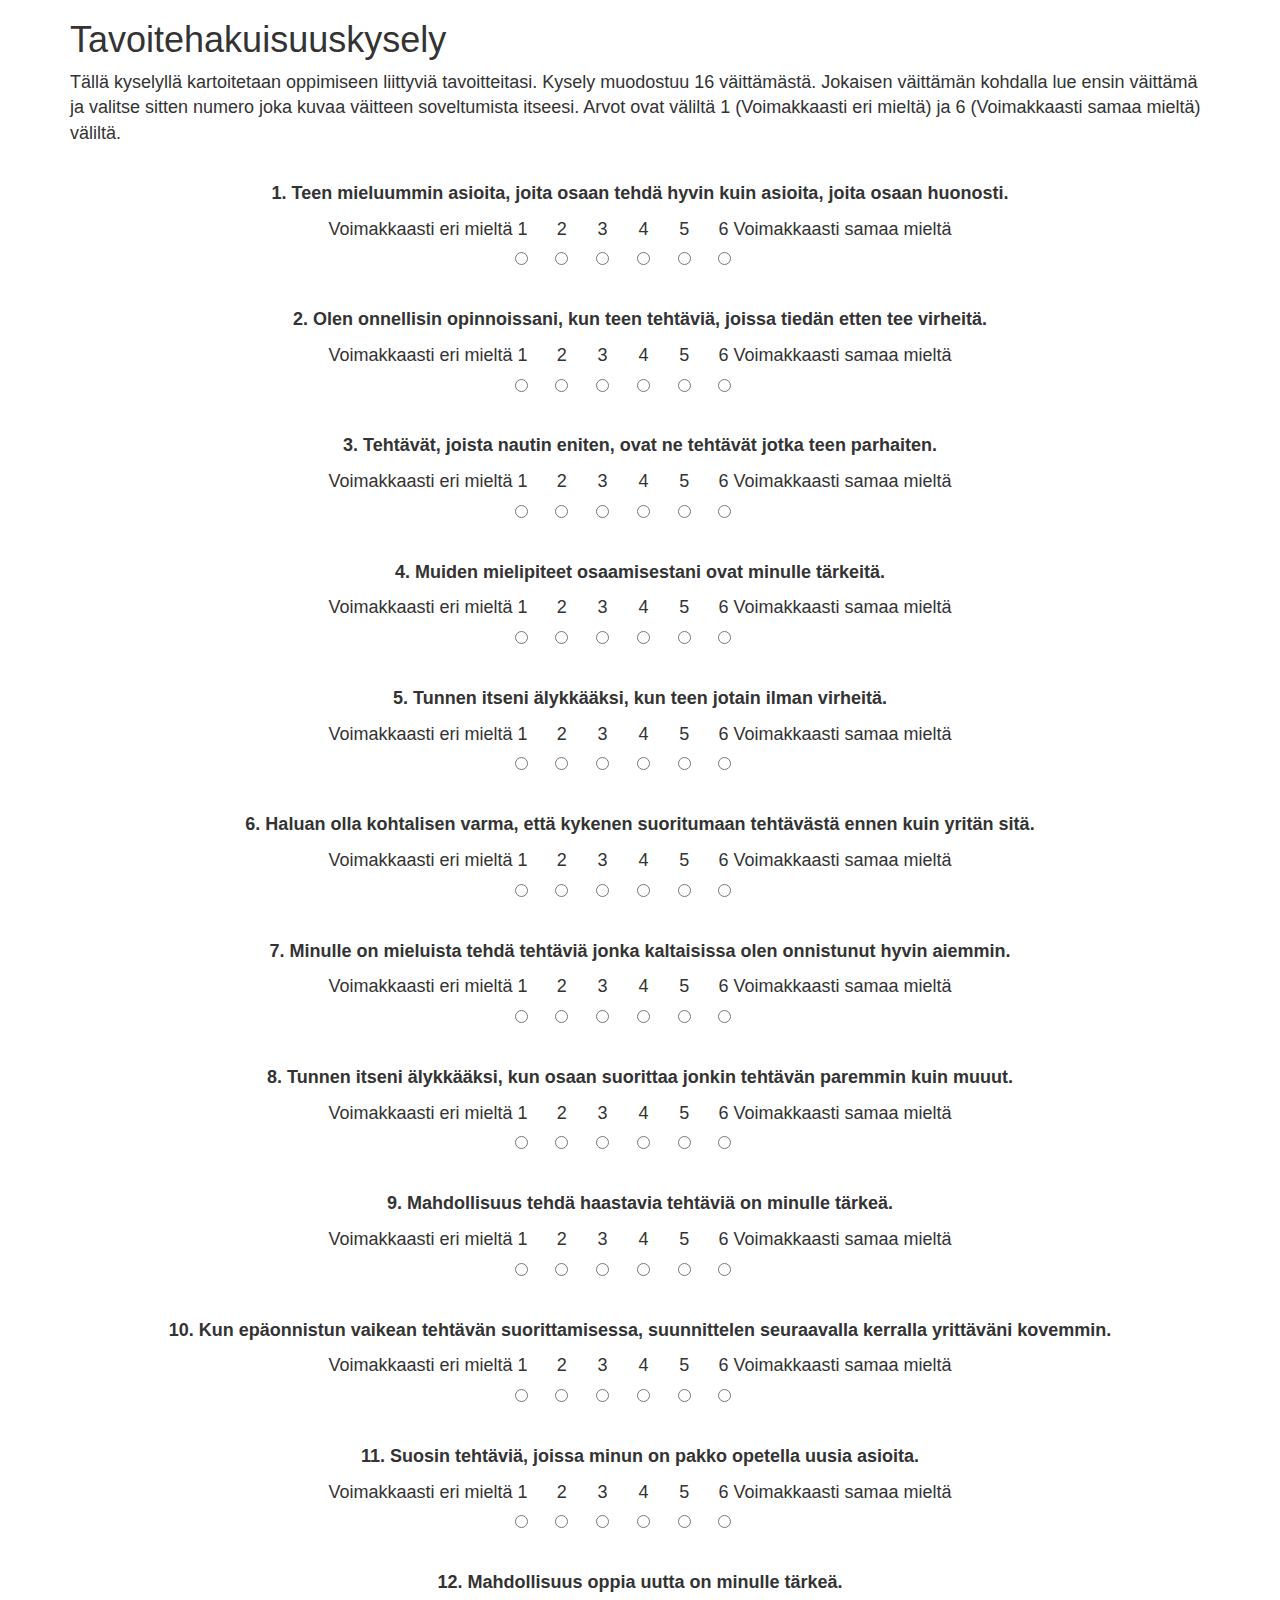
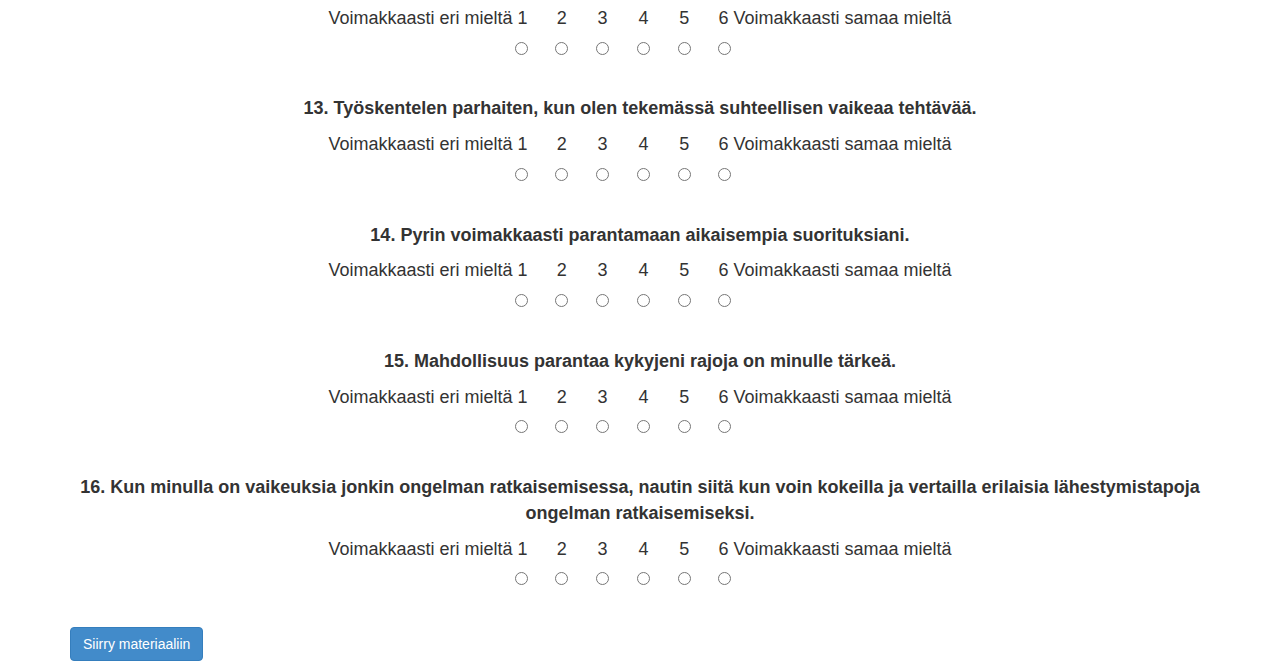
<file: src/main/webapp/tavoitehakuisuuskysely.html>
<!DOCTYPE html>
<html>
    <head>
        <title>Tavoitehakuisuuskysely</title>
        <meta charset="UTF-8">
        <meta http-equiv="Content-Type" content="text/html; charset=UTF-8">
        <meta name="viewport" content="width=device-width, initial-scale=1.0">
        <link rel="stylesheet" href="js/libs/twitter-bootstrap/css/bootstrap.css"/>
        <link rel="stylesheet" href="css/style.css"/>

    </head>

    <body>

        <div class="container">
            <h1>Tavoitehakuisuuskysely</h1>


            <form action="/app/submit-goal_orientation" method="POST">
                <!--
                <div class="form-group">
                    <label for="username">Opiskelijanumero (Antamalla opiskelijanumerosi saat merkinnän suoritetuista viikkoharjoituksesta Moodleen.)</label>
                    <input type="text" name="username" class="form-control" id="username" placeholder="Opiskelijanumero">
                </div>
                -->

                <p>Tällä kyselyllä kartoitetaan oppimiseen liittyviä tavoitteitasi. 
                    Kysely muodostuu 16 väittämästä. 
                    Jokaisen väittämän kohdalla lue ensin väittämä ja valitse sitten numero joka kuvaa väitteen soveltumista itseesi. 
                    Arvot ovat väliltä 1 (Voimakkaasti eri mieltä) ja 6  (Voimakkaasti samaa mieltä) väliltä.</p>

                <!-- Suoritusorientaatiota mittaavat 8 väittämää -->               
                <div class="dropdown">
                    <p class="dropdown-text">1. Teen mieluummin asioita, joita osaan tehdä hyvin kuin asioita, joita osaan huonosti.</p>
                    <div class="select_group-first">   
                        <label for="so1_1" class="go-label ">Voimakkaasti eri mieltä 1<br/></label><input type="radio" id="so1_1" name="suoritusOrientaatio_kysymys_1" value="1" required /> 
                    </div>
                    <div class="select_group">   
                        <label for="so1_2" class="go-label">2<br/></label><input id="so1_2" type="radio" name="suoritusOrientaatio_kysymys_1" value="2" required />
                    </div>
                    <div class="select_group">   
                        <label for="so1_3" class="go-label">3<br/></label><input  id="so1_3" type="radio" name="suoritusOrientaatio_kysymys_1" value="3" required />
                    </div>
                    <div class="select_group">   
                        <label for="so1_4" class="go-label">4<br/></label><input  id="so1_4" type="radio" name="suoritusOrientaatio_kysymys_1" value="4" required />
                    </div>
                    <div class="select_group">   
                        <label for="so1_5" class="go-label">5<br/></label><input  id="so1_5" type="radio" name="suoritusOrientaatio_kysymys_1" value="5" required />
                    </div>
                    <div class="select_group-last">   
                        <label for="so1_6" class="go-label">6 Voimakkaasti samaa mieltä<br/></label><input  id="so1_6" type="radio" name="suoritusOrientaatio_kysymys_1" value="6" required />
                    </div>
                </div>


                <div class="dropdown">
                    <p class="dropdown-text">2. Olen onnellisin opinnoissani, kun teen tehtäviä, joissa tiedän etten tee virheitä.</p>
                    <div class="select_group-first">   
                        <label for="so2_1" class="go-label ">Voimakkaasti eri mieltä 1<br/></label><input type="radio" id="so2_1" name="suoritusOrientaatio_kysymys_2" value="1"/> 
                    </div>
                    <div class="select_group">   
                        <label for="so2_2" class="go-label">2<br/></label><input id="so2_2" type="radio" name="suoritusOrientaatio_kysymys_2" value="2"/>
                    </div>
                    <div class="select_group">   
                        <label for="so2_3" class="go-label">3<br/></label><input  id="so2_3" type="radio" name="suoritusOrientaatio_kysymys_2" value="3"/>
                    </div>
                    <div class="select_group">   
                        <label for="so2_4" class="go-label">4<br/></label><input  id="so2_4" type="radio" name="suoritusOrientaatio_kysymys_2" value="4"/>
                    </div>
                    <div class="select_group">   
                        <label for="so2_5" class="go-label">5<br/></label><input  id="so2_5" type="radio" name="suoritusOrientaatio_kysymys_2" value="5"/>
                    </div>
                    <div class="select_group-last">   
                        <label for="so2_6" class="go-label">6 Voimakkaasti samaa mieltä<br/></label><input  id="so2_6" type="radio" name="suoritusOrientaatio_kysymys_2" value="6"/>
                    </div>
                </div>

                <div class="dropdown">
                    <p class="dropdown-text">3. Tehtävät, joista nautin eniten, ovat ne tehtävät jotka teen parhaiten.</p>
                    <div class="select_group-first">   
                        <label for="so3_1" class="go-label ">Voimakkaasti eri mieltä 1<br/></label><input type="radio" id="so3_1" name="suoritusOrientaatio_kysymys_3" value="1"/> 
                    </div>
                    <div class="select_group">   
                        <label for="so3_2" class="go-label">2<br/></label><input id="so3_2" type="radio" name="suoritusOrientaatio_kysymys_3" value="2"/>
                    </div>
                    <div class="select_group">   
                        <label for="so3_3" class="go-label">3<br/></label><input  id="so3_3" type="radio" name="suoritusOrientaatio_kysymys_3" value="3"/>
                    </div>
                    <div class="select_group">   
                        <label for="so3_4" class="go-label">4<br/></label><input  id="so3_4" type="radio" name="suoritusOrientaatio_kysymys_3" value="4"/>
                    </div>
                    <div class="select_group">   
                        <label for="so3_5" class="go-label">5<br/></label><input  id="so3_5" type="radio" name="suoritusOrientaatio_kysymys_3" value="5"/>
                    </div>
                    <div class="select_group-last">   
                        <label for="so3_6" class="go-label">6 Voimakkaasti samaa mieltä<br/></label><input  id="so3_6" type="radio" name="suoritusOrientaatio_kysymys_3" value="6"/>
                    </div>
                </div>

                <div class="dropdown">
                    <p class="dropdown-text">4. Muiden mielipiteet osaamisestani ovat minulle tärkeitä.</p>
                    <div class="select_group-first">   
                        <label for="so4_1" class="go-label ">Voimakkaasti eri mieltä 1<br/></label><input type="radio" id="so4_1" name="suoritusOrientaatio_kysymys_4" value="1"/> 
                    </div>
                    <div class="select_group">   
                        <label for="so4_2" class="go-label">2<br/></label><input id="so4_2" type="radio" name="suoritusOrientaatio_kysymys_4" value="2"/>
                    </div>
                    <div class="select_group">   
                        <label for="so4_3" class="go-label">3<br/></label><input  id="so4_3" type="radio" name="suoritusOrientaatio_kysymys_4" value="3"/>
                    </div>
                    <div class="select_group">   
                        <label for="so4_4" class="go-label">4<br/></label><input  id="so4_4" type="radio" name="suoritusOrientaatio_kysymys_4" value="4"/>
                    </div>
                    <div class="select_group">   
                        <label for="so4_5" class="go-label">5<br/></label><input  id="so4_5" type="radio" name="suoritusOrientaatio_kysymys_4" value="5"/>
                    </div>
                    <div class="select_group-last">   
                        <label for="so4_6" class="go-label">6 Voimakkaasti samaa mieltä<br/></label><input  id="so4_6" type="radio" name="suoritusOrientaatio_kysymys_4" value="6"/>
                    </div>
                </div>


                <div class="dropdown">
                    <p class="dropdown-text">5. Tunnen itseni älykkääksi, kun teen jotain ilman virheitä.</p>
                    <div class="select_group-first">
                        <label for="so5_1" class="go-label">Voimakkaasti eri mieltä 1<br/></label><input type="radio" id="so5_1" name="suoritusOrientaatio_kysymys_5" value="1"/> 
                    </div>
                    <div class="select_group">   
                        <label for="so5_2" class="go-label">2<br/></label><input id="so5_2" type="radio" name="suoritusOrientaatio_kysymys_5" value="2"/>
                    </div>
                    <div class="select_group">   
                        <label for="so5_3" class="go-label">3<br/></label><input  id="so5_3" type="radio" name="suoritusOrientaatio_kysymys_5" value="3"/>
                    </div>
                    <div class="select_group">   
                        <label for="so5_4" class="go-label">4<br/></label><input  id="so5_4" type="radio" name="suoritusOrientaatio_kysymys_5" value="4"/>
                    </div>
                    <div class="select_group">   
                        <label for="so5_5" class="go-label">5<br/></label><input  id="so5_5" type="radio" name="suoritusOrientaatio_kysymys_5" value="5"/>
                    </div>
                    <div class="select_group-last">   
                        <label for="so5_6" class="go-label">6 Voimakkaasti samaa mieltä<br/></label><input  id="so5_6" type="radio" name="suoritusOrientaatio_kysymys_5" value="6"/>
                    </div>
                </div>


                <div class="dropdown">
                    <p class="dropdown-text">6. Haluan olla kohtalisen varma, että kykenen suoritumaan tehtävästä ennen kuin yritän sitä.</p>
                    <div class="select_group-first">
                        <label for="so6_1" class="go-label">Voimakkaasti eri mieltä 1<br/></label><input type="radio" id="so6_1" name="suoritusOrientaatio_kysymys_6" value="1"/> 
                    </div>
                    <div class="select_group">   
                        <label for="so6_2" class="go-label">2<br/></label><input id="so6_2" type="radio" name="suoritusOrientaatio_kysymys_6" value="2"/>
                    </div>
                    <div class="select_group">   
                        <label for="so6_3" class="go-label">3<br/></label><input  id="so6_3" type="radio" name="suoritusOrientaatio_kysymys_6" value="3"/>
                    </div>
                    <div class="select_group">   
                        <label for="so6_4" class="go-label">4<br/></label><input  id="so6_4" type="radio" name="suoritusOrientaatio_kysymys_6" value="4"/>
                    </div>
                    <div class="select_group">   
                        <label for="so6_5" class="go-label">5<br/></label><input  id="so6_5" type="radio" name="suoritusOrientaatio_kysymys_6" value="5"/>
                    </div>
                    <div class="select_group-last">   
                        <label for="so6_6" class="go-label">6 Voimakkaasti samaa mieltä<br/></label><input  id="so6_6" type="radio" name="suoritusOrientaatio_kysymys_6" value="6"/>
                    </div>
                </div>


                <div class="dropdown">
                    <p class="dropdown-text">7. Minulle on mieluista tehdä tehtäviä jonka kaltaisissa olen onnistunut hyvin aiemmin.</p>
                    <div class="select_group-first">
                        <label for="so7_1" class="go-label ">Voimakkaasti eri mieltä 1<br/></label><input type="radio" id="so7_1" name="suoritusOrientaatio_kysymys_7" value="1"/> 
                    </div>
                    <div class="select_group">   
                        <label for="so7_2" class="go-label">2<br/></label><input id="so7_2" type="radio" name="suoritusOrientaatio_kysymys_7" value="2"/>
                    </div>
                    <div class="select_group">   
                        <label for="so7_3" class="go-label">3<br/></label><input  id="so7_3" type="radio" name="suoritusOrientaatio_kysymys_7" value="3"/>
                    </div>
                    <div class="select_group">   
                        <label for="so7_4" class="go-label">4<br/></label><input  id="so7_4" type="radio" name="suoritusOrientaatio_kysymys_7" value="4"/>
                    </div>
                    <div class="select_group">   
                        <label for="so7_5" class="go-label">5<br/></label><input  id="so7_5" type="radio" name="suoritusOrientaatio_kysymys_7" value="5"/>
                    </div>
                    <div class="select_group-last">   
                        <label for="so7_6" class="go-label">6 Voimakkaasti samaa mieltä<br/></label><input  id="so7_6" type="radio" name="suoritusOrientaatio_kysymys_7" value="6"/>
                    </div>
                </div>


                <div class="dropdown">
                    <p class="dropdown-text">8. Tunnen itseni älykkääksi, kun osaan suorittaa jonkin tehtävän paremmin kuin muuut.</p>
                    <div class="select_group-first">
                        <label for="so8_1" class="go-label ">Voimakkaasti eri mieltä 1<br/></label><input type="radio" id="so8_1" name="suoritusOrientaatio_kysymys_8" value="1"/> 
                    </div>
                    <div class="select_group">   
                        <label for="so8_2" class="go-label">2<br/></label><input id="so8_2" type="radio" name="suoritusOrientaatio_kysymys_8" value="2"/>
                    </div>
                    <div class="select_group">   
                        <label for="so8_3" class="go-label">3<br/></label><input  id="so8_3" type="radio" name="suoritusOrientaatio_kysymys_8" value="3"/>
                    </div>
                    <div class="select_group">   
                        <label for="so8_4" class="go-label">4<br/></label><input  id="so8_4" type="radio" name="suoritusOrientaatio_kysymys_8" value="4"/>
                    </div>
                    <div class="select_group">   
                        <label for="so8_5" class="go-label">5<br/></label><input  id="so8_5" type="radio" name="suoritusOrientaatio_kysymys_8" value="5"/>
                    </div>
                    <div class="select_group-last">   
                        <label for="so8_6" class="go-label">6 Voimakkaasti samaa mieltä<br/></label><input  id="so8_6" type="radio" name="suoritusOrientaatio_kysymys_8" value="6"/>
                    </div>
                </div>

                <!-- Oppimisorientaatiota mittaavat 8 väittämää -->               
                <div class="dropdown">
                    <p class="dropdown-text">9. Mahdollisuus tehdä haastavia tehtäviä on minulle tärkeä.</p>
                    <div class="select_group-first">
                        <label for="oo1_1" class="go-label ">Voimakkaasti eri mieltä 1<br/></label><input type="radio" id="oo1_1" name="oppimisOrientaatio_kysymys_1" value="1"/> 
                    </div>
                    <div class="select_group">   
                        <label for="oo1_2" class="go-label">2<br/></label><input id="oo1_2" type="radio" name="oppimisOrientaatio_kysymys_1" value="2"/>
                    </div>
                    <div class="select_group">   
                        <label for="oo1_3" class="go-label">3<br/></label><input  id="oo1_3" type="radio" name="oppimisOrientaatio_kysymys_1" value="3"/>
                    </div>
                    <div class="select_group">   
                        <label for="oo1_4" class="go-label">4<br/></label><input  id="oo1_4" type="radio" name="oppimisOrientaatio_kysymys_1" value="4"/>
                    </div>
                    <div class="select_group">   
                        <label for="oo1_5" class="go-label">5<br/></label><input  id="oo1_5" type="radio" name="oppimisOrientaatio_kysymys_1" value="5"/>
                    </div>
                    <div class="select_group-last">   
                        <label for="oo1_6" class="go-label">6 Voimakkaasti samaa mieltä<br/></label><input  id="oo1_6" type="radio" name="oppimisOrientaatio_kysymys_1" value="6"/>
                    </div>
                </div>

                <div class="dropdown">
                    <p class="dropdown-text">10. Kun epäonnistun vaikean tehtävän suorittamisessa, suunnittelen seuraavalla kerralla yrittäväni kovemmin.</p>
                    <div class="select_group-first">
                        <label for="oo2_1" class="go-label ">Voimakkaasti eri mieltä 1<br/></label><input type="radio" id="oo2_1" name="oppimisOrientaatio_kysymys_2" value="1"/> 
                    </div>
                    <div class="select_group">   
                        <label for="oo2_2" class="go-label">2<br/></label><input id="oo2_2" type="radio" name="oppimisOrientaatio_kysymys_2" value="2"/>
                    </div>
                    <div class="select_group">   
                        <label for="oo2_3" class="go-label">3<br/></label><input  id="oo2_3" type="radio" name="oppimisOrientaatio_kysymys_2" value="3"/>
                    </div>
                    <div class="select_group">   
                        <label for="oo2_4" class="go-label">4<br/></label><input  id="oo2_4" type="radio" name="oppimisOrientaatio_kysymys_2" value="4"/>
                    </div>
                    <div class="select_group">   
                        <label for="oo2_5" class="go-label">5<br/></label><input  id="oo2_5" type="radio" name="oppimisOrientaatio_kysymys_2" value="5"/>
                    </div>
                    <div class="select_group-last">   
                        <label for="oo2_6" class="go-label">6 Voimakkaasti samaa mieltä<br/></label><input  id="oo2_6" type="radio" name="oppimisOrientaatio_kysymys_2" value="6"/>
                    </div>
                </div>

                <div class="dropdown">
                    <p class="dropdown-text">11. Suosin tehtäviä, joissa minun on pakko opetella uusia asioita.</p>
                    <div class="select_group-first">
                        <label for="oo3_1" class="go-label ">Voimakkaasti eri mieltä 1<br/></label><input type="radio" id="oo3_1" name="oppimisOrientaatio_kysymys_3" value="1"/> 
                    </div>
                    <div class="select_group">   
                        <label for="oo3_2" class="go-label">2<br/></label><input id="oo3_2" type="radio" name="oppimisOrientaatio_kysymys_3" value="2"/>
                    </div>
                    <div class="select_group">   
                        <label for="oo3_3" class="go-label">3<br/></label><input  id="oo3_3" type="radio" name="oppimisOrientaatio_kysymys_3" value="3"/>
                    </div>
                    <div class="select_group">   
                        <label for="oo3_4" class="go-label">4<br/></label><input  id="oo3_4" type="radio" name="oppimisOrientaatio_kysymys_3" value="4"/>
                    </div>
                    <div class="select_group">   
                        <label for="oo3_5" class="go-label">5<br/></label><input  id="oo3_5" type="radio" name="oppimisOrientaatio_kysymys_3" value="5"/>
                    </div>
                    <div class="select_group-last">   
                        <label for="oo3_6" class="go-label">6 Voimakkaasti samaa mieltä<br/></label><input  id="oo3_6" type="radio" name="oppimisOrientaatio_kysymys_3" value="6"/>
                    </div>
                </div>

                <div class="dropdown">
                    <p class="dropdown-text">12. Mahdollisuus oppia uutta on minulle tärkeä.</p>
                    <div class="select_group-first">
                        <label for="oo4_1" class="go-label ">Voimakkaasti eri mieltä 1<br/></label><input type="radio" id="oo4_1" name="oppimisOrientaatio_kysymys_4" value="1"/> 
                    </div>
                    <div class="select_group">   
                        <label for="oo4_2" class="go-label">2<br/></label><input id="oo4_2" type="radio" name="oppimisOrientaatio_kysymys_4" value="2"/>
                    </div>
                    <div class="select_group">   
                        <label for="oo4_3" class="go-label">3<br/></label><input  id="oo4_3" type="radio" name="oppimisOrientaatio_kysymys_4" value="3"/>
                    </div>
                    <div class="select_group">   
                        <label for="oo4_4" class="go-label">4<br/></label><input  id="oo4_4" type="radio" name="oppimisOrientaatio_kysymys_4" value="4"/>
                    </div>
                    <div class="select_group">   
                        <label for="oo4_5" class="go-label">5<br/></label><input  id="oo4_5" type="radio" name="oppimisOrientaatio_kysymys_4" value="5"/>
                    </div>
                    <div class="select_group-last">   
                        <label for="oo4_6" class="go-label">6 Voimakkaasti samaa mieltä<br/></label><input  id="oo4_6" type="radio" name="oppimisOrientaatio_kysymys_4" value="6"/>
                    </div>
                </div>

                <div class="dropdown">
                    <p class="dropdown-text">13. Työskentelen parhaiten, kun olen tekemässä suhteellisen vaikeaa tehtävää.</p>
                    <div class="select_group-first">
                        <label for="oo5_1" class="go-label ">Voimakkaasti eri mieltä 1<br/></label><input type="radio" id="oo5_1" name="oppimisOrientaatio_kysymys_5" value="1"/> 
                    </div>
                    <div class="select_group">   
                        <label for="oo5_2" class="go-label">2<br/></label><input id="oo5_2" type="radio" name="oppimisOrientaatio_kysymys_5" value="2"/>
                    </div>
                    <div class="select_group">   
                        <label for="oo5_3" class="go-label">3<br/></label><input  id="oo5_3" type="radio" name="oppimisOrientaatio_kysymys_5" value="3"/>
                    </div>
                    <div class="select_group">   
                        <label for="oo5_4" class="go-label">4<br/></label><input  id="oo5_4" type="radio" name="oppimisOrientaatio_kysymys_5" value="4"/>
                    </div>
                    <div class="select_group">   
                        <label for="oo5_5" class="go-label">5<br/></label><input  id="oo5_5" type="radio" name="oppimisOrientaatio_kysymys_5" value="5"/>
                    </div>
                    <div class="select_group-last">   
                        <label for="oo5_6" class="go-label">6 Voimakkaasti samaa mieltä<br/></label><input  id="oo5_6" type="radio" name="oppimisOrientaatio_kysymys_5" value="6"/>
                    </div>
                </div>

                <div class="dropdown">
                    <p class="dropdown-text">14. Pyrin voimakkaasti parantamaan aikaisempia suorituksiani.</p>
                    <div class="select_group-first">
                        <label for="oo6_1" class="go-label ">Voimakkaasti eri mieltä 1<br/></label><input type="radio" id="oo6_1" name="oppimisOrientaatio_kysymys_6" value="1"/> 
                    </div>
                    <div class="select_group">   
                        <label for="oo6_2" class="go-label">2<br/></label><input id="oo6_2" type="radio" name="oppimisOrientaatio_kysymys_6" value="2"/>
                    </div>
                    <div class="select_group">   
                        <label for="oo6_3" class="go-label">3<br/></label><input  id="oo6_3" type="radio" name="oppimisOrientaatio_kysymys_6" value="3"/>
                    </div>
                    <div class="select_group">   
                        <label for="oo6_4" class="go-label">4<br/></label><input  id="oo6_4" type="radio" name="oppimisOrientaatio_kysymys_6" value="4"/>
                    </div>
                    <div class="select_group">   
                        <label for="oo6_5" class="go-label">5<br/></label><input  id="oo6_5" type="radio" name="oppimisOrientaatio_kysymys_6" value="5"/>
                    </div>
                    <div class="select_group-last">   
                        <label for="oo6_6" class="go-label">6 Voimakkaasti samaa mieltä<br/></label><input  id="oo6_6" type="radio" name="oppimisOrientaatio_kysymys_6" value="6"/>
                    </div>
                </div>

                <div class="dropdown">
                    <p class="dropdown-text">15. Mahdollisuus parantaa kykyjeni rajoja on minulle tärkeä.</p>
                    <div class="select_group-first">
                        <label for="oo7_1" class="go-label ">Voimakkaasti eri mieltä 1<br/></label><input type="radio" id="oo7_1" name="oppimisOrientaatio_kysymys_7" value="1"/> 
                    </div>
                    <div class="select_group">   
                        <label for="oo7_2" class="go-label">2<br/></label><input id="oo7_2" type="radio" name="oppimisOrientaatio_kysymys_7" value="2"/>
                    </div>
                    <div class="select_group">   
                        <label for="oo7_3" class="go-label">3<br/></label><input  id="oo7_3" type="radio" name="oppimisOrientaatio_kysymys_7" value="3"/>
                    </div>
                    <div class="select_group">   
                        <label for="oo7_4" class="go-label">4<br/></label><input  id="oo7_4" type="radio" name="oppimisOrientaatio_kysymys_7" value="4"/>
                    </div>
                    <div class="select_group">   
                        <label for="oo7_5" class="go-label">5<br/></label><input  id="oo7_5" type="radio" name="oppimisOrientaatio_kysymys_7" value="5"/>
                    </div>
                    <div class="select_group-last">   
                        <label for="oo7_6" class="go-label">6 Voimakkaasti samaa mieltä<br/></label><input  id="oo7_6" type="radio" name="oppimisOrientaatio_kysymys_7" value="6"/>
                    </div>
                </div>

                <div class="dropdown">
                    <p class="dropdown-text">16. Kun minulla on vaikeuksia jonkin ongelman ratkaisemisessa, 
                        nautin siitä kun voin kokeilla ja vertailla erilaisia 
                        lähestymistapoja ongelman ratkaisemiseksi.</p>
                    <div class="select_group-first">
                        <label for="oo8_1" class="go-label ">Voimakkaasti eri mieltä 1<br/></label><input type="radio" id="oo8_1" name="oppimisOrientaatio_kysymys_8" value="1"/> 
                    </div>
                    <div class="select_group">   
                        <label for="oo8_2" class="go-label">2<br/></label><input id="oo8_2" type="radio" name="oppimisOrientaatio_kysymys_8" value="2"/>
                    </div>
                    <div class="select_group">   
                        <label for="oo8_3" class="go-label">3<br/></label><input  id="oo8_3" type="radio" name="oppimisOrientaatio_kysymys_8" value="3"/>
                    </div>
                    <div class="select_group">   
                        <label for="oo8_4" class="go-label">4<br/></label><input  id="oo8_4" type="radio" name="oppimisOrientaatio_kysymys_8" value="4"/>
                    </div>
                    <div class="select_group">   
                        <label for="oo8_5" class="go-label">5<br/></label><input  id="oo8_5" type="radio" name="oppimisOrientaatio_kysymys_8" value="5"/>
                    </div>
                    <div class="select_group-last">   
                        <label for="oo8_6" class="go-label">6 Voimakkaasti samaa mieltä<br/></label><input  id="oo8_6" type="radio" name="oppimisOrientaatio_kysymys_8" value="6"/>
                    </div>
                </div>

                <input type="hidden" name="visitStarted" id="visitStarted"/>
                <input type="hidden" name="visitEnded" id="visitEnded"/>

                <button type="button" class="btn btn-primary" id="forwardButton">Siirry materiaaliin</button>
            </form>
        </div>

        <script src="js/libs/jquery/jquery.js"></script>
        <script src="js/libs/twitter-bootstrap/js/bootstrap.js"></script>


        <script>
            $(function () {
                $("#visitStarted").val(new Date());
                $("#forwardButton").click(function () {
                    $("#visitEnded").val(new Date());
                    $("form").submit();
                });
            });
        </script>
    </body>
</html>
</file>
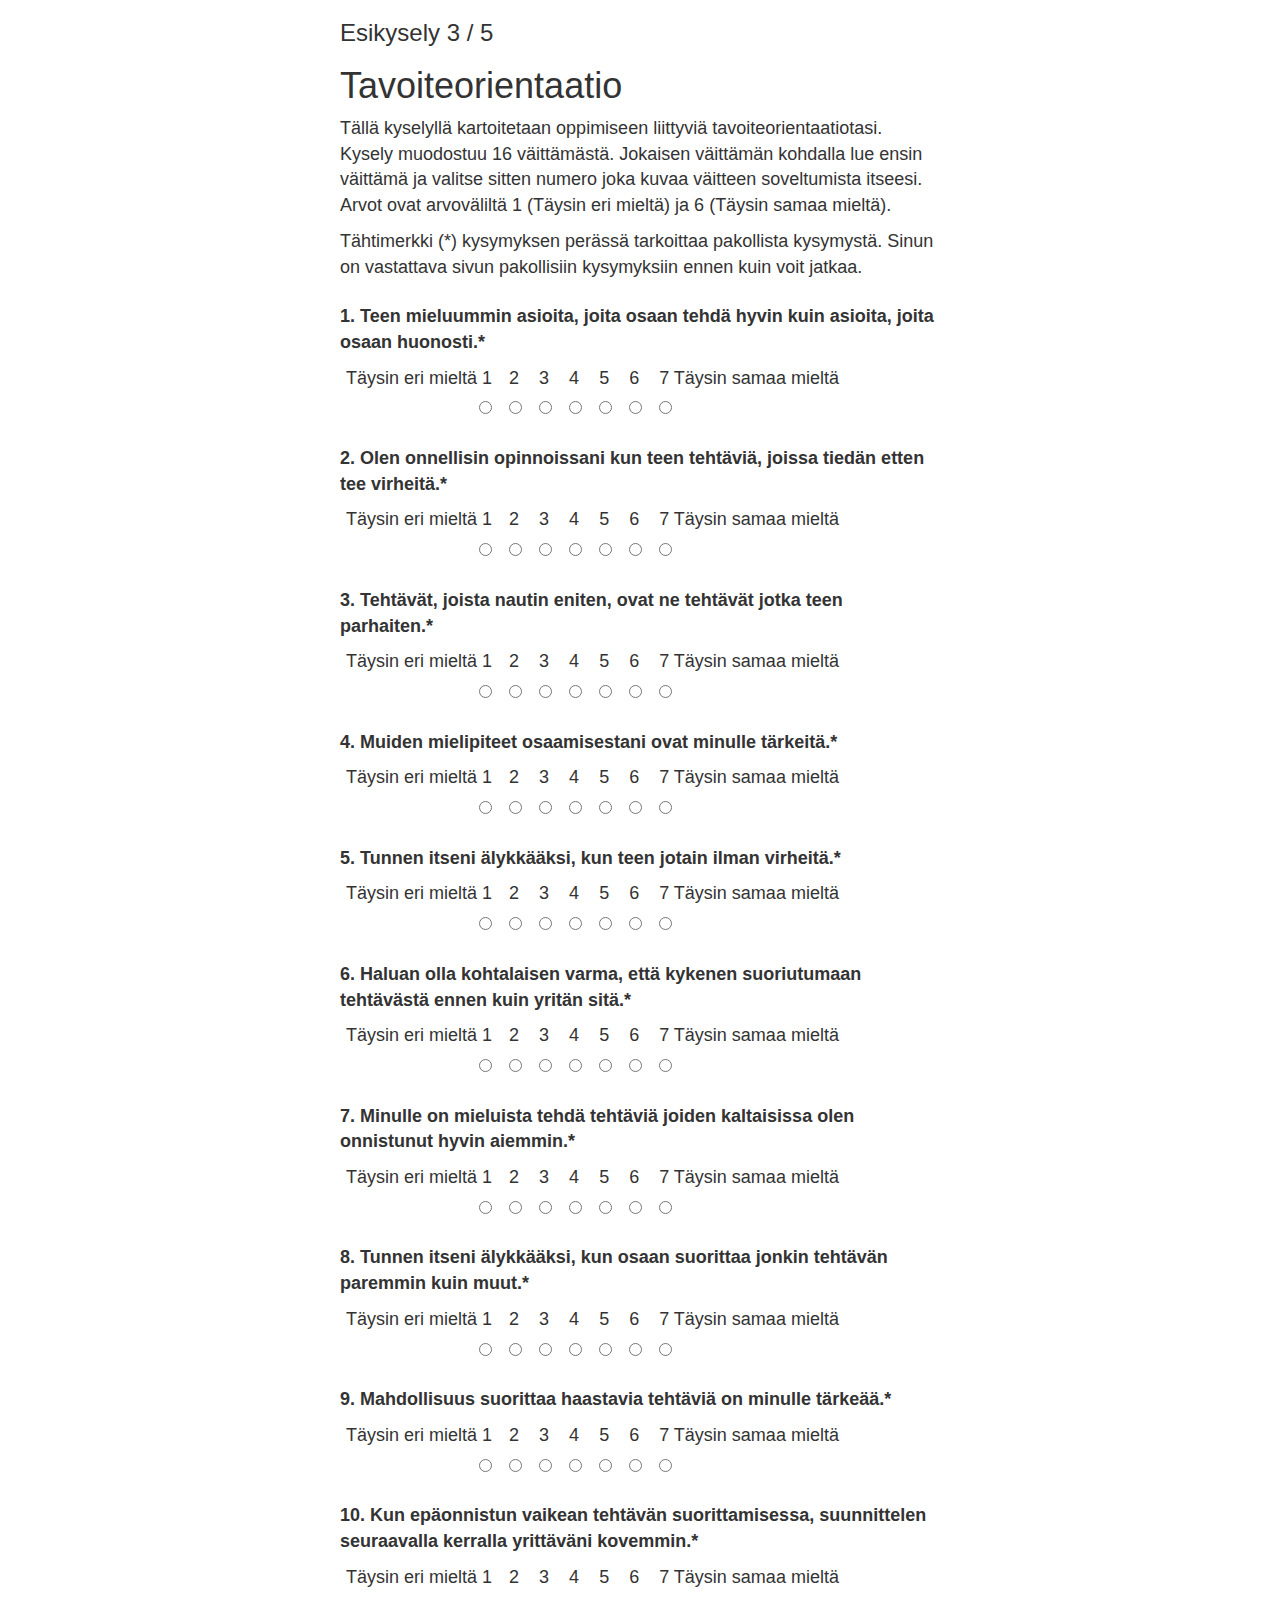
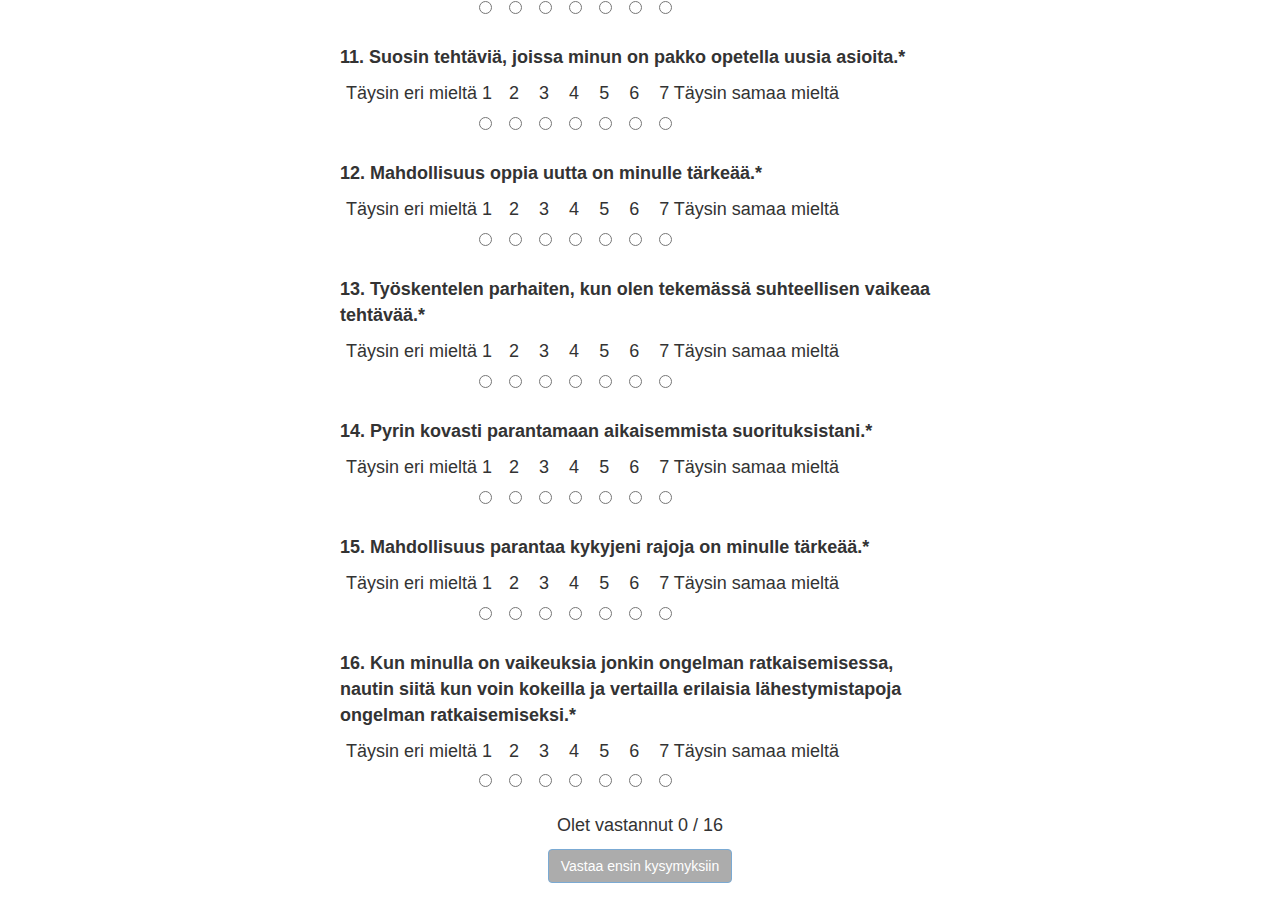
<file: src/main/webapp/tavoiteorientaatiokysely.html>
<!DOCTYPE html>
<html>
    <head>
        <title>Esikysely 3/5</title>
        <meta charset="UTF-8">
        <meta http-equiv="Content-Type" content="text/html; charset=UTF-8">
        <meta name="viewport" content="width=device-width, initial-scale=1.0">
        <link rel="stylesheet" href="js/libs/twitter-bootstrap/css/bootstrap.css"/>
        <link rel="stylesheet" href="css/style.css"/>
        <script src="js/libs/jquery/jquery.js"></script>
        <script src="js/libs/twitter-bootstrap/js/bootstrap.js"></script>
        <script src="js/count_the_checked.js"></script>
    </head>

    <body>

        <div class="container optimal-reading-width">
            <h3>Esikysely 3 / 5</h3>
            
            <h1>Tavoiteorientaatio</h1>


            <form action="/app/submit-goal_orientation" method="POST">
                <!--
                <div class="form-group">
                    <label for="username">Opiskelijanumero (Antamalla opiskelijanumerosi saat merkinnän suoritetuista viikkoharjoituksesta Moodleen.)</label>
                    <input type="text" name="username" class="form-control" id="username" placeholder="Opiskelijanumero">
                </div>
                -->

                <p>Tällä kyselyllä kartoitetaan oppimiseen liittyviä tavoiteorientaatiotasi. 
                    Kysely muodostuu 16 väittämästä. 
                    Jokaisen väittämän kohdalla lue ensin väittämä ja valitse sitten numero 
                    joka kuvaa väitteen soveltumista itseesi. 
                    Arvot ovat arvoväliltä 1 (Täysin eri mieltä) ja 6  (Täysin samaa mieltä).</p>
                
                
                <p>Tähtimerkki (*) kysymyksen perässä tarkoittaa pakollista kysymystä.
                    Sinun on vastattava sivun pakollisiin kysymyksiin ennen kuin voit jatkaa.</p> 

                <!-- Suoritusorientaatiota mittaavat 8 väittämää -->               
                <div class="dropdown dropdown-text-left">
                    <p class="dropdown-text">1. Teen mieluummin asioita, joita osaan tehdä hyvin kuin asioita, joita osaan huonosti.*</p>
                    <div class="select_group-first">   
                        <label for="so1_1" class="go-label ">Täysin eri mieltä 1<br/></label><input type="radio" id="so1_1" name="suoritusOrientaatio_kysymys_1" value="1" required /> 
                    </div>
                    <div class="select_group">   
                        <label for="so1_2" class="go-label">2<br/></label><input id="so1_2" type="radio" name="suoritusOrientaatio_kysymys_1" value="2" required />
                    </div>
                    <div class="select_group">   
                        <label for="so1_3" class="go-label">3<br/></label><input  id="so1_3" type="radio" name="suoritusOrientaatio_kysymys_1" value="3" required />
                    </div>
                    <div class="select_group">   
                        <label for="so1_4" class="go-label">4<br/></label><input  id="so1_4" type="radio" name="suoritusOrientaatio_kysymys_1" value="4" required />
                    </div>
                    <div class="select_group">   
                        <label for="so1_5" class="go-label">5<br/></label><input  id="so1_5" type="radio" name="suoritusOrientaatio_kysymys_1" value="5" required />
                    </div>
                    <div class="select_group">   
                        <label for="so1_6" class="go-label">6<br/></label><input  id="so1_6" type="radio" name="suoritusOrientaatio_kysymys_1" value="6" required />
                    </div>
                    <div class="select_group-last">   
                        <label for="so1_7" class="go-label">7 Täysin samaa mieltä<br/></label><input  id="so1_7" type="radio" name="suoritusOrientaatio_kysymys_1" value="7" required />
                    </div>
                </div>


                <div class="dropdown dropdown-text-left">
                    <p class="dropdown-text">2. Olen onnellisin opinnoissani kun teen tehtäviä, joissa tiedän etten tee virheitä.*</p>
                    <div class="select_group-first">   
                        <label for="so2_1" class="go-label ">Täysin eri mieltä 1<br/></label><input type="radio" id="so2_1" name="suoritusOrientaatio_kysymys_2" value="1"/> 
                    </div>
                    <div class="select_group">   
                        <label for="so2_2" class="go-label">2<br/></label><input id="so2_2" type="radio" name="suoritusOrientaatio_kysymys_2" value="2"/>
                    </div>
                    <div class="select_group">   
                        <label for="so2_3" class="go-label">3<br/></label><input  id="so2_3" type="radio" name="suoritusOrientaatio_kysymys_2" value="3"/>
                    </div>
                    <div class="select_group">   
                        <label for="so2_4" class="go-label">4<br/></label><input  id="so2_4" type="radio" name="suoritusOrientaatio_kysymys_2" value="4"/>
                    </div>
                    <div class="select_group">   
                        <label for="so2_5" class="go-label">5<br/></label><input  id="so2_5" type="radio" name="suoritusOrientaatio_kysymys_2" value="5"/>
                    </div>
                    <div class="select_group">   
                        <label for="so2_6" class="go-label">6<br/></label><input  id="so2_6" type="radio" name="suoritusOrientaatio_kysymys_2" value="6"/>
                    </div>
                    <div class="select_group-last">   
                        <label for="so2_7" class="go-label">7 Täysin samaa mieltä<br/></label><input  id="so2_7" type="radio" name="suoritusOrientaatio_kysymys_2" value="7" required />
                    </div>
                </div>

                <div class="dropdown dropdown-text-left">
                    <p class="dropdown-text">3. Tehtävät, joista nautin eniten, ovat ne tehtävät jotka teen parhaiten.*</p>
                    <div class="select_group-first">   
                        <label for="so3_1" class="go-label ">Täysin eri mieltä 1<br/></label><input type="radio" id="so3_1" name="suoritusOrientaatio_kysymys_3" value="1"/> 
                    </div>
                    <div class="select_group">   
                        <label for="so3_2" class="go-label">2<br/></label><input id="so3_2" type="radio" name="suoritusOrientaatio_kysymys_3" value="2"/>
                    </div>
                    <div class="select_group">   
                        <label for="so3_3" class="go-label">3<br/></label><input  id="so3_3" type="radio" name="suoritusOrientaatio_kysymys_3" value="3"/>
                    </div>
                    <div class="select_group">   
                        <label for="so3_4" class="go-label">4<br/></label><input  id="so3_4" type="radio" name="suoritusOrientaatio_kysymys_3" value="4"/>
                    </div>
                    <div class="select_group">   
                        <label for="so3_5" class="go-label">5<br/></label><input  id="so3_5" type="radio" name="suoritusOrientaatio_kysymys_3" value="5"/>
                    </div>
                    <div class="select_group">   
                        <label for="so3_6" class="go-label">6<br/></label><input  id="so3_6" type="radio" name="suoritusOrientaatio_kysymys_3" value="6"/>
                    </div>
                    <div class="select_group-last">   
                        <label for="so3_7" class="go-label">7 Täysin samaa mieltä<br/></label><input  id="so3_7" type="radio" name="suoritusOrientaatio_kysymys_3" value="7" required />
                    </div>
                </div>

                <div class="dropdown dropdown-text-left">
                    <p class="dropdown-text">4. Muiden mielipiteet osaamisestani ovat minulle tärkeitä.*</p>
                    <div class="select_group-first">   
                        <label for="so4_1" class="go-label ">Täysin eri mieltä 1<br/></label><input type="radio" id="so4_1" name="suoritusOrientaatio_kysymys_4" value="1"/> 
                    </div>
                    <div class="select_group">   
                        <label for="so4_2" class="go-label">2<br/></label><input id="so4_2" type="radio" name="suoritusOrientaatio_kysymys_4" value="2"/>
                    </div>
                    <div class="select_group">   
                        <label for="so4_3" class="go-label">3<br/></label><input  id="so4_3" type="radio" name="suoritusOrientaatio_kysymys_4" value="3"/>
                    </div>
                    <div class="select_group">   
                        <label for="so4_4" class="go-label">4<br/></label><input  id="so4_4" type="radio" name="suoritusOrientaatio_kysymys_4" value="4"/>
                    </div>
                    <div class="select_group">   
                        <label for="so4_5" class="go-label">5<br/></label><input  id="so4_5" type="radio" name="suoritusOrientaatio_kysymys_4" value="5"/>
                    </div>
                    <div class="select_group">   
                        <label for="so4_6" class="go-label">6<br/></label><input  id="so4_6" type="radio" name="suoritusOrientaatio_kysymys_4" value="6"/>
                    </div>
                    <div class="select_group-last">   
                        <label for="so4_7" class="go-label">7 Täysin samaa mieltä<br/></label><input  id="so4_7" type="radio" name="suoritusOrientaatio_kysymys_4" value="7" required />
                    </div>
                </div>


                <div class="dropdown dropdown-text-left">
                    <p class="dropdown-text">5. Tunnen itseni älykkääksi, kun teen jotain ilman virheitä.*</p>
                    <div class="select_group-first">
                        <label for="so5_1" class="go-label">Täysin eri mieltä 1<br/></label><input type="radio" id="so5_1" name="suoritusOrientaatio_kysymys_5" value="1"/> 
                    </div>
                    <div class="select_group">   
                        <label for="so5_2" class="go-label">2<br/></label><input id="so5_2" type="radio" name="suoritusOrientaatio_kysymys_5" value="2"/>
                    </div>
                    <div class="select_group">   
                        <label for="so5_3" class="go-label">3<br/></label><input  id="so5_3" type="radio" name="suoritusOrientaatio_kysymys_5" value="3"/>
                    </div>
                    <div class="select_group">   
                        <label for="so5_4" class="go-label">4<br/></label><input  id="so5_4" type="radio" name="suoritusOrientaatio_kysymys_5" value="4"/>
                    </div>
                    <div class="select_group">   
                        <label for="so5_5" class="go-label">5<br/></label><input  id="so5_5" type="radio" name="suoritusOrientaatio_kysymys_5" value="5"/>
                    </div>
                    <div class="select_group">   
                        <label for="so5_6" class="go-label">6<br/></label><input  id="so5_6" type="radio" name="suoritusOrientaatio_kysymys_5" value="6"/>
                    </div>
                    <div class="select_group-last">   
                        <label for="so5_7" class="go-label">7 Täysin samaa mieltä<br/></label><input  id="so5_7" type="radio" name="suoritusOrientaatio_kysymys_5" value="7" required />
                    </div>
                </div>


                <div class="dropdown dropdown-text-left">
                    <p class="dropdown-text">6. Haluan olla kohtalaisen varma, että kykenen suoriutumaan tehtävästä ennen kuin yritän sitä.*</p>
                    <div class="select_group-first">
                        <label for="so6_1" class="go-label">Täysin eri mieltä 1<br/></label><input type="radio" id="so6_1" name="suoritusOrientaatio_kysymys_6" value="1"/> 
                    </div>
                    <div class="select_group">   
                        <label for="so6_2" class="go-label">2<br/></label><input id="so6_2" type="radio" name="suoritusOrientaatio_kysymys_6" value="2"/>
                    </div>
                    <div class="select_group">   
                        <label for="so6_3" class="go-label">3<br/></label><input  id="so6_3" type="radio" name="suoritusOrientaatio_kysymys_6" value="3"/>
                    </div>
                    <div class="select_group">   
                        <label for="so6_4" class="go-label">4<br/></label><input  id="so6_4" type="radio" name="suoritusOrientaatio_kysymys_6" value="4"/>
                    </div>
                    <div class="select_group">   
                        <label for="so6_5" class="go-label">5<br/></label><input  id="so6_5" type="radio" name="suoritusOrientaatio_kysymys_6" value="5"/>
                    </div>
                    <div class="select_group">   
                        <label for="so6_6" class="go-label">6<br/></label><input  id="so6_6" type="radio" name="suoritusOrientaatio_kysymys_6" value="6"/>
                    </div>
                    <div class="select_group-last">   
                        <label for="so6_7" class="go-label">7 Täysin samaa mieltä<br/></label><input  id="so6_7" type="radio" name="suoritusOrientaatio_kysymys_6" value="7" required />
                    </div>
                </div>


                <div class="dropdown dropdown-text-left">
                    <p class="dropdown-text">7. Minulle on mieluista tehdä tehtäviä joiden kaltaisissa olen onnistunut hyvin aiemmin.*</p>
                    <div class="select_group-first">
                        <label for="so7_1" class="go-label ">Täysin eri mieltä 1<br/></label><input type="radio" id="so7_1" name="suoritusOrientaatio_kysymys_7" value="1"/> 
                    </div>
                    <div class="select_group">   
                        <label for="so7_2" class="go-label">2<br/></label><input id="so7_2" type="radio" name="suoritusOrientaatio_kysymys_7" value="2"/>
                    </div>
                    <div class="select_group">   
                        <label for="so7_3" class="go-label">3<br/></label><input  id="so7_3" type="radio" name="suoritusOrientaatio_kysymys_7" value="3"/>
                    </div>
                    <div class="select_group">   
                        <label for="so7_4" class="go-label">4<br/></label><input  id="so7_4" type="radio" name="suoritusOrientaatio_kysymys_7" value="4"/>
                    </div>
                    <div class="select_group">   
                        <label for="so7_5" class="go-label">5<br/></label><input  id="so7_5" type="radio" name="suoritusOrientaatio_kysymys_7" value="5"/>
                    </div>
                    <div class="select_group">   
                        <label for="so7_6" class="go-label">6<br/></label><input  id="so7_6" type="radio" name="suoritusOrientaatio_kysymys_7" value="6"/>
                    </div>
                    <div class="select_group-last">   
                        <label for="so7_7" class="go-label">7 Täysin samaa mieltä<br/></label><input  id="so7_7" type="radio" name="suoritusOrientaatio_kysymys_7" value="7" required />
                    </div>
                </div>


                <div class="dropdown dropdown-text-left">
                    <p class="dropdown-text">8. Tunnen itseni älykkääksi, kun osaan suorittaa jonkin tehtävän paremmin kuin muut.*</p>
                    <div class="select_group-first">
                        <label for="so8_1" class="go-label ">Täysin eri mieltä 1<br/></label><input type="radio" id="so8_1" name="suoritusOrientaatio_kysymys_8" value="1"/> 
                    </div>
                    <div class="select_group">   
                        <label for="so8_2" class="go-label">2<br/></label><input id="so8_2" type="radio" name="suoritusOrientaatio_kysymys_8" value="2"/>
                    </div>
                    <div class="select_group">   
                        <label for="so8_3" class="go-label">3<br/></label><input  id="so8_3" type="radio" name="suoritusOrientaatio_kysymys_8" value="3"/>
                    </div>
                    <div class="select_group">   
                        <label for="so8_4" class="go-label">4<br/></label><input  id="so8_4" type="radio" name="suoritusOrientaatio_kysymys_8" value="4"/>
                    </div>
                    <div class="select_group">   
                        <label for="so8_5" class="go-label">5<br/></label><input  id="so8_5" type="radio" name="suoritusOrientaatio_kysymys_8" value="5"/>
                    </div>
                    <div class="select_group">   
                        <label for="so8_6" class="go-label">6<br/></label><input  id="so8_6" type="radio" name="suoritusOrientaatio_kysymys_8" value="6"/>
                    </div>
                    <div class="select_group-last">   
                        <label for="so8_7" class="go-label">7 Täysin samaa mieltä<br/></label><input  id="so8_7" type="radio" name="suoritusOrientaatio_kysymys_8" value="7" required />
                    </div>
                </div>

                <!-- Oppimisorientaatiota mittaavat 8 väittämää -->               
                <div class="dropdown dropdown-text-left">
                    <p class="dropdown-text">9. Mahdollisuus suorittaa haastavia tehtäviä on minulle tärkeää.*</p>
                    <div class="select_group-first">
                        <label for="oo1_1" class="go-label ">Täysin eri mieltä 1<br/></label><input type="radio" id="oo1_1" name="oppimisOrientaatio_kysymys_1" value="1"/> 
                    </div>
                    <div class="select_group">   
                        <label for="oo1_2" class="go-label">2<br/></label><input id="oo1_2" type="radio" name="oppimisOrientaatio_kysymys_1" value="2"/>
                    </div>
                    <div class="select_group">   
                        <label for="oo1_3" class="go-label">3<br/></label><input  id="oo1_3" type="radio" name="oppimisOrientaatio_kysymys_1" value="3"/>
                    </div>
                    <div class="select_group">   
                        <label for="oo1_4" class="go-label">4<br/></label><input  id="oo1_4" type="radio" name="oppimisOrientaatio_kysymys_1" value="4"/>
                    </div>
                    <div class="select_group">   
                        <label for="oo1_5" class="go-label">5<br/></label><input  id="oo1_5" type="radio" name="oppimisOrientaatio_kysymys_1" value="5"/>
                    </div>
                    <div class="select_group">   
                        <label for="oo1_6" class="go-label">6<br/></label><input  id="oo1_6" type="radio" name="oppimisOrientaatio_kysymys_1" value="6"/>
                    </div>
                    <div class="select_group-last">   
                        <label for="oo1_7" class="go-label">7 Täysin samaa mieltä<br/></label><input  id="oo1_7" type="radio" name="oppimisOrientaatio_kysymys_1" value="7" required />
                    </div>
                </div>

                <div class="dropdown dropdown-text-left">
                    <p class="dropdown-text">10. Kun epäonnistun vaikean tehtävän suorittamisessa, suunnittelen seuraavalla kerralla yrittäväni kovemmin.*</p>
                    <div class="select_group-first">
                        <label for="oo2_1" class="go-label ">Täysin eri mieltä 1<br/></label><input type="radio" id="oo2_1" name="oppimisOrientaatio_kysymys_2" value="1"/> 
                    </div>
                    <div class="select_group">   
                        <label for="oo2_2" class="go-label">2<br/></label><input id="oo2_2" type="radio" name="oppimisOrientaatio_kysymys_2" value="2"/>
                    </div>
                    <div class="select_group">   
                        <label for="oo2_3" class="go-label">3<br/></label><input  id="oo2_3" type="radio" name="oppimisOrientaatio_kysymys_2" value="3"/>
                    </div>
                    <div class="select_group">   
                        <label for="oo2_4" class="go-label">4<br/></label><input  id="oo2_4" type="radio" name="oppimisOrientaatio_kysymys_2" value="4"/>
                    </div>
                    <div class="select_group">   
                        <label for="oo2_5" class="go-label">5<br/></label><input  id="oo2_5" type="radio" name="oppimisOrientaatio_kysymys_2" value="5"/>
                    </div>
                    <div class="select_group">   
                        <label for="oo2_6" class="go-label">6<br/></label><input  id="oo2_6" type="radio" name="oppimisOrientaatio_kysymys_2" value="6"/>
                    </div>
                    <div class="select_group-last">   
                        <label for="oo2_7" class="go-label">7 Täysin samaa mieltä<br/></label><input  id="oo2_7" type="radio" name="oppimisOrientaatio_kysymys_2" value="7" required />
                    </div>
                </div>

                <div class="dropdown dropdown-text-left">
                    <p class="dropdown-text">11. Suosin tehtäviä, joissa minun on pakko opetella uusia asioita.*</p>
                    <div class="select_group-first">
                        <label for="oo3_1" class="go-label ">Täysin eri mieltä 1<br/></label><input type="radio" id="oo3_1" name="oppimisOrientaatio_kysymys_3" value="1"/> 
                    </div>
                    <div class="select_group">   
                        <label for="oo3_2" class="go-label">2<br/></label><input id="oo3_2" type="radio" name="oppimisOrientaatio_kysymys_3" value="2"/>
                    </div>
                    <div class="select_group">   
                        <label for="oo3_3" class="go-label">3<br/></label><input  id="oo3_3" type="radio" name="oppimisOrientaatio_kysymys_3" value="3"/>
                    </div>
                    <div class="select_group">   
                        <label for="oo3_4" class="go-label">4<br/></label><input  id="oo3_4" type="radio" name="oppimisOrientaatio_kysymys_3" value="4"/>
                    </div>
                    <div class="select_group">   
                        <label for="oo3_5" class="go-label">5<br/></label><input  id="oo3_5" type="radio" name="oppimisOrientaatio_kysymys_3" value="5"/>
                    </div>
                    <div class="select_group">   
                        <label for="oo3_6" class="go-label">6<br/></label><input  id="oo3_6" type="radio" name="oppimisOrientaatio_kysymys_3" value="6"/>
                    </div>
                    <div class="select_group-last">   
                        <label for="oo3_7" class="go-label">7 Täysin samaa mieltä<br/></label><input  id="oo3_7" type="radio" name="oppimisOrientaatio_kysymys_3" value="7" required />
                    </div>
                </div>

                <div class="dropdown dropdown-text-left">
                    <p class="dropdown-text">12. Mahdollisuus oppia uutta on minulle tärkeää.*</p>
                    <div class="select_group-first">
                        <label for="oo4_1" class="go-label ">Täysin eri mieltä 1<br/></label><input type="radio" id="oo4_1" name="oppimisOrientaatio_kysymys_4" value="1"/> 
                    </div>
                    <div class="select_group">   
                        <label for="oo4_2" class="go-label">2<br/></label><input id="oo4_2" type="radio" name="oppimisOrientaatio_kysymys_4" value="2"/>
                    </div>
                    <div class="select_group">   
                        <label for="oo4_3" class="go-label">3<br/></label><input  id="oo4_3" type="radio" name="oppimisOrientaatio_kysymys_4" value="3"/>
                    </div>
                    <div class="select_group">   
                        <label for="oo4_4" class="go-label">4<br/></label><input  id="oo4_4" type="radio" name="oppimisOrientaatio_kysymys_4" value="4"/>
                    </div>
                    <div class="select_group">   
                        <label for="oo4_5" class="go-label">5<br/></label><input  id="oo4_5" type="radio" name="oppimisOrientaatio_kysymys_4" value="5"/>
                    </div>
                    <div class="select_group">   
                        <label for="oo4_6" class="go-label">6<br/></label><input  id="oo4_6" type="radio" name="oppimisOrientaatio_kysymys_4" value="6"/>
                    </div>
                    <div class="select_group-last">   
                        <label for="oo4_7" class="go-label">7 Täysin samaa mieltä<br/></label><input  id="oo4_7" type="radio" name="oppimisOrientaatio_kysymys_4" value="7" required />
                    </div>
                </div>

                <div class="dropdown dropdown-text-left">
                    <p class="dropdown-text">13. Työskentelen parhaiten, kun olen tekemässä suhteellisen vaikeaa tehtävää.*</p>
                    <div class="select_group-first">
                        <label for="oo5_1" class="go-label ">Täysin eri mieltä 1<br/></label><input type="radio" id="oo5_1" name="oppimisOrientaatio_kysymys_5" value="1"/> 
                    </div>
                    <div class="select_group">   
                        <label for="oo5_2" class="go-label">2<br/></label><input id="oo5_2" type="radio" name="oppimisOrientaatio_kysymys_5" value="2"/>
                    </div>
                    <div class="select_group">   
                        <label for="oo5_3" class="go-label">3<br/></label><input  id="oo5_3" type="radio" name="oppimisOrientaatio_kysymys_5" value="3"/>
                    </div>
                    <div class="select_group">   
                        <label for="oo5_4" class="go-label">4<br/></label><input  id="oo5_4" type="radio" name="oppimisOrientaatio_kysymys_5" value="4"/>
                    </div>
                    <div class="select_group">   
                        <label for="oo5_5" class="go-label">5<br/></label><input  id="oo5_5" type="radio" name="oppimisOrientaatio_kysymys_5" value="5"/>
                    </div>
                    <div class="select_group">   
                        <label for="oo5_6" class="go-label">6<br/></label><input  id="oo5_6" type="radio" name="oppimisOrientaatio_kysymys_5" value="6"/>
                    </div>
                    <div class="select_group-last">   
                        <label for="oo5_7" class="go-label">7 Täysin samaa mieltä<br/></label><input  id="oo5_7" type="radio" name="oppimisOrientaatio_kysymys_5" value="7" required />
                    </div>
                </div>

                <div class="dropdown dropdown-text-left">
                    <p class="dropdown-text">14. Pyrin kovasti parantamaan aikaisemmista suorituksistani.*</p>
                    <div class="select_group-first">
                        <label for="oo6_1" class="go-label ">Täysin eri mieltä 1<br/></label><input type="radio" id="oo6_1" name="oppimisOrientaatio_kysymys_6" value="1"/> 
                    </div>
                    <div class="select_group">   
                        <label for="oo6_2" class="go-label">2<br/></label><input id="oo6_2" type="radio" name="oppimisOrientaatio_kysymys_6" value="2"/>
                    </div>
                    <div class="select_group">   
                        <label for="oo6_3" class="go-label">3<br/></label><input  id="oo6_3" type="radio" name="oppimisOrientaatio_kysymys_6" value="3"/>
                    </div>
                    <div class="select_group">   
                        <label for="oo6_4" class="go-label">4<br/></label><input  id="oo6_4" type="radio" name="oppimisOrientaatio_kysymys_6" value="4"/>
                    </div>
                    <div class="select_group">   
                        <label for="oo6_5" class="go-label">5<br/></label><input  id="oo6_5" type="radio" name="oppimisOrientaatio_kysymys_6" value="5"/>
                    </div>
                    <div class="select_group">   
                        <label for="oo6_6" class="go-label">6<br/></label><input  id="oo6_6" type="radio" name="oppimisOrientaatio_kysymys_6" value="6"/>
                    </div>
                    <div class="select_group-last">   
                        <label for="oo6_7" class="go-label">7 Täysin samaa mieltä<br/></label><input  id="oo6_7" type="radio" name="oppimisOrientaatio_kysymys_6" value="7" required />
                    </div>
                </div>

                <div class="dropdown dropdown-text-left">
                    <p class="dropdown-text">15. Mahdollisuus parantaa kykyjeni rajoja on minulle tärkeää.*</p>
                    <div class="select_group-first">
                        <label for="oo7_1" class="go-label ">Täysin eri mieltä 1<br/></label><input type="radio" id="oo7_1" name="oppimisOrientaatio_kysymys_7" value="1"/> 
                    </div>
                    <div class="select_group">   
                        <label for="oo7_2" class="go-label">2<br/></label><input id="oo7_2" type="radio" name="oppimisOrientaatio_kysymys_7" value="2"/>
                    </div>
                    <div class="select_group">   
                        <label for="oo7_3" class="go-label">3<br/></label><input  id="oo7_3" type="radio" name="oppimisOrientaatio_kysymys_7" value="3"/>
                    </div>
                    <div class="select_group">   
                        <label for="oo7_4" class="go-label">4<br/></label><input  id="oo7_4" type="radio" name="oppimisOrientaatio_kysymys_7" value="4"/>
                    </div>
                    <div class="select_group">   
                        <label for="oo7_5" class="go-label">5<br/></label><input  id="oo7_5" type="radio" name="oppimisOrientaatio_kysymys_7" value="5"/>
                    </div>
                    <div class="select_group">   
                        <label for="oo7_6" class="go-label">6<br/></label><input  id="oo7_6" type="radio" name="oppimisOrientaatio_kysymys_7" value="6"/>
                    </div>
                    <div class="select_group-last">   
                        <label for="oo7_7" class="go-label">7 Täysin samaa mieltä<br/></label><input  id="oo7_7" type="radio" name="oppimisOrientaatio_kysymys_7" value="7" required />
                    </div>
                </div>

                <div class="dropdown dropdown-text-left">
                    <p class="dropdown-text">16. Kun minulla on vaikeuksia jonkin ongelman ratkaisemisessa, 
                        nautin siitä kun voin kokeilla ja vertailla erilaisia 
                        lähestymistapoja ongelman ratkaisemiseksi.*</p>
                    <div class="select_group-first">
                        <label for="oo8_1" class="go-label ">Täysin eri mieltä 1<br/></label><input type="radio" id="oo8_1" name="oppimisOrientaatio_kysymys_8" value="1"/> 
                    </div>
                    <div class="select_group">   
                        <label for="oo8_2" class="go-label">2<br/></label><input id="oo8_2" type="radio" name="oppimisOrientaatio_kysymys_8" value="2"/>
                    </div>
                    <div class="select_group">   
                        <label for="oo8_3" class="go-label">3<br/></label><input  id="oo8_3" type="radio" name="oppimisOrientaatio_kysymys_8" value="3"/>
                    </div>
                    <div class="select_group">   
                        <label for="oo8_4" class="go-label">4<br/></label><input  id="oo8_4" type="radio" name="oppimisOrientaatio_kysymys_8" value="4"/>
                    </div>
                    <div class="select_group">   
                        <label for="oo8_5" class="go-label">5<br/></label><input  id="oo8_5" type="radio" name="oppimisOrientaatio_kysymys_8" value="5"/>
                    </div>
                    <div class="select_group">   
                        <label for="oo8_6" class="go-label">6<br/></label><input  id="oo8_6" type="radio" name="oppimisOrientaatio_kysymys_8" value="6"/>
                    </div>
                    <div class="select_group-last">   
                        <label for="oo8_7" class="go-label">7 Täysin samaa mieltä<br/></label><input  id="oo8_7" type="radio" name="oppimisOrientaatio_kysymys_8" value="7" required />
                    </div>
                </div>

                <input type="hidden" name="visitStarted" id="visitStarted"/>
                <input type="hidden" name="visitEnded" id="visitEnded"/>

                <div class="button-center">
                    <button type="button" class="btn btn-primary" id="forwardButton">Jatka</button>
                </div>

            </form>
        </div>

        <script>
            $(function () {
                $("#visitStarted").val(new Date());
                $("#forwardButton").click(function () {
                    $("#visitEnded").val(new Date());
                    $("form").submit();
                });
            });
        </script>
    </body>
</html>
</file>
<file: src/main/webapp/css/style.css>
#backward {float: left; margin-top: 10px; margin-bottom: 10px;}
#forward, #goto_postquestionnaires {float: right; margin-top: 10px; margin-bottom: 10px;}

div.spacer {clear: both; border-bottom: 1px solid #a7a7a7; padding-bottom: 10px;}
img { padding: 5px;}
img.kuvitus {float: right;}
body { font-size: 1.8em; }

.optimal-reading-width {
    width: 35em;
}

.dropdown{
    margin-top: 3%;
    margin-bottom: 3%;
    text-align: center;

}

.dropdown-text{
    font-weight: bold;
}

.dropdown-text-left{
    font-weight: bold;
    text-align: left;
    margin-top: 4%;
}

.go-label {
    display: block;
    font-weight: normal;
}

.select_group {
    display: inline-block;
    /* text-align: center; */
}

.select_group-first{
    display: inline-block;
    text-align: right;
}

.select_group-last, attrakdiff_left {
    display: inline-block;
    text-align: left;
}

.sam-dropdown{
    text-align: center;
}

.sam_group {
    display: inline-block; 
    vertical-align: top; 
    font-size: 12px;   
    width: 12%;
}

.sam-label{
    font-weight: normal;
}

.sam-image {
    width: 90%;

}

.select_group, .select_group-first, .select_group-last, .sam_group {
        margin: 0 1% 0 1%;
}


.center_it_all {
    text-align: center;

}

.error_message {
    color: red;
}

.button-center {
    text-align: center;
    margin-bottom: 5%;
}

.sam_helper_left {
    float: left;
}

.sam_helper_right {
    float: right;
}

.preq-label{
    width: 50%;
    
}

.preq-input{
    width: 25%
}

.attrakdiff_word {
    width: 25%
}

.attrakdiff_left{
 text-align: right;
}

.attrakdiff_right {
    text-align: left;
}

.textarea {
    width: 100%;
    height: 6em;
}
</file>
